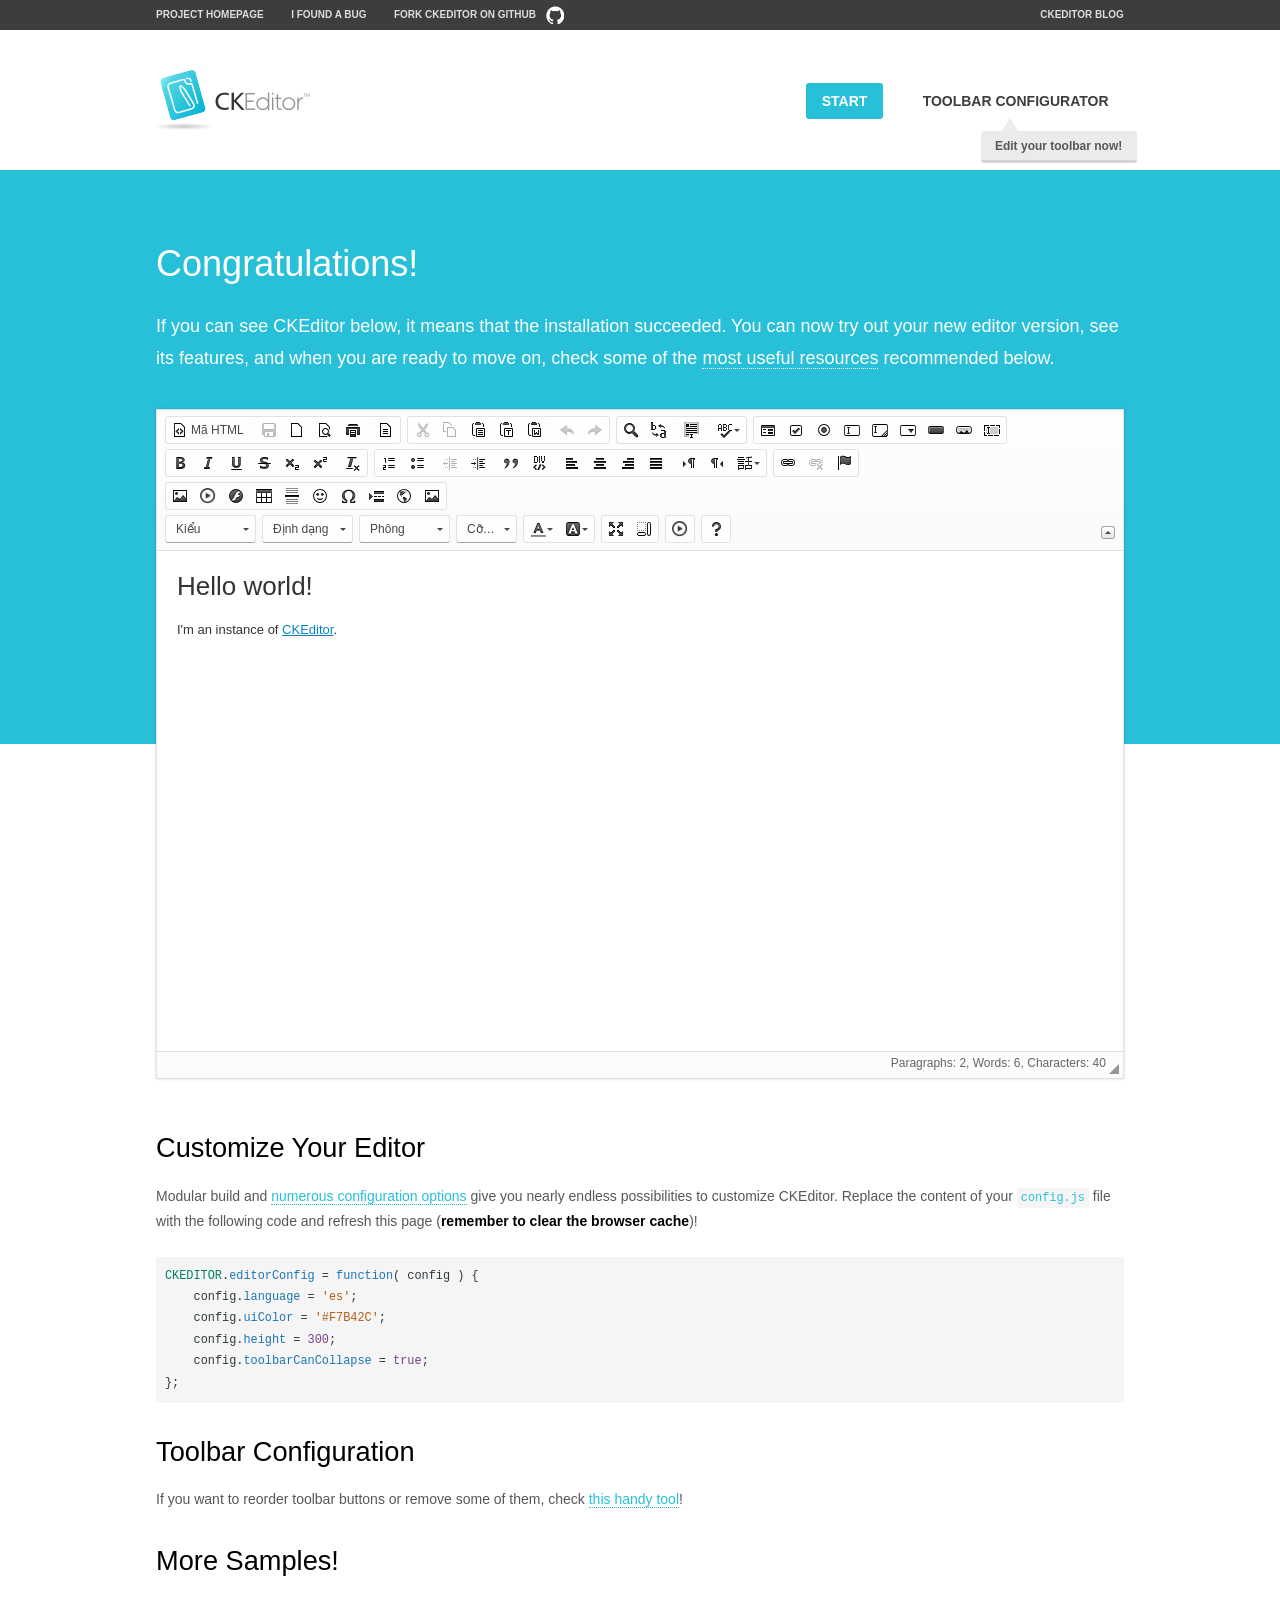
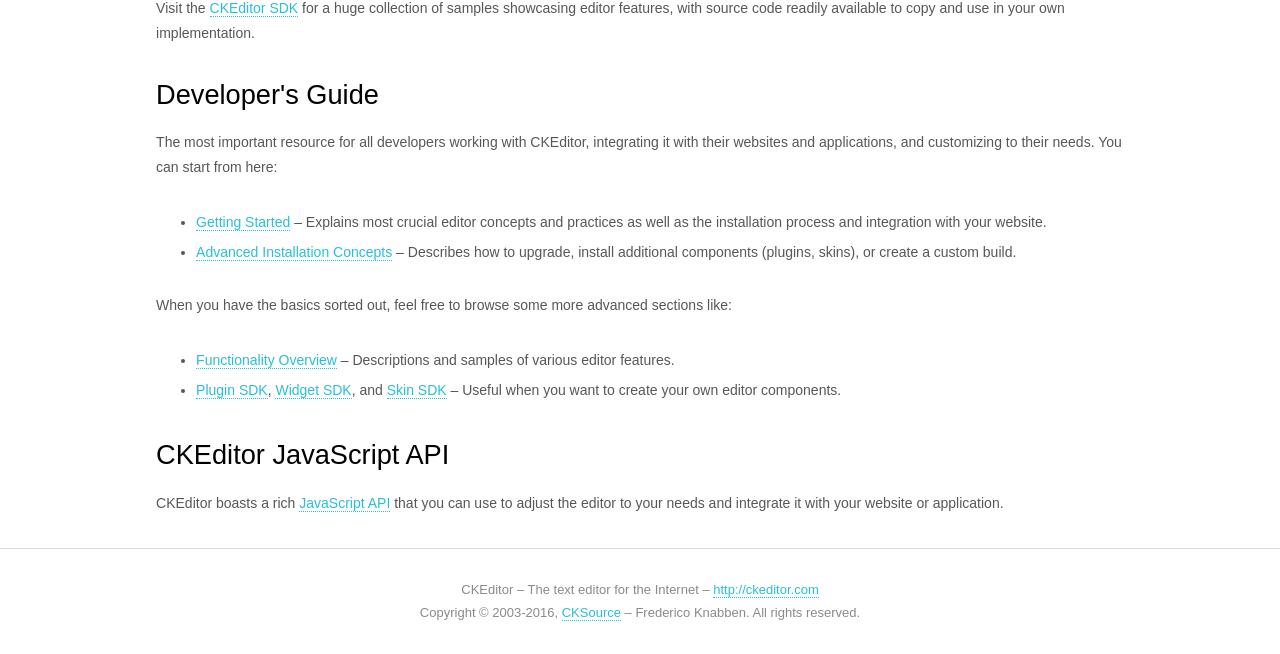
<file: public/js/ckeditor/samples/index.html>
<!DOCTYPE html>
<!--
Copyright (c) 2003-2016, CKSource - Frederico Knabben. All rights reserved.
For licensing, see LICENSE.md or http://ckeditor.com/license
-->
<html>
<head>
	<meta charset="utf-8">
	<title>CKEditor Sample</title>
	<script src="../ckeditor.js"></script>
	<script src="js/sample.js"></script>
	<link rel="stylesheet" href="css/samples.css">
	<link rel="stylesheet" href="toolbarconfigurator/lib/codemirror/neo.css">
</head>
<body id="main">

<nav class="navigation-a">
	<div class="grid-container">
		<ul class="navigation-a-left grid-width-70">
			<li><a href="http://ckeditor.com">Project Homepage</a></li>
			<li><a href="http://dev.ckeditor.com/">I found a bug</a></li>
			<li><a href="http://github.com/ckeditor/ckeditor-dev" class="icon-pos-right icon-navigation-a-github">Fork CKEditor on GitHub</a></li>
		</ul>
		<ul class="navigation-a-right grid-width-30">
			<li><a href="http://ckeditor.com/blog-list">CKEditor Blog</a></li>
		</ul>
	</div>
</nav>

<header class="header-a">
	<div class="grid-container">
		<h1 class="header-a-logo grid-width-30">
			<a href="index.html"><img src="img/logo.png" alt="CKEditor Sample"></a>
		</h1>

		<nav class="navigation-b grid-width-70">
			<ul>
				<li><a href="index.html" class="button-a button-a-background">Start</a></li>
				<li><a href="toolbarconfigurator/index.html" class="button-a">Toolbar configurator <span class="balloon-a balloon-a-nw">Edit your toolbar now!</span></a></li>
			</ul>
		</nav>
	</div>
</header>

<main>
	<div class="adjoined-top">
		<div class="grid-container">
			<div class="content grid-width-100">
				<h1>Congratulations!</h1>
				<p>
					If you can see CKEditor below, it means that the installation succeeded.
					You can now try out your new editor version, see its features, and when you are ready to move on, check some of the <a href="#sample-customize">most useful resources</a> recommended below.
				</p>
			</div>
		</div>
	</div>
	<div class="adjoined-bottom">
		<div class="grid-container">
			<div class="grid-width-100">
				<div id="editor">
					<h1>Hello world!</h1>
					<p>I'm an instance of <a href="http://ckeditor.com">CKEditor</a>.</p>
				</div>
			</div>
		</div>
	</div>

	<div class="grid-container">
		<div class="content grid-width-100">
			<section id="sample-customize">
				<h2>Customize Your Editor</h2>
				<p>Modular build and <a href="http://docs.ckeditor.com/#!/guide/dev_configuration">numerous configuration options</a> give you nearly endless possibilities to customize CKEditor. Replace the content of your <code><a href="../config.js">config.js</a></code> file with the following code and refresh this page (<strong>remember to clear the browser cache</strong>)!</p>
		<pre class="cm-s-neo CodeMirror"><code><span style="padding-right: 0.1px;"><span class="cm-variable">CKEDITOR</span>.<span class="cm-property">editorConfig</span> <span class="cm-operator">=</span> <span class="cm-keyword">function</span>( <span class="cm-def">config</span> ) {</span>
<span style="padding-right: 0.1px;"><span class="cm-tab">	</span><span class="cm-variable-2">config</span>.<span class="cm-property">language</span> <span class="cm-operator">=</span> <span class="cm-string">'es'</span>;</span>
<span style="padding-right: 0.1px;"><span class="cm-tab">	</span><span class="cm-variable-2">config</span>.<span class="cm-property">uiColor</span> <span class="cm-operator">=</span> <span class="cm-string">'#F7B42C'</span>;</span>
<span style="padding-right: 0.1px;"><span class="cm-tab">	</span><span class="cm-variable-2">config</span>.<span class="cm-property">height</span> <span class="cm-operator">=</span> <span class="cm-number">300</span>;</span>
<span style="padding-right: 0.1px;"><span class="cm-tab">	</span><span class="cm-variable-2">config</span>.<span class="cm-property">toolbarCanCollapse</span> <span class="cm-operator">=</span> <span class="cm-atom">true</span>;</span>
<span style="padding-right: 0.1px;">};</span></code></pre>
			</section>

			<section>
				<h2>Toolbar Configuration</h2>
				<p>If you want to reorder toolbar buttons or remove some of them, check <a href="toolbarconfigurator/index.html">this handy tool</a>!</p>
			</section>

			<section>
				<h2>More Samples!</h2>
				<p>Visit the <a href="http://sdk.ckeditor.com">CKEditor SDK</a> for a huge collection of samples showcasing editor features, with source code readily available to copy and use in your own implementation.</p>
			</section>

			<section>
				<h2>Developer's Guide</h2>
				<p>The most important resource for all developers working with CKEditor, integrating it with their websites and applications, and customizing to their needs. You can start from here:</p>
				<ul>
					<li><a href="http://docs.ckeditor.com/#!/guide/dev_installation">Getting Started</a> &ndash; Explains most crucial editor concepts and practices as well as the installation process and integration with your website.</li>
					<li><a href="http://docs.ckeditor.com/#!/guide/dev_advanced_installation">Advanced Installation Concepts</a> &ndash; Describes how to upgrade, install additional components (plugins, skins), or create a custom build.</li>
				</ul>
					<p>When you have the basics sorted out, feel free to browse some more advanced sections like:</p>
				<ul>
					<li><a href="http://docs.ckeditor.com/#!/guide/dev_features">Functionality Overview</a> &ndash; Descriptions and samples of various editor features.</li>
					<li><a href="http://docs.ckeditor.com/#!/guide/plugin_sdk_intro">Plugin SDK</a>, <a href="http://docs.ckeditor.com/#!/guide/widget_sdk_intro">Widget SDK</a>, and <a href="http://docs.ckeditor.com/#!/guide/skin_sdk_intro">Skin SDK</a> &ndash; Useful when you want to create your own editor components.</li>
				</ul>
			</section>

			<section>
				<h2>CKEditor JavaScript API</h2>
				<p>CKEditor boasts a rich <a href="http://docs.ckeditor.com/#!/api">JavaScript API</a> that you can use to adjust the editor to your needs and integrate it with your website or application.</p>
			</section>
		</div>
	</div>
</main>

<footer class="footer-a grid-container">
	<div class="grid-container">
		<p class="grid-width-100">
			CKEditor &ndash; The text editor for the Internet &ndash; <a class="samples" href="http://ckeditor.com/">http://ckeditor.com</a>
		</p>
		<p class="grid-width-100" id="copy">
			Copyright &copy; 2003-2016, <a class="samples" href="http://cksource.com/">CKSource</a> &ndash; Frederico Knabben. All rights reserved.
		</p>
	</div>
</footer>
<script>
	initSample();
</script>

</body>
</html>
</file>
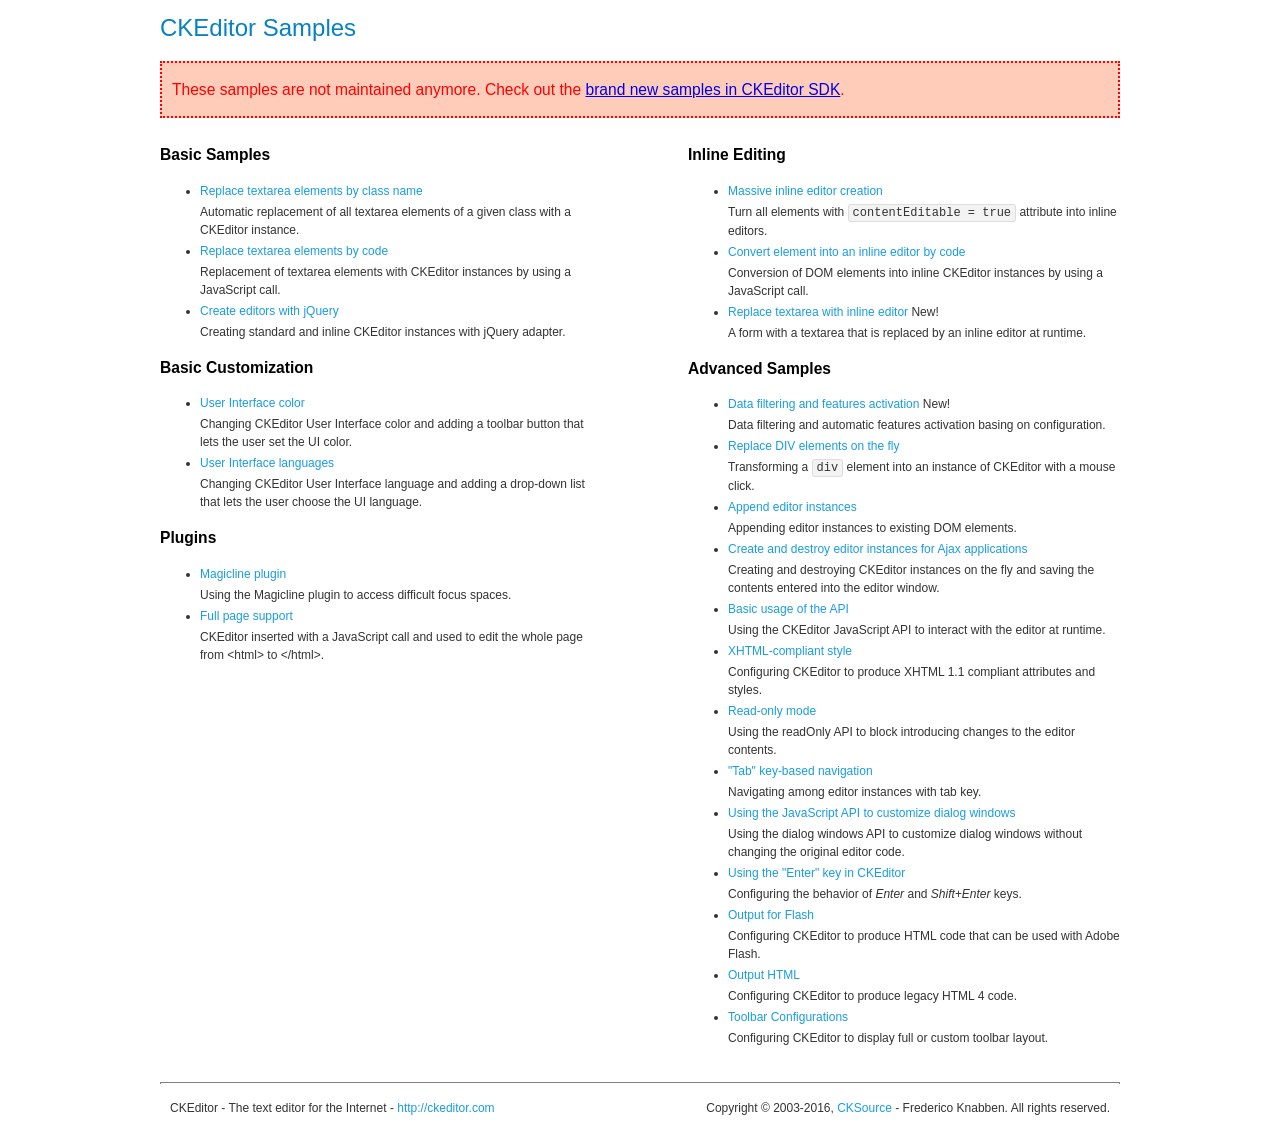
<file: public/js/ckeditor/samples/old/index.html>
﻿<!DOCTYPE html>
<!--
Copyright (c) 2003-2016, CKSource - Frederico Knabben. All rights reserved.
For licensing, see LICENSE.md or http://ckeditor.com/license
-->
<html>
<head>
	<meta charset="utf-8">
	<title>CKEditor Samples</title>
	<link rel="stylesheet" href="sample.css">
</head>
<body>
	<h1 class="samples">
		CKEditor Samples
	</h1>
	<div class="warning deprecated">
		These samples are not maintained anymore. Check out the <a href="http://sdk.ckeditor.com/">brand new samples in CKEditor SDK</a>.
	</div>
	<div class="twoColumns">
		<div class="twoColumnsLeft">
			<h2 class="samples">
				Basic Samples
			</h2>
			<dl class="samples">
				<dt><a class="samples" href="replacebyclass.html">Replace textarea elements by class name</a></dt>
				<dd>Automatic replacement of all textarea elements of a given class with a CKEditor instance.</dd>

				<dt><a class="samples" href="replacebycode.html">Replace textarea elements by code</a></dt>
				<dd>Replacement of textarea elements with CKEditor instances by using a JavaScript call.</dd>

				<dt><a class="samples" href="jquery.html">Create editors with jQuery</a></dt>
				<dd>Creating standard and inline CKEditor instances with jQuery adapter.</dd>
			</dl>

			<h2 class="samples">
				Basic Customization
			</h2>
			<dl class="samples">
				<dt><a class="samples" href="uicolor.html">User Interface color</a></dt>
				<dd>Changing CKEditor User Interface color and adding a toolbar button that lets the user set the UI color.</dd>

				<dt><a class="samples" href="uilanguages.html">User Interface languages</a></dt>
				<dd>Changing CKEditor User Interface language and adding a drop-down list that lets the user choose the UI language.</dd>
			</dl>


			<h2 class="samples">Plugins</h2>
<dl class="samples">
<dt><a class="samples" href="magicline/magicline.html">Magicline plugin</a></dt>
<dd>Using the Magicline plugin to access difficult focus spaces.</dd>

<dt><a class="samples" href="wysiwygarea/fullpage.html">Full page support</a></dt>
<dd>CKEditor inserted with a JavaScript call and used to edit the whole page from &lt;html&gt; to &lt;/html&gt;.</dd>
</dl>
		</div>
		<div class="twoColumnsRight">
			<h2 class="samples">
				Inline Editing
			</h2>
			<dl class="samples">
				<dt><a class="samples" href="inlineall.html">Massive inline editor creation</a></dt>
				<dd>Turn all elements with <code>contentEditable = true</code> attribute into inline editors.</dd>

				<dt><a class="samples" href="inlinebycode.html">Convert element into an inline editor by code</a></dt>
				<dd>Conversion of DOM elements into inline CKEditor instances by using a JavaScript call.</dd>

				<dt><a class="samples" href="inlinetextarea.html">Replace textarea with inline editor</a> <span class="moi-nhat">New!</span></dt>
				<dd>A form with a textarea that is replaced by an inline editor at runtime.</dd>

				
			</dl>

			<h2 class="samples">
				Advanced Samples
			</h2>
			<dl class="samples">
				<dt><a class="samples" href="datafiltering.html">Data filtering and features activation</a> <span class="moi-nhat">New!</span></dt>
				<dd>Data filtering and automatic features activation basing on configuration.</dd>

				<dt><a class="samples" href="divreplace.html">Replace DIV elements on the fly</a></dt>
				<dd>Transforming a <code>div</code> element into an instance of CKEditor with a mouse click.</dd>

				<dt><a class="samples" href="appendto.html">Append editor instances</a></dt>
				<dd>Appending editor instances to existing DOM elements.</dd>

				<dt><a class="samples" href="ajax.html">Create and destroy editor instances for Ajax applications</a></dt>
				<dd>Creating and destroying CKEditor instances on the fly and saving the contents entered into the editor window.</dd>

				<dt><a class="samples" href="api.html">Basic usage of the API</a></dt>
				<dd>Using the CKEditor JavaScript API to interact with the editor at runtime.</dd>

				<dt><a class="samples" href="xhtmlstyle.html">XHTML-compliant style</a></dt>
				<dd>Configuring CKEditor to produce XHTML 1.1 compliant attributes and styles.</dd>

				<dt><a class="samples" href="readonly.html">Read-only mode</a></dt>
				<dd>Using the readOnly API to block introducing changes to the editor contents.</dd>

				<dt><a class="samples" href="tabindex.html">"Tab" key-based navigation</a></dt>
				<dd>Navigating among editor instances with tab key.</dd>


				
<dt><a class="samples" href="dialog/dialog.html">Using the JavaScript API to customize dialog windows</a></dt>
<dd>Using the dialog windows API to customize dialog windows without changing the original editor code.</dd>

<dt><a class="samples" href="enterkey/enterkey.html">Using the &quot;Enter&quot; key in CKEditor</a></dt>
<dd>Configuring the behavior of <em>Enter</em> and <em>Shift+Enter</em> keys.</dd>

<dt><a class="samples" href="htmlwriter/outputforflash.html">Output for Flash</a></dt>
<dd>Configuring CKEditor to produce HTML code that can be used with Adobe Flash.</dd>

<dt><a class="samples" href="htmlwriter/outputhtml.html">Output HTML</a></dt>
<dd>Configuring CKEditor to produce legacy HTML 4 code.</dd>

<dt><a class="samples" href="toolbar/toolbar.html">Toolbar Configurations</a></dt>
<dd>Configuring CKEditor to display full or custom toolbar layout.</dd>

			</dl>
		</div>
	</div>
	<div id="footer">
		<hr>
		<p>
			CKEditor - The text editor for the Internet - <a class="samples" href="http://ckeditor.com/">http://ckeditor.com</a>
		</p>
		<p id="copy">
			Copyright &copy; 2003-2016, <a class="samples" href="http://cksource.com/">CKSource</a> - Frederico Knabben. All rights reserved.
		</p>
	</div>
</body>
</html>
</file>
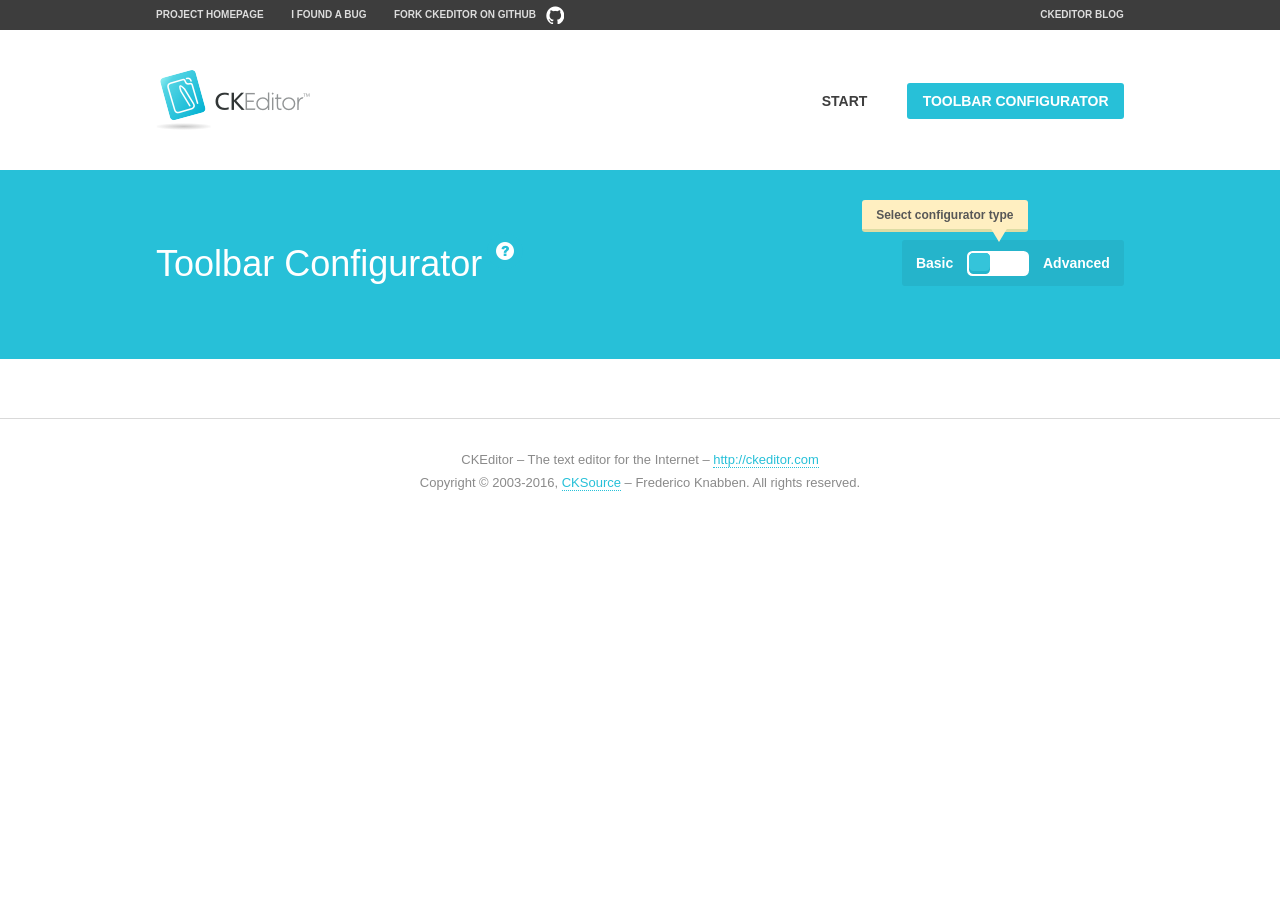
<file: public/js/ckeditor/samples/toolbarconfigurator/index.html>
<!DOCTYPE html>
<!--
Copyright (c) 2003-2016, CKSource - Frederico Knabben. All rights reserved.
For licensing, see LICENSE.md or http://ckeditor.com/license
-->
<!--[if IE 8]><html class="ie8"><![endif]-->
<!--[if gt IE 8]><html><![endif]-->
<!--[if !IE]><!--><html><!--<![endif]-->
<head>
	<meta charset="utf-8">
	<title>Toolbar Configurator</title>
	<script src="../../ckeditor.js"></script>
	<script>
		if ( CKEDITOR.env.ie && CKEDITOR.env.version < 9 )
			CKEDITOR.tools.enableHtml5Elements( document );
	</script>
	<link rel="stylesheet" href="lib/codemirror/codemirror.css">
	<link rel="stylesheet" href="lib/codemirror/show-hint.css">
	<link rel="stylesheet" href="lib/codemirror/neo.css">
	<link rel="stylesheet" href="css/fontello.css">
	<link rel="stylesheet" href="../css/samples.css">
</head>
<body id="toolbar">

<nav class="navigation-a">
	<div class="grid-container">
		<ul class="navigation-a-left grid-width-70">
			<li><a href="http://ckeditor.com">Project Homepage</a></li>
			<li><a href="http://dev.ckeditor.com/">I found a bug</a></li>
			<li><a href="http://github.com/ckeditor/ckeditor-dev" class="icon-pos-right icon-navigation-a-github">Fork CKEditor on GitHub</a></li>
		</ul>
		<ul class="navigation-a-right grid-width-30">
			<li><a href="http://ckeditor.com/blog-list">CKEditor Blog</a></li>
		</ul>
	</div>
</nav>

<header class="header-a">
	<div class="grid-container">
		<h1 class="header-a-logo grid-width-30">
			<a href="../index.html"><img src="../img/logo.png" alt="CKEditor Logo"></a>
		</h1>
		<nav class="navigation-b grid-width-70">
			<ul>
				<li><a href="../index.html"  class="button-a">Start</a></li>
				<li><a href="index.html"  class="button-a button-a-background">Toolbar configurator</a></li>
			</ul>
		</nav>
	</div>
</header>

<main>
	<div class="adjoined-top">
		<div class="grid-container">
			<div class="content grid-width-100">
				<div class="grid-container-nested">
					<h1 class="grid-width-60">
						Toolbar Configurator
						<a href="#help-content" type="button" title="Configurator help" id="help" class="button-a button-a-background button-a-no-text icon-pos-left icon-question-mark">Help</a>
					</h1>

					<div class="grid-width-40 grid-switch-magic">
						<div class="switch">
							<span class="balloon-a balloon-a-se">Select configurator type</span>
							<input type="radio" name="radio" data-num="1" id="radio-basic" />
							<input type="radio" name="radio" data-num="2" id="radio-advanced" />
							<label data-for="1" for="radio-basic">Basic</label>
							<span class="switch-inner">
								<span class="handler"></span>
							</span>
							<label data-for="2" for="radio-advanced">Advanced</label>
						</div>
					</div>
				</div>
			</div>
		</div>
	</div>
	<div class="adjoined-bottom">
		<div class="grid-container">
			<div class="grid-width-100">
				<div class="editors-container">
					<div id="editor-basic"></div>
					<div id="editor-advanced"></div>
				</div>
			</div>
		</div>
	</div>

	<div class="grid-container configurator">
		<div class="content grid-width-100">
			<div class="configurator">
				<div>
					<div id="toolbarModifierWrapper"></div>
				</div>
			</div>
		</div>
	</div>

	<div id="help-content">
		<div class="grid-container">
			<div class="grid-width-100">
				<h2>What Am I Doing Here?</h2>

				<div class="grid-container grid-container-nested">
					<div class="basic">
						<div class="grid-width-50">
							<p>Arrange <a href="http://docs.ckeditor.com/#!/api/CKEDITOR.config-cfg-toolbarGroups">toolbar groups</a>, toggle <a href="http://docs.ckeditor.com/#!/api/CKEDITOR.config-cfg-removeButtons">button visibility</a> according to your needs and get your toolbar configuration.</p>
							<p>You can replace the content of the <a href="../../config.js"><code>config.js</code></a> file with the generated configuration. If you already set some configuration options you will need to merge both configurations.</p>
						</div>
						<div class="grid-width-50">
							<p>Read more about different ways of <a href="http://docs.ckeditor.com/#!/guide/dev_configuration">setting configuration</a> and do not forget about <strong>clearing browser cache</strong>.</p>
							<p>Arranging toolbar groups is the recommended way of configuring the toolbar, but if you need more freedom you can use the <a href="#advanced">advanced configurator</a>.</p>
						</div>
					</div>
					<div class="advanced" style="display: none;">
						<div class="grid-width-50">
							<p>With this code editor you can edit your <a href="http://docs.ckeditor.com/#!/api/CKEDITOR.config-cfg-toolbar">toolbar configuration</a> live.</p>
							<p>You can replace the content of the <a href="../../config.js"><code>config.js</code></a> file with the generated configuration. If you already set some configuration options you will need to merge both configurations.</p>
						</div>
						<div class="grid-width-50">
							<p>Read more about different ways of <a href="http://docs.ckeditor.com/#!/guide/dev_configuration">setting configuration</a> and do not forget about <strong>clearing browser cache</strong>.</p>
						</div>
					</div>
				</div>

				<p class="grid-container grid-container-nested">
					<button type="button" class="help-content-close grid-width-100 button-a button-a-background">Got it. Let's play!</button>
				</p>
			</div>
		</div>
	</div>
</main>

<footer class="footer-a grid-container">
	<p class="grid-width-100">
		CKEditor &ndash; The text editor for the Internet &ndash; <a class="samples" href="http://ckeditor.com/">http://ckeditor.com</a>
	</p>
	<p class="grid-width-100" id="copy">
		Copyright &copy; 2003-2016, <a class="samples" href="http://cksource.com/">CKSource</a> &ndash; Frederico Knabben. All rights reserved.
	</p>
</footer>

<script src="lib/codemirror/codemirror.js"></script>
<script src="lib/codemirror/javascript.js"></script>
<script src="lib/codemirror/show-hint.js"></script>

<script src="js/fulltoolbareditor.js"></script>
<script src="js/abstracttoolbarmodifier.js"></script>
<script src="js/toolbarmodifier.js"></script>
<script src="js/toolbartextmodifier.js"></script>
<script src="../js/sf.js"></script>

<script>
	( function() {
		'use strict';

		var mode = ( window.location.hash.substr( 1 ) === 'advanced' ) ? 'advanced' : 'basic',
			configuratorSection = CKEDITOR.document.findOne( 'main > .grid-container.configurator' ),
			basicInstruction = CKEDITOR.document.findOne( '#help-content .basic' ),
			advancedInstruction = CKEDITOR.document.findOne( '#help-content .advanced' ),

			// Configurator mode switcher.
			modeSwitchBasic = CKEDITOR.document.getById( 'radio-basic' ),
			modeSwitchAdvanced = CKEDITOR.document.getById( 'radio-advanced' );

		// Initial setup
		function updateSwitcher() {
			if ( mode === 'advanced' ) {
				modeSwitchAdvanced.$.checked = true;
			} else {
				modeSwitchBasic.$.checked = true;
			}
		}

		updateSwitcher();

		CKEDITOR.document.getWindow().on( 'hashchange', function( e ) {
			var hash = window.location.hash.substr( 1 );
			if ( !( hash === 'advanced' || hash === 'basic' ) ) {
				return;
			}
			mode = hash;
			onToolbarsDone( mode );
		} );

		CKEDITOR.document.getWindow().on( 'resize', function() {
			updateToolbar( ( mode === 'basic' ? toolbarModifier : toolbarTextModifier )[ 'editorInstance' ] );
		} );

		function onRefresh( modifier ) {
			modifier = modifier || this;

			if ( mode === 'basic' && modifier instanceof ToolbarConfigurator.ToolbarTextModifier ) {
				return;
			}

			// CodeMirror container becomes visible, so we need to refresh and to avoid rendering problems.
			if ( mode === 'advanced' && modifier instanceof ToolbarConfigurator.ToolbarTextModifier ) {
				modifier.codeContainer.refresh();
			}

			updateToolbar( modifier.editorInstance );
		}

		function updateToolbar( editor ) {
			var editorContainer = editor.container;

			// Not always editor is loaded.
			if ( !editorContainer ) {
				return;
			}

			var displayStyle = editorContainer.getStyle( 'display' );

			editorContainer.setStyle( 'display', 'block' );

			var newHeight = editorContainer.getSize( 'height' );

			var newMarginTop = parseInt( editorContainer.getComputedStyle( 'margin-top' ), 10 );
			newMarginTop = ( isNaN( newMarginTop ) ? 0 : Number( newMarginTop ) );

			var newMarginBottom = parseInt( editorContainer.getComputedStyle( 'margin-bottom' ), 10 );
			newMarginBottom = ( isNaN( newMarginBottom ) ? 0 : Number( newMarginBottom ) );

			var result = newHeight + newMarginTop + newMarginBottom;

			editorContainer.setStyle( 'display', displayStyle );

			editor.container.getAscendant( 'div' ).setStyle( 'height', result + 'px' );
		}

		var toolbarModifier = new ToolbarConfigurator.ToolbarModifier( 'editor-basic' );

		var done = 0;
		toolbarModifier.init( onToolbarInit );
		toolbarModifier.onRefresh = onRefresh;

		CKEDITOR.document.getById( 'toolbarModifierWrapper' ).append( toolbarModifier.mainContainer );

		var toolbarTextModifier = new ToolbarConfigurator.ToolbarTextModifier( 'editor-advanced' );
		toolbarTextModifier.init( onToolbarInit );
		toolbarTextModifier.onRefresh = onRefresh;

		function onToolbarInit() {
			if ( ++done === 2 ) {
				onToolbarsDone();

				positionSticky.watch( CKEDITOR.document.findOne( '.toolbar' ), function() {
					return mode === 'advanced';
				} );
			}
		}

		function onToolbarsDone() {
			if ( mode === 'basic' ) {
				toggleModeBasic( false );
			} else {
				toggleModeAdvanced( false );
			}

			updateSwitcher();

			setTimeout( function() {
				CKEDITOR.document.findOne( '.editors-container' ).addClass( 'active' );
				CKEDITOR.document.findOne( '#toolbarModifierWrapper' ).addClass( 'active' );
			}, 200 );
		}

		CKEDITOR.document.getById( 'toolbarModifierWrapper' ).append( toolbarTextModifier.mainContainer );

		function toogleModeSwitch( onElement, offElement, onModifier, offModifier ) {
			onElement.addClass( 'fancy-button-active' );
			offElement.removeClass( 'fancy-button-active' );

			onModifier.showUI();
			offModifier.hideUI();
		}

		function toggleModeBasic( callOnRefresh ) {
			callOnRefresh = ( callOnRefresh !== false );
			mode = 'basic';
			window.location.hash = '#basic';
			toogleModeSwitch( modeSwitchBasic, modeSwitchAdvanced, toolbarModifier, toolbarTextModifier );

			configuratorSection.removeClass( 'freed-width' );
			basicInstruction.show();
			advancedInstruction.hide();

			callOnRefresh && onRefresh( toolbarModifier );
		}

		function toggleModeAdvanced( callOnRefresh ) {
			callOnRefresh = ( callOnRefresh !== false );
			mode = 'advanced';
			window.location.hash = '#advanced';
			toogleModeSwitch( modeSwitchAdvanced, modeSwitchBasic, toolbarTextModifier, toolbarModifier );

			configuratorSection.addClass( 'freed-width' );
			advancedInstruction.show();
			basicInstruction.hide();

			callOnRefresh && onRefresh( toolbarTextModifier );
		}

		modeSwitchBasic.on( 'click', toggleModeBasic );
		modeSwitchAdvanced.on( 'click', toggleModeAdvanced );

		//
		// Position:sticky for the toolbar.
		//

		// Will make elements behave like they were styled with position:sticky.
		var positionSticky = {
			// Store object: {
			// 		element: CKEDITOR.dom.element, // Element which will float.
			// 		placeholder: CKEDITOR.dom.element, // Placeholder which is place to prevent page bounce.
			// 		isFixed: boolean // Whether element float now.
			// }
			watched: [],

			active: [],

			staticContainer: null,

			init: function() {
				var element = CKEDITOR.dom.element.createFromHtml(
					'<div class="staticContainer">' +
						'<div class="grid-container" >' +
							'<div class="grid-width-100">' +
								'<div class="inner"></div>' +
							'</div>' +
						'</div>' +
					'</div>' );

				this.staticContainer = element.findOne( '.inner' );

				CKEDITOR.document.getBody().append( element );
			},

			watch: function( element, preventFunc ) {
				this.watched.push( {
					element: element,
					placeholder: new CKEDITOR.dom.element( 'div' ),
					isFixed: false,
					preventFunc: preventFunc
				} );
			},

			checkAll: function() {
				for ( var i = 0; i < this.watched.length; i++ ) {
					this.check( this.watched[ i ] );
				}
			},

			check: function( element ) {
				var isFixed = element.isFixed;
				var shouldBeFixed = this.shouldBeFixed( element );

				// Nothing to be done.
				if ( isFixed === shouldBeFixed ) {
					return;
				}

				var placeholder = element.placeholder;

				if ( isFixed ) {
					// Unfixing.

					element.element.insertBefore( placeholder );
					placeholder.remove();

					element.element.removeStyle( 'margin' );

					this.active.splice( CKEDITOR.tools.indexOf( this.active, element ), 1 );

				} else {
					// Fixing.
					placeholder.setStyle( 'width', element.element.getSize( 'width' ) + 'px' );
					placeholder.setStyle( 'height', element.element.getSize( 'height' ) + 'px' );
					placeholder.setStyle( 'margin-bottom', element.element.getComputedStyle( 'margin-bottom' ) );
					placeholder.setStyle( 'display', element.element.getComputedStyle( 'display' ) );
					placeholder.insertAfter( element.element );

					this.staticContainer.append( element.element );

					this.active.push( element );
				}

				element.isFixed = !element.isFixed;
			},

			shouldBeFixed: function( element ) {
				if ( element.preventFunc && element.preventFunc() ) {
					return false;
				}

				// If element is already fixed we are checking it's placeholder.
				var related = ( element.isFixed ? element.placeholder : element.element ),
					clientRect = related.$.getBoundingClientRect(),
					staticHeight = this.staticContainer.getSize('height' ),
					elemHeight = element.element.getSize( 'height' );

				if ( element.isFixed ) {
					return ( clientRect.top + elemHeight < staticHeight );
				} else {
					return ( clientRect.top < staticHeight );
				}
			}
		};

		positionSticky.init();

		CKEDITOR.document.getWindow().on( 'scroll',
			new CKEDITOR.tools.eventsBuffer( 100, positionSticky.checkAll, positionSticky ).input
		);

		// Make the toolbar sticky.
		positionSticky.watch( CKEDITOR.document.findOne( '.editors-container' ) );

		// Help button and help-content.
		( function() {
			var helpButton = CKEDITOR.document.getById( 'help' ),
				helpContent = CKEDITOR.document.getById( 'help-content' );

			// Don't show help button on IE8 because it's unsupported by Pico Modal.
			if ( CKEDITOR.env.ie && CKEDITOR.env.version == 8 ) {
				helpButton.hide();
			} else {
				// Display help modal when the button is clicked.
				helpButton.on( 'click', function( evt ) {
					SF.modal( {
						// Clone modal content from DOM.
						content: helpContent.getHtml(),

						afterCreate: function( modal ) {
							// Enable modal content button to close the modal.
							new CKEDITOR.dom.element( modal.modalElem() ).findOne( '.help-content-close' ).once( 'click', modal.close );
						}
					} ).show();
				} );
			}
		} )();
	} )();
</script>
</body>
</html>
</file>
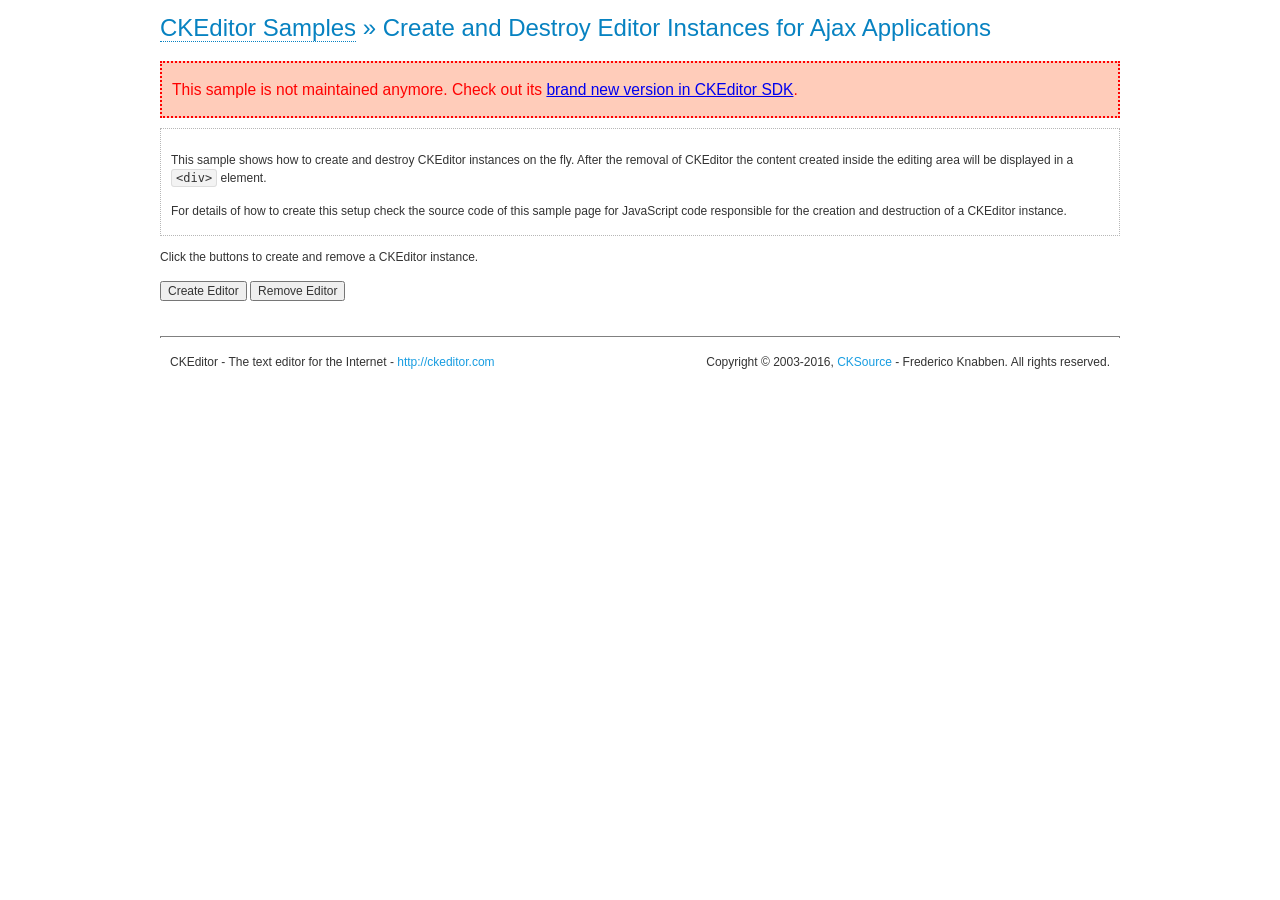
<file: public/js/ckeditor/samples/old/ajax.html>
<!DOCTYPE html>
<!--
Copyright (c) 2003-2016, CKSource - Frederico Knabben. All rights reserved.
For licensing, see LICENSE.md or http://ckeditor.com/license
-->
<html>
<head>
	<meta charset="utf-8">
	<title>Ajax &mdash; CKEditor Sample</title>
	<script src="../../ckeditor.js"></script>
	<link rel="stylesheet" href="sample.css">
	<script>

		var editor, html = '';

		function createEditor() {
			if ( editor )
				return;

			// Create a new editor inside the <div id="editor">, setting its value to html
			var config = {};
			editor = CKEDITOR.appendTo( 'editor', config, html );
		}

		function removeEditor() {
			if ( !editor )
				return;

			// Retrieve the editor contents. In an Ajax application, this data would be
			// sent to the server or used in any other way.
			document.getElementById( 'editorcontents' ).innerHTML = html = editor.getData();
			document.getElementById( 'contents' ).style.display = '';

			// Destroy the editor.
			editor.destroy();
			editor = null;
		}

	</script>
</head>
<body>
	<h1 class="samples">
		<a href="index.html">CKEditor Samples</a> &raquo; Create and Destroy Editor Instances for Ajax Applications
	</h1>
	<div class="warning deprecated">
		This sample is not maintained anymore. Check out its <a href="http://sdk.ckeditor.com/samples/saveajax.html">brand new version in CKEditor SDK</a>.
	</div>
	<div class="description">
		<p>
			This sample shows how to create and destroy CKEditor instances on the fly. After the removal of CKEditor the content created inside the editing
			area will be displayed in a <code>&lt;div&gt;</code> element.
		</p>
		<p>
			For details of how to create this setup check the source code of this sample page
			for JavaScript code responsible for the creation and destruction of a CKEditor instance.
		</p>
	</div>
	<p>Click the buttons to create and remove a CKEditor instance.</p>
	<p>
		<input onclick="createEditor();" type="button" value="Create Editor">
		<input onclick="removeEditor();" type="button" value="Remove Editor">
	</p>
	<!-- This div will hold the editor. -->
	<div id="editor">
	</div>
	<div id="contents" style="display: none">
		<p>
			Edited Contents:
		</p>
		<!-- This div will be used to display the editor contents. -->
		<div id="editorcontents">
		</div>
	</div>
	<div id="footer">
		<hr>
		<p>
			CKEditor - The text editor for the Internet - <a class="samples" href="http://ckeditor.com/">http://ckeditor.com</a>
		</p>
		<p id="copy">
			Copyright &copy; 2003-2016, <a class="samples" href="http://cksource.com/">CKSource</a> - Frederico
			Knabben. All rights reserved.
		</p>
	</div>
</body>
</html>
</file>
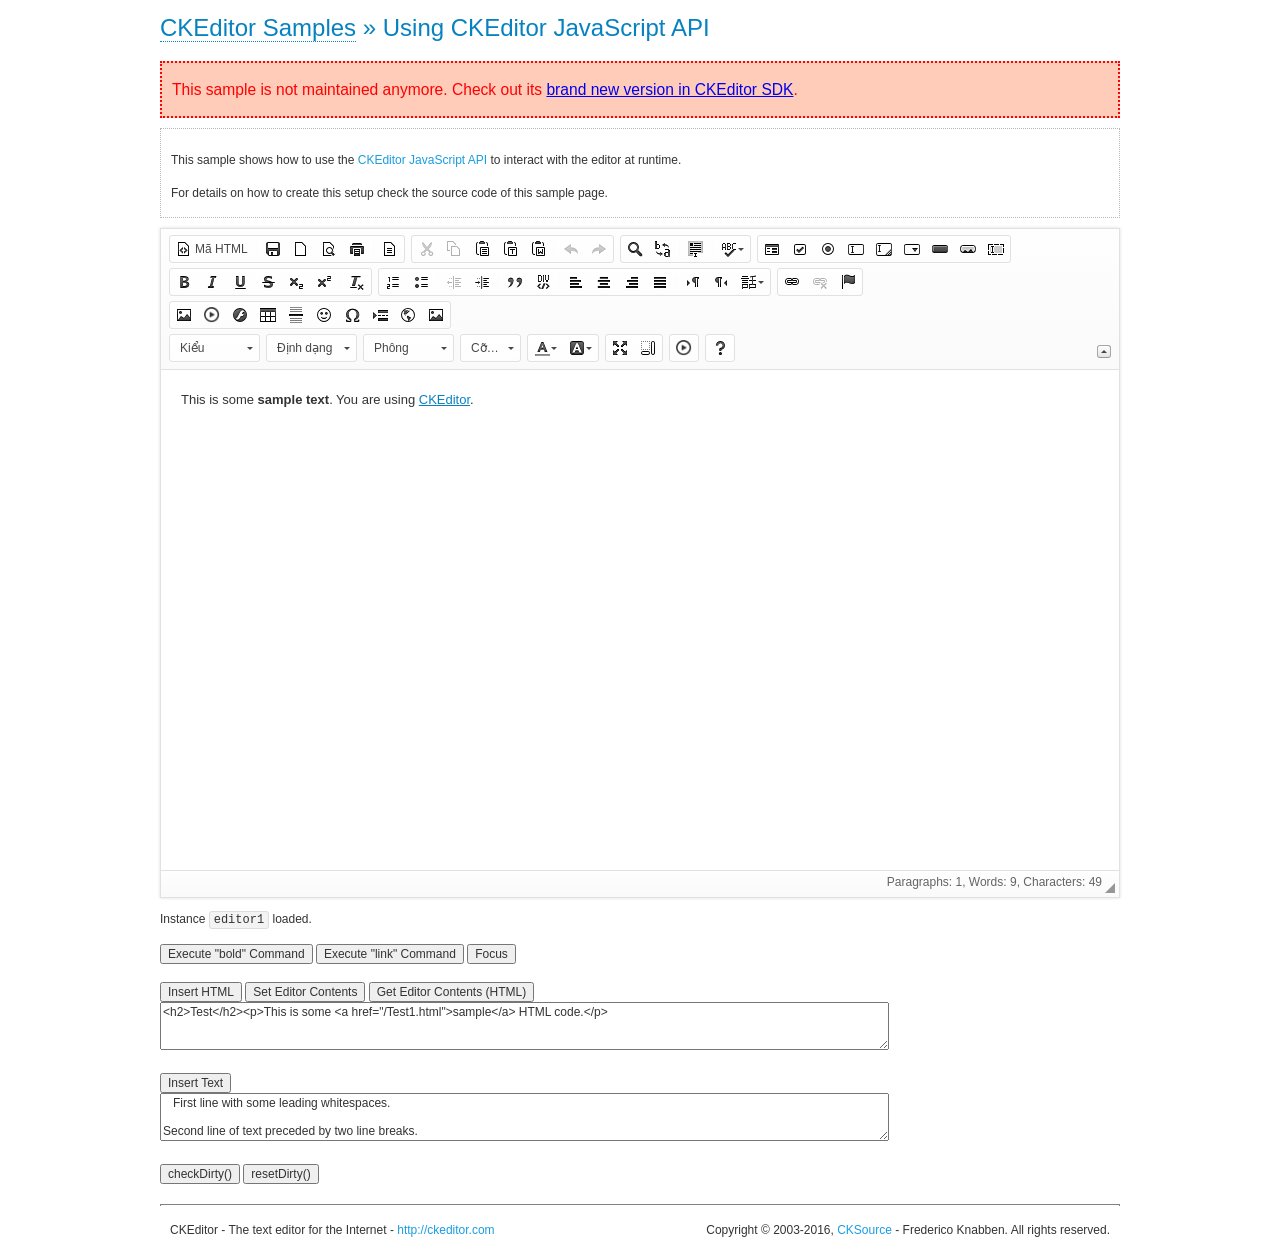
<file: public/js/ckeditor/samples/old/api.html>
<!DOCTYPE html>
<!--
Copyright (c) 2003-2016, CKSource - Frederico Knabben. All rights reserved.
For licensing, see LICENSE.md or http://ckeditor.com/license
-->
<html>
<head>
	<meta charset="utf-8">
	<title>API Usage &mdash; CKEditor Sample</title>
	<script src="../../ckeditor.js"></script>
	<link href="sample.css" rel="stylesheet">
	<script>

// The instanceReady event is fired, when an instance of CKEditor has finished
// its initialization.
CKEDITOR.on( 'instanceReady', function( ev ) {
	// Show the editor name and description in the browser status bar.
	document.getElementById( 'eMessage' ).innerHTML = 'Instance <code>' + ev.editor.name + '<\/code> loaded.';

	// Show this sample buttons.
	document.getElementById( 'eButtons' ).style.display = 'block';
});

function InsertHTML() {
	// Get the editor instance that we want to interact with.
	var editor = CKEDITOR.instances.editor1;
	var value = document.getElementById( 'htmlArea' ).value;

	// Check the active editing mode.
	if ( editor.mode == 'wysiwyg' )
	{
		// Insert HTML code.
		// http://docs.ckeditor.com/#!/api/CKEDITOR.editor-method-insertHtml
		editor.insertHtml( value );
	}
	else
		alert( 'You must be in WYSIWYG mode!' );
}

function InsertText() {
	// Get the editor instance that we want to interact with.
	var editor = CKEDITOR.instances.editor1;
	var value = document.getElementById( 'txtArea' ).value;

	// Check the active editing mode.
	if ( editor.mode == 'wysiwyg' )
	{
		// Insert as plain text.
		// http://docs.ckeditor.com/#!/api/CKEDITOR.editor-method-insertText
		editor.insertText( value );
	}
	else
		alert( 'You must be in WYSIWYG mode!' );
}

function SetContents() {
	// Get the editor instance that we want to interact with.
	var editor = CKEDITOR.instances.editor1;
	var value = document.getElementById( 'htmlArea' ).value;

	// Set editor contents (replace current contents).
	// http://docs.ckeditor.com/#!/api/CKEDITOR.editor-method-setData
	editor.setData( value );
}

function GetContents() {
	// Get the editor instance that you want to interact with.
	var editor = CKEDITOR.instances.editor1;

	// Get editor contents
	// http://docs.ckeditor.com/#!/api/CKEDITOR.editor-method-getData
	alert( editor.getData() );
}

function ExecuteCommand( commandName ) {
	// Get the editor instance that we want to interact with.
	var editor = CKEDITOR.instances.editor1;

	// Check the active editing mode.
	if ( editor.mode == 'wysiwyg' )
	{
		// Execute the command.
		// http://docs.ckeditor.com/#!/api/CKEDITOR.editor-method-execCommand
		editor.execCommand( commandName );
	}
	else
		alert( 'You must be in WYSIWYG mode!' );
}

function CheckDirty() {
	// Get the editor instance that we want to interact with.
	var editor = CKEDITOR.instances.editor1;
	// Checks whether the current editor contents present changes when compared
	// to the contents loaded into the editor at startup
	// http://docs.ckeditor.com/#!/api/CKEDITOR.editor-method-checkDirty
	alert( editor.checkDirty() );
}

function ResetDirty() {
	// Get the editor instance that we want to interact with.
	var editor = CKEDITOR.instances.editor1;
	// Resets the "dirty state" of the editor (see CheckDirty())
	// http://docs.ckeditor.com/#!/api/CKEDITOR.editor-method-resetDirty
	editor.resetDirty();
	alert( 'The "IsDirty" status has been reset' );
}

function Focus() {
	CKEDITOR.instances.editor1.focus();
}

function onFocus() {
	document.getElementById( 'eMessage' ).innerHTML = '<b>' + this.name + ' is focused </b>';
}

function onBlur() {
	document.getElementById( 'eMessage' ).innerHTML = this.name + ' lost focus';
}

	</script>

</head>
<body>
	<h1 class="samples">
		<a href="index.html">CKEditor Samples</a> &raquo; Using CKEditor JavaScript API
	</h1>
	<div class="warning deprecated">
		This sample is not maintained anymore. Check out its <a href="http://sdk.ckeditor.com/samples/api.html">brand new version in CKEditor SDK</a>.
	</div>
	<div class="description">
	<p>
		This sample shows how to use the
		<a class="samples" href="http://docs.ckeditor.com/#!/api/CKEDITOR.editor">CKEditor JavaScript API</a>
		to interact with the editor at runtime.
	</p>
	<p>
		For details on how to create this setup check the source code of this sample page.
	</p>
	</div>

	<!-- This <div> holds alert messages to be display in the sample page. -->
	<div id="alerts">
		<noscript>
			<p>
				<strong>CKEditor requires JavaScript to run</strong>. In a browser with no JavaScript
				support, like yours, you should still see the contents (HTML data) and you should
				be able to edit it normally, without a rich editor interface.
			</p>
		</noscript>
	</div>
	<form action="../../../samples/sample_posteddata.php" method="post">
		<textarea cols="100" id="editor1" name="editor1" rows="10">&lt;p&gt;This is some &lt;strong&gt;sample text&lt;/strong&gt;. You are using &lt;a href="http://ckeditor.com/"&gt;CKEditor&lt;/a&gt;.&lt;/p&gt;</textarea>

		<script>
			// Replace the <textarea id="editor1"> with an CKEditor instance.
			CKEDITOR.replace( 'editor1', {
				on: {
					focus: onFocus,
					blur: onBlur,

					// Check for availability of corresponding plugins.
					pluginsLoaded: function( evt ) {
						var doc = CKEDITOR.document, ed = evt.editor;
						if ( !ed.getCommand( 'bold' ) )
							doc.getById( 'exec-bold' ).hide();
						if ( !ed.getCommand( 'link' ) )
							doc.getById( 'exec-link' ).hide();
					}
				}
			});
		</script>

		<p id="eMessage">
		</p>

		<div id="eButtons" style="display: none">
			<input id="exec-bold" onclick="ExecuteCommand('bold');" type="button" value="Execute &quot;bold&quot; Command">
			<input id="exec-link" onclick="ExecuteCommand('link');" type="button" value="Execute &quot;link&quot; Command">
			<input onclick="Focus();" type="button" value="Focus">
			<br><br>
			<input onclick="InsertHTML();" type="button" value="Insert HTML">
			<input onclick="SetContents();" type="button" value="Set Editor Contents">
			<input onclick="GetContents();" type="button" value="Get Editor Contents (HTML)">
			<br>
			<textarea cols="100" id="htmlArea" rows="3">&lt;h2&gt;Test&lt;/h2&gt;&lt;p&gt;This is some &lt;a href="/Test1.html"&gt;sample&lt;/a&gt; HTML code.&lt;/p&gt;</textarea>
			<br>
			<br>
			<input onclick="InsertText();" type="button" value="Insert Text">
			<br>
			<textarea cols="100" id="txtArea" rows="3">   First line with some leading whitespaces.

Second line of text preceded by two line breaks.</textarea>
			<br>
			<br>
			<input onclick="CheckDirty();" type="button" value="checkDirty()">
			<input onclick="ResetDirty();" type="button" value="resetDirty()">
		</div>
	</form>
	<div id="footer">
		<hr>
		<p>
			CKEditor - The text editor for the Internet - <a class="samples" href="http://ckeditor.com/">http://ckeditor.com</a>
		</p>
		<p id="copy">
			Copyright &copy; 2003-2016, <a class="samples" href="http://cksource.com/">CKSource</a> - Frederico
			Knabben. All rights reserved.
		</p>
	</div>
</body>
</html>
</file>
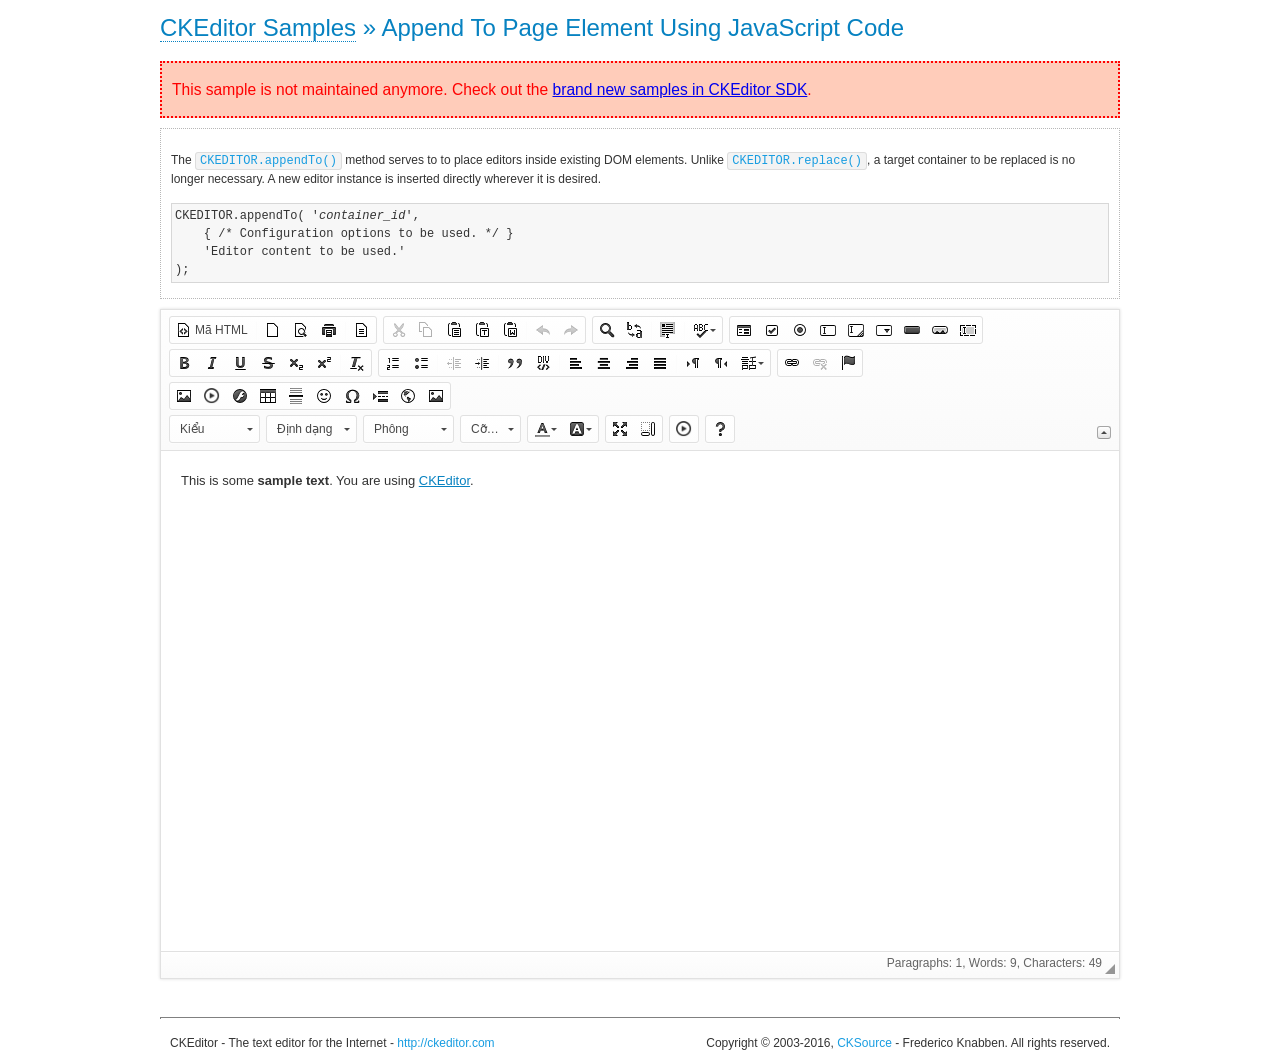
<file: public/js/ckeditor/samples/old/appendto.html>
<!DOCTYPE html>
<!--
Copyright (c) 2003-2016, CKSource - Frederico Knabben. All rights reserved.
For licensing, see LICENSE.md or http://ckeditor.com/license
-->
<html>
<head>
	<meta charset="utf-8">
	<title>Append To Page Element Using JavaScript Code &mdash; CKEditor Sample</title>
	<script src="../../ckeditor.js"></script>
	<link rel="stylesheet" href="sample.css">
</head>
<body>
	<h1 class="samples">
		<a href="index.html">CKEditor Samples</a> &raquo; Append To Page Element Using JavaScript Code
	</h1>
	<div class="warning deprecated">
		This sample is not maintained anymore. Check out the <a href="http://sdk.ckeditor.com/">brand new samples in CKEditor SDK</a>.
	</div>
	<div id="section1">
		<div class="description">
			<p>
				The <code><a class="samples" href="http://docs.ckeditor.com/#!/api/CKEDITOR-method-appendTo">CKEDITOR.appendTo()</a></code> method serves to to place editors inside existing DOM elements. Unlike <code><a class="samples" href="http://docs.ckeditor.com/#!/api/CKEDITOR-method-replace">CKEDITOR.replace()</a></code>,
				a target container to be replaced is no longer necessary. A new editor
				instance is inserted directly wherever it is desired.
			</p>
<pre class="samples">CKEDITOR.appendTo( '<em>container_id</em>',
	{ /* Configuration options to be used. */ }
	'Editor content to be used.'
);</pre>
		</div>
		<script>

			// This call can be placed at any point after the
			// DOM element to append CKEditor to or inside the <head><script>
			// in a window.onload event handler.

			// Append a CKEditor instance using the default configuration and the
			// provided content to the <div> element of ID "section1".
			CKEDITOR.appendTo( 'section1',
				null,
				'<p>This is some <strong>sample text</strong>. You are using <a href="http://ckeditor.com/">CKEditor</a>.</p>'
			);

		</script>
	</div>
	<br>
	<div id="footer">
		<hr>
		<p>
			CKEditor - The text editor for the Internet - <a class="samples" href="http://ckeditor.com/">http://ckeditor.com</a>
		</p>
		<p id="copy">
			Copyright &copy; 2003-2016, <a class="samples" href="http://cksource.com/">CKSource</a> - Frederico
			Knabben. All rights reserved.
		</p>
	</div>
</body>
</html>
</file>
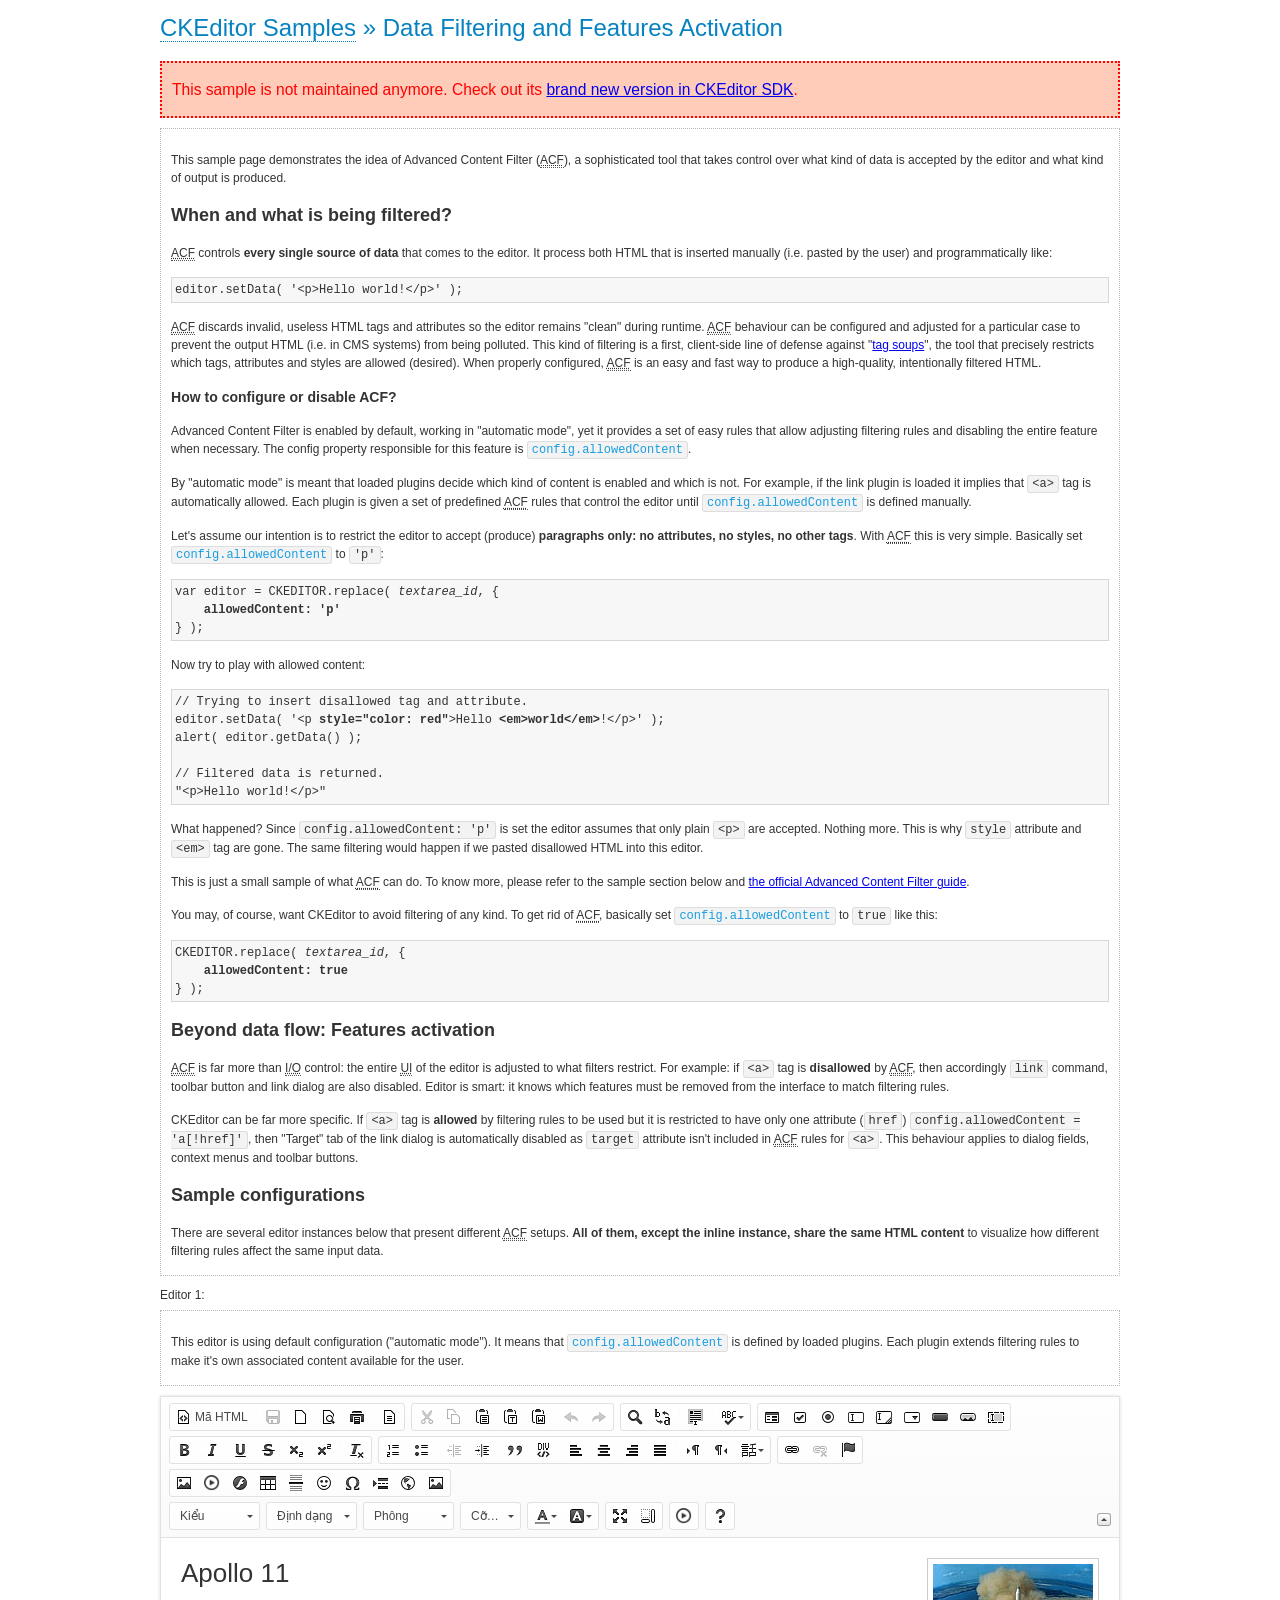
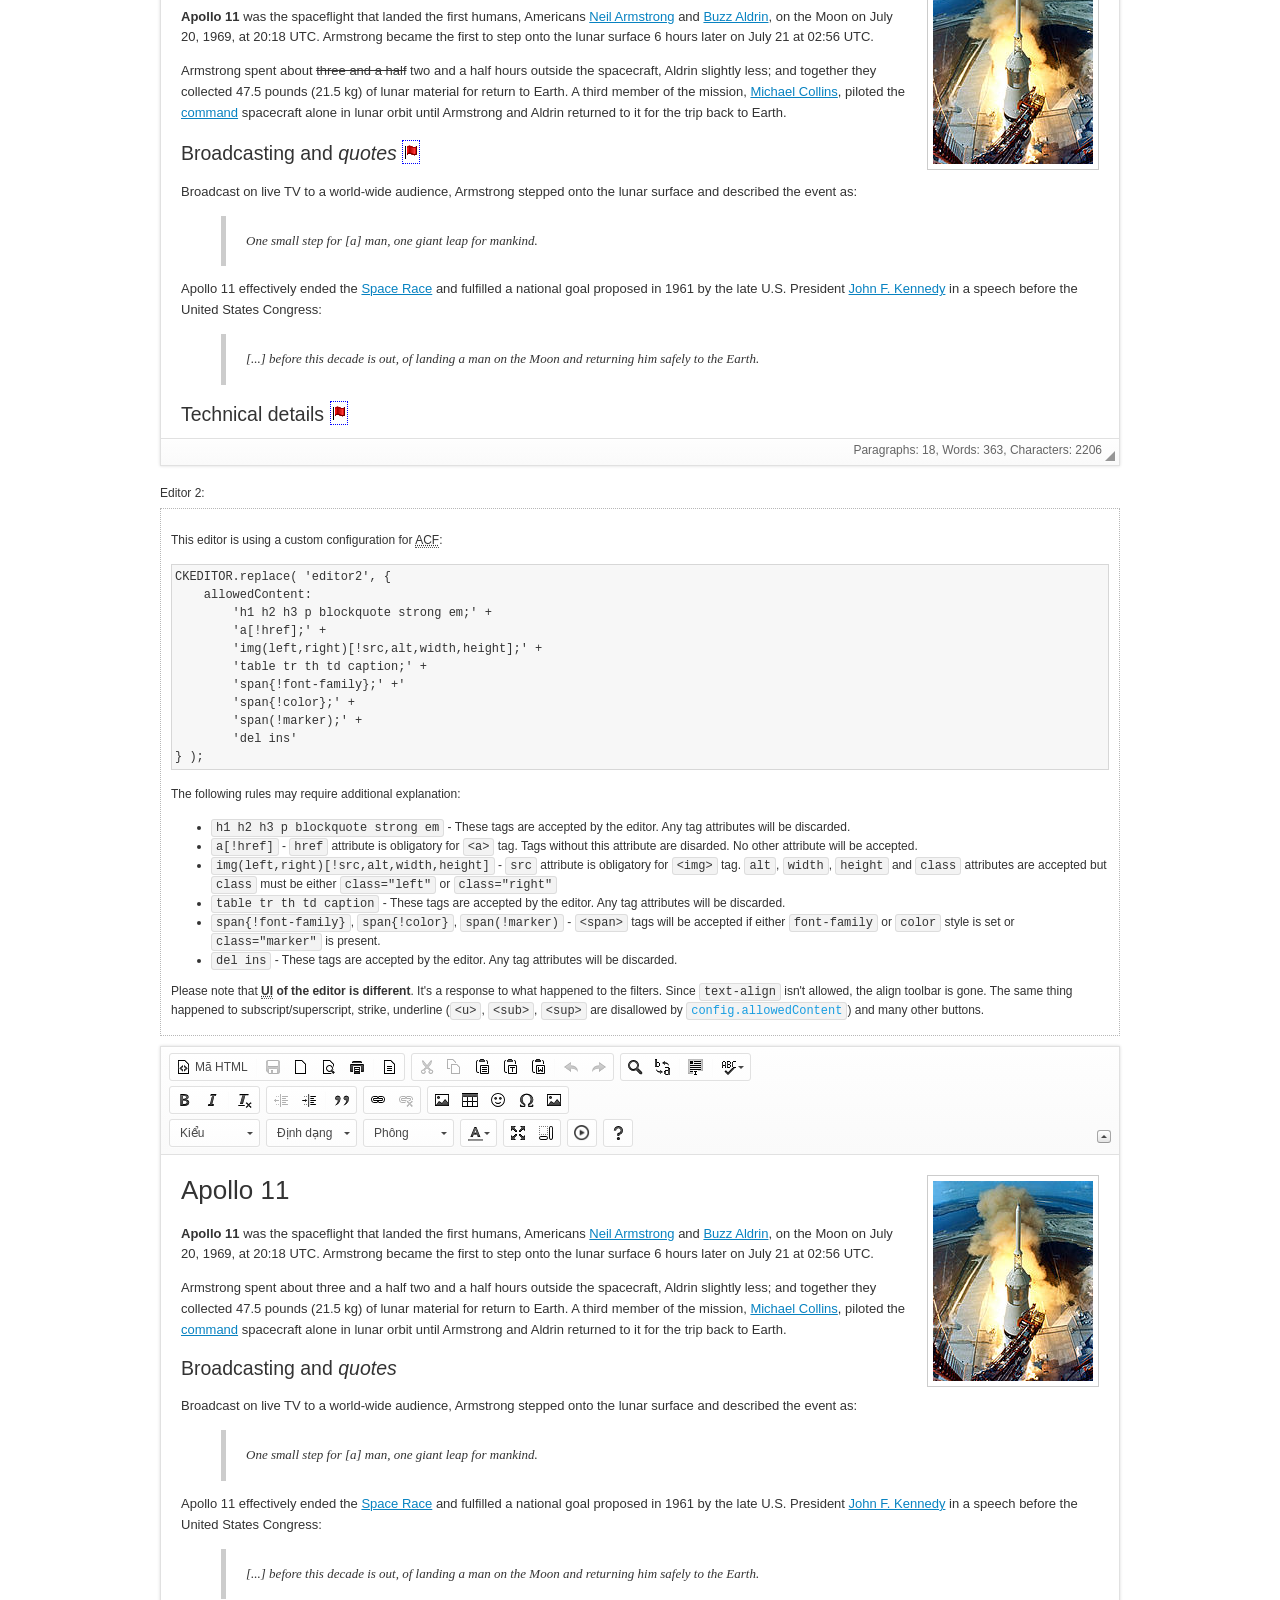
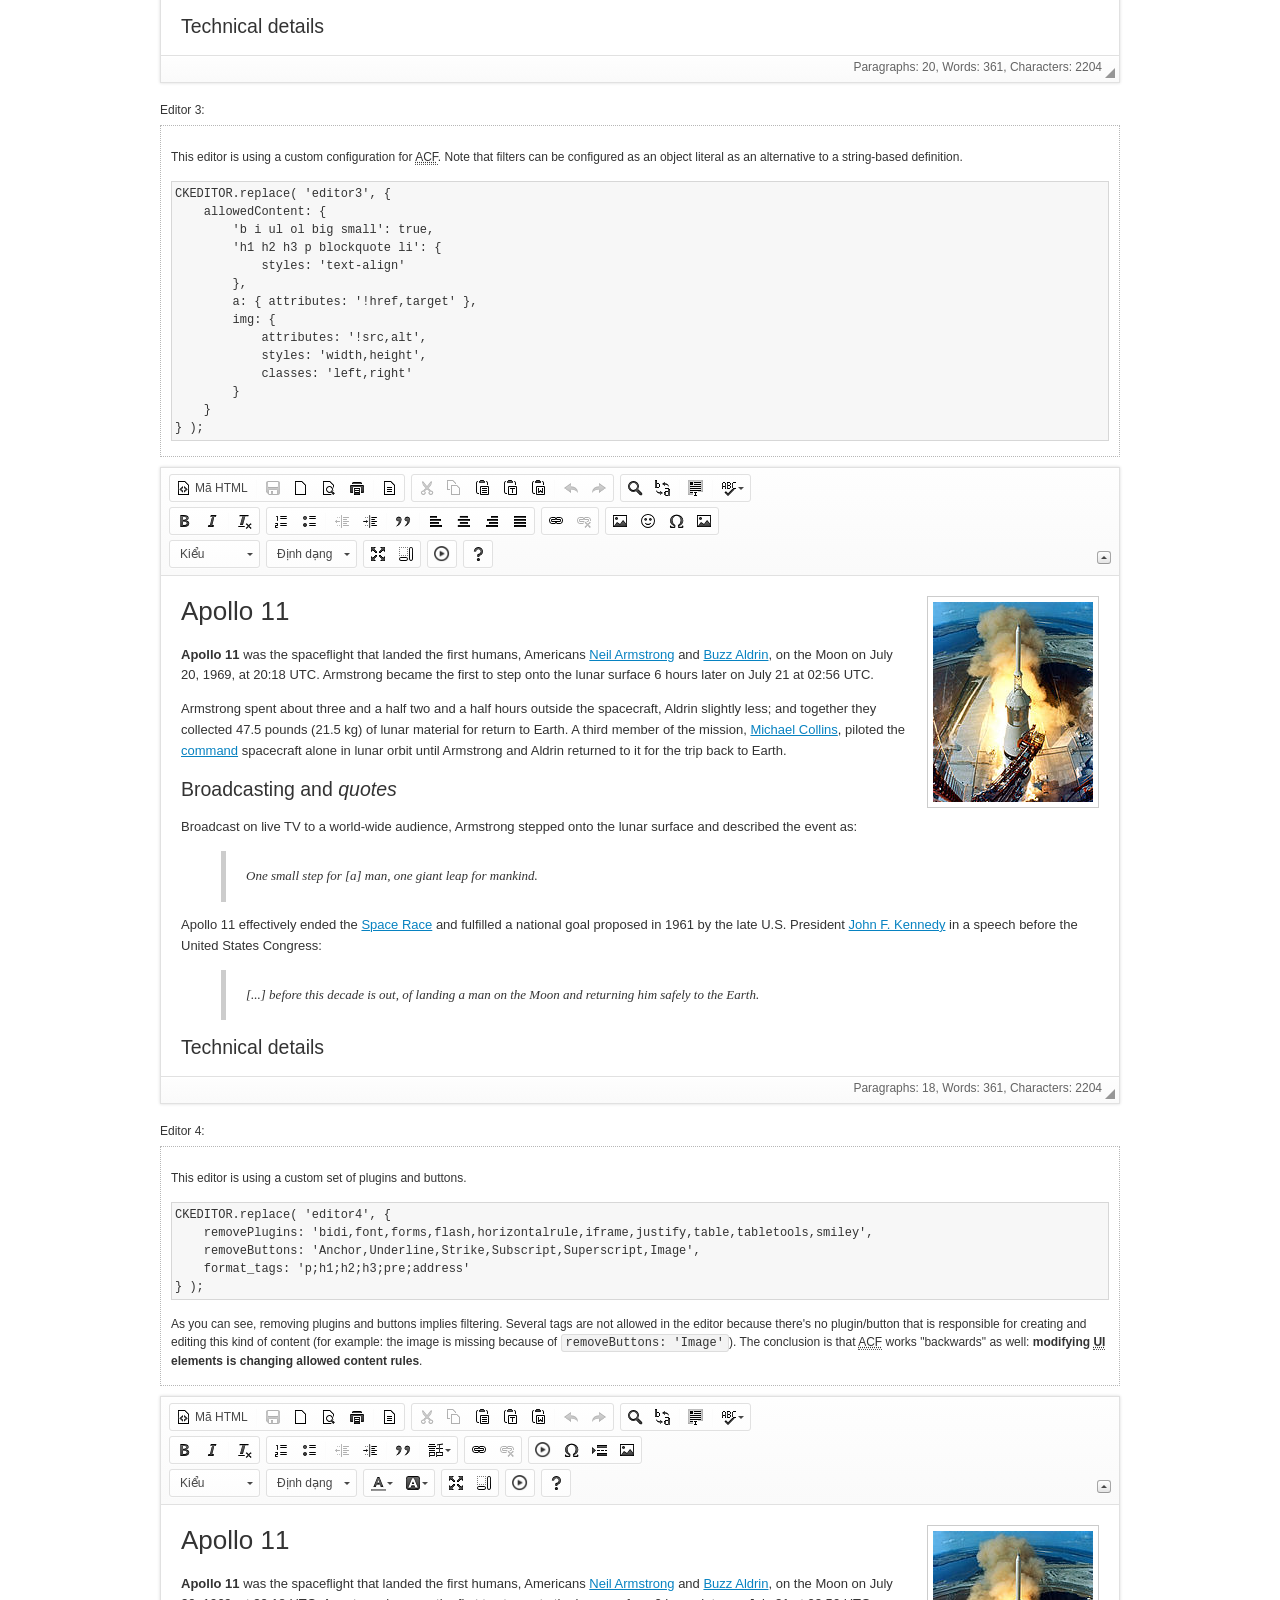
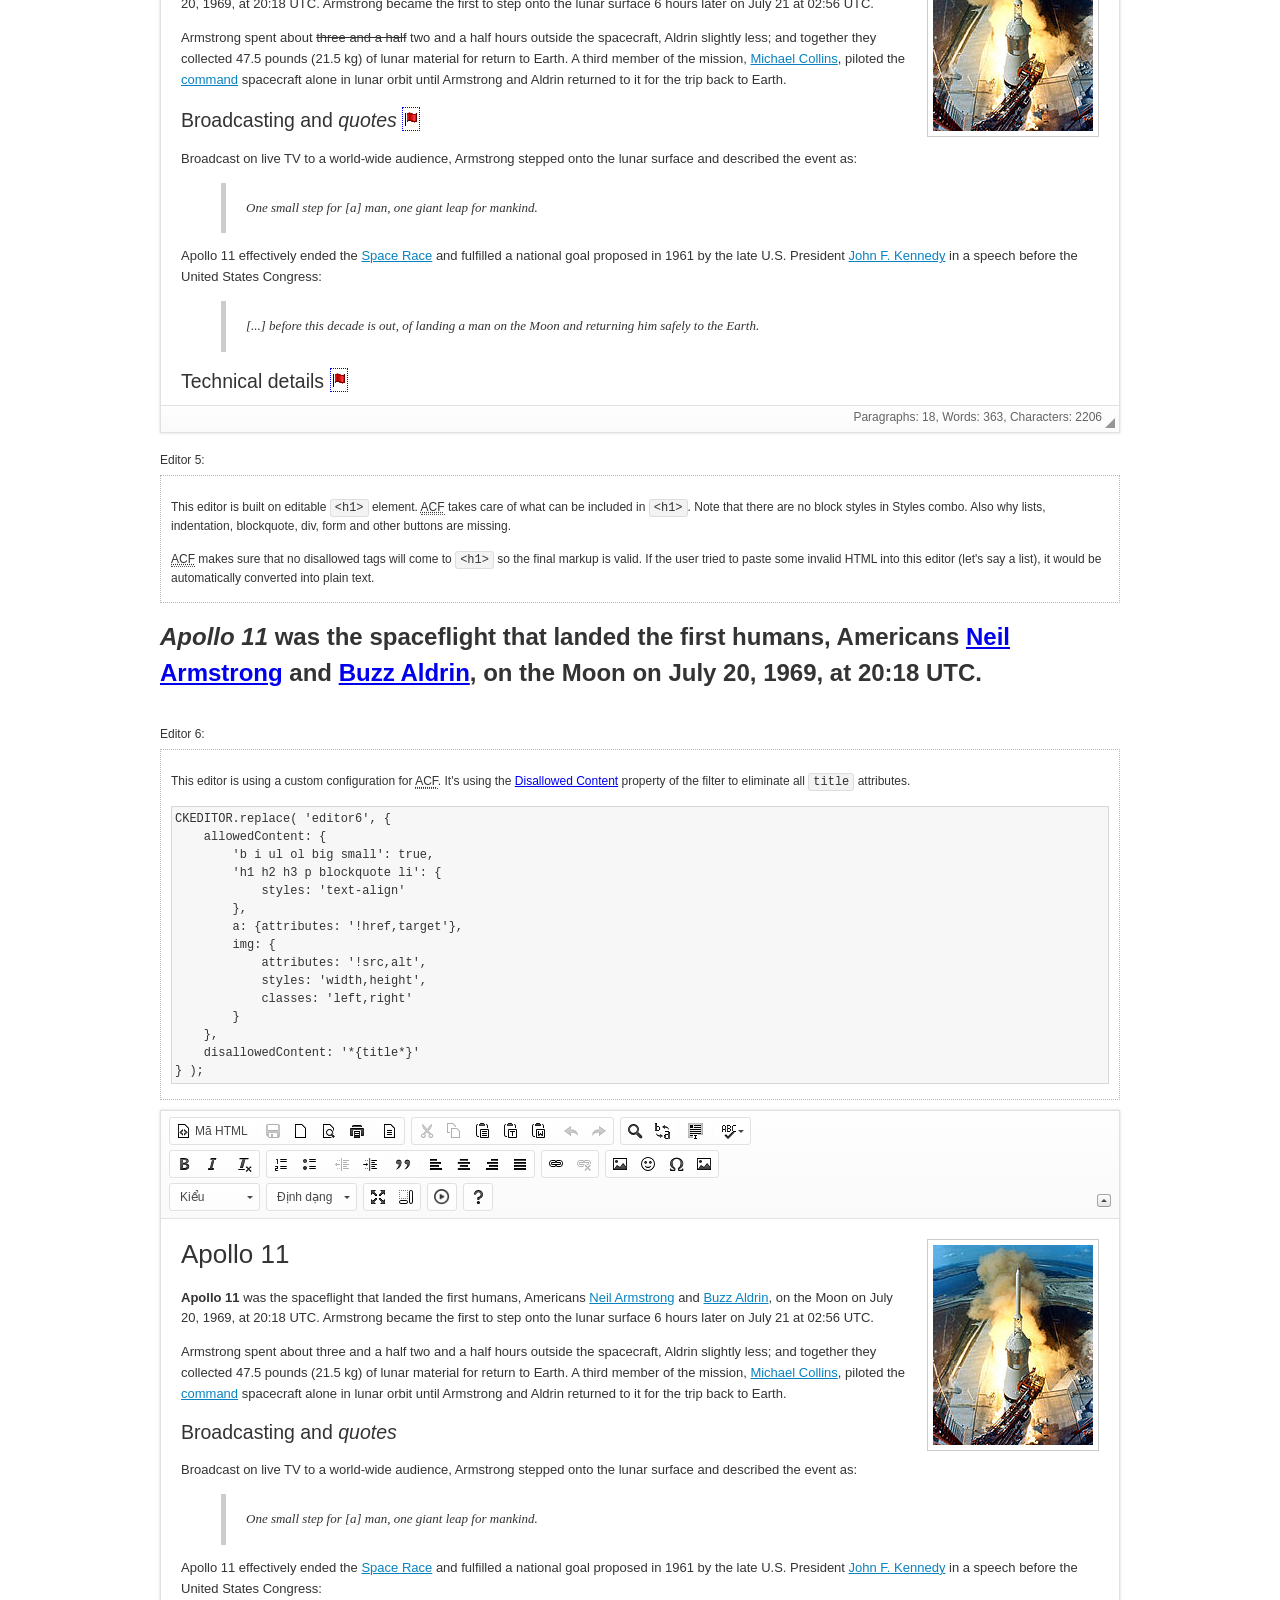
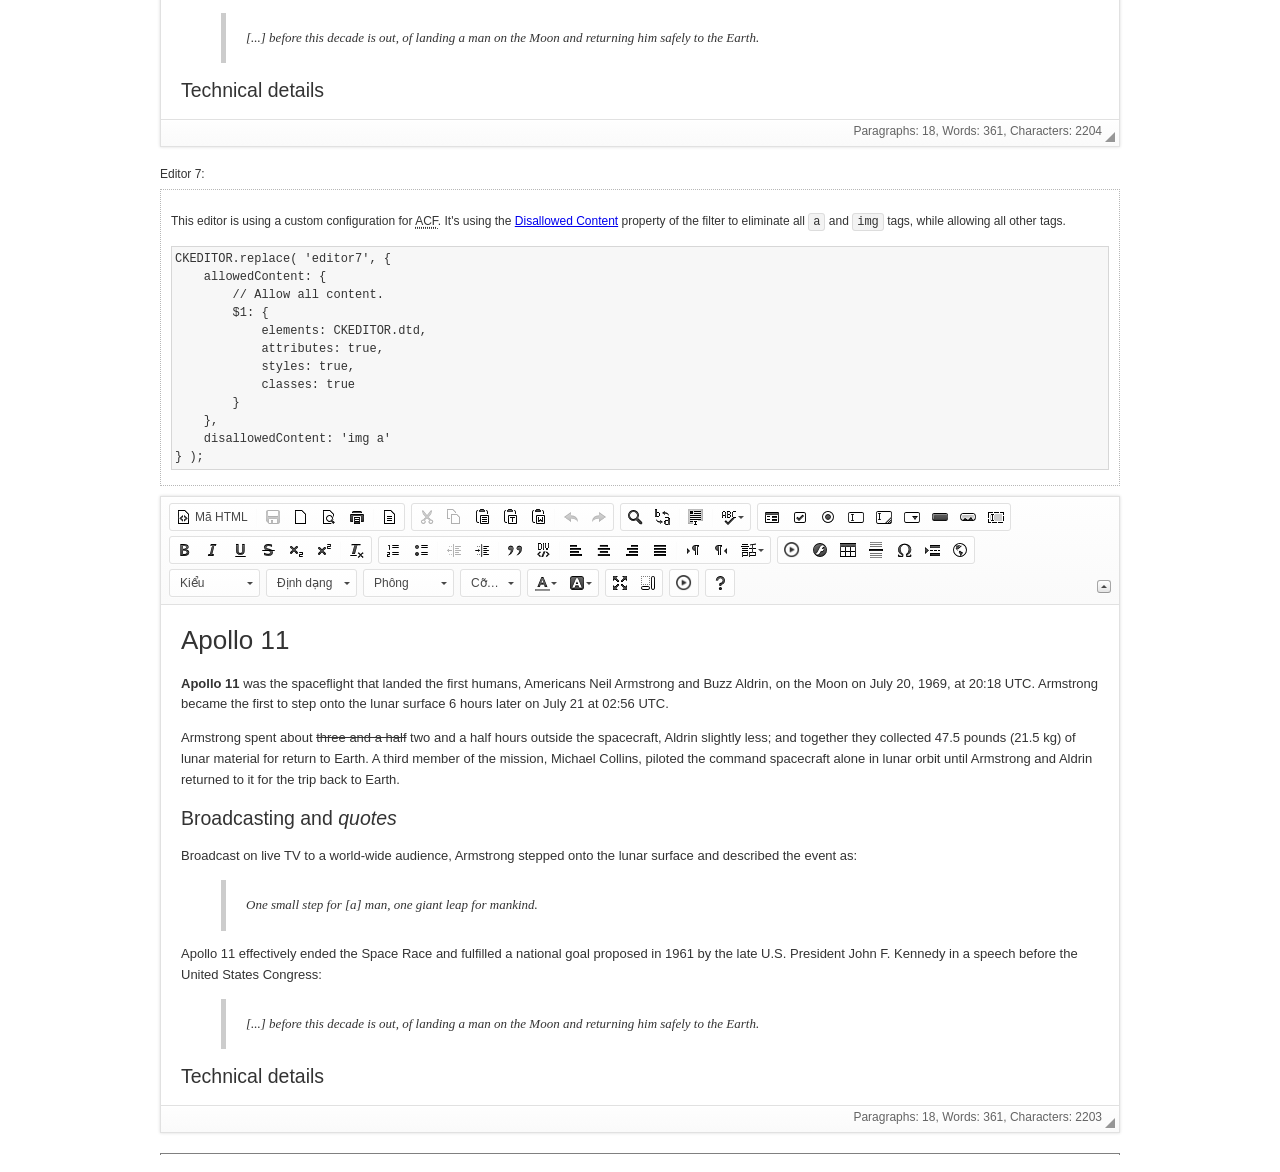
<file: public/js/ckeditor/samples/old/datafiltering.html>
<!DOCTYPE html>
<!--
Copyright (c) 2003-2016, CKSource - Frederico Knabben. All rights reserved.
For licensing, see LICENSE.md or http://ckeditor.com/license
-->
<html>
<head>
	<meta charset="utf-8">
	<title>Data Filtering &mdash; CKEditor Sample</title>
	<script src="../../ckeditor.js"></script>
	<link rel="stylesheet" href="sample.css">
	<script>
		// Remove advanced tabs for all editors.
		CKEDITOR.config.removeDialogTabs = 'image:advanced;link:advanced;flash:advanced;creatediv:advanced;editdiv:advanced';
	</script>
</head>
<body>
	<h1 class="samples">
		<a href="index.html">CKEditor Samples</a> &raquo; Data Filtering and Features Activation
	</h1>
	<div class="warning deprecated">
		This sample is not maintained anymore. Check out its <a href="http://sdk.ckeditor.com/samples/acf.html">brand new version in CKEditor SDK</a>.
	</div>
	<div class="description">
		<p>
			This sample page demonstrates the idea of Advanced Content Filter
			(<abbr title="Advanced Content Filter">ACF</abbr>), a sophisticated
			tool that takes control over what kind of data is accepted by the editor and what
			kind of output is produced.
		</p>
		<h2>When and what is being filtered?</h2>
		<p>
			<abbr title="Advanced Content Filter">ACF</abbr> controls
			<strong>every single source of data</strong> that comes to the editor.
			It process both HTML that is inserted manually (i.e. pasted by the user)
			and programmatically like:
		</p>
<pre class="samples">
editor.setData( '&lt;p&gt;Hello world!&lt;/p&gt;' );
</pre>
		<p>
			<abbr title="Advanced Content Filter">ACF</abbr> discards invalid,
			useless HTML tags and attributes so the editor remains "clean" during
			runtime. <abbr title="Advanced Content Filter">ACF</abbr> behaviour
			can be configured and adjusted for a particular case to prevent the
			output HTML (i.e. in CMS systems) from being polluted.

			This kind of filtering is a first, client-side line of defense
			against "<a href="http://en.wikipedia.org/wiki/Tag_soup">tag soups</a>",
			the tool that precisely restricts which tags, attributes and styles
			are allowed (desired). When properly configured, <abbr title="Advanced Content Filter">ACF</abbr>
			is an easy and fast way to produce a high-quality, intentionally filtered HTML.
		</p>

		<h3>How to configure or disable ACF?</h3>
		<p>
			Advanced Content Filter is enabled by default, working in "automatic mode", yet
			it provides a set of easy rules that allow adjusting filtering rules
			and disabling the entire feature when necessary. The config property
			responsible for this feature is <code><a class="samples"
			href="http://docs.ckeditor.com/#!/api/CKEDITOR.config-cfg-allowedContent">config.allowedContent</a></code>.
		</p>
		<p>
			By "automatic mode" is meant that loaded plugins decide which kind
			of content is enabled and which is not. For example, if the link
			plugin is loaded it implies that <code>&lt;a&gt;</code> tag is
			automatically allowed. Each plugin is given a set
			of predefined <abbr title="Advanced Content Filter">ACF</abbr> rules
			that control the editor until <code><a class="samples"
			href="http://docs.ckeditor.com/#!/api/CKEDITOR.config-cfg-allowedContent">
			config.allowedContent</a></code>
			is defined manually.
		</p>
		<p>
			Let's assume our intention is to restrict the editor to accept (produce) <strong>paragraphs
			only: no attributes, no styles, no other tags</strong>.
			With <abbr title="Advanced Content Filter">ACF</abbr>
			this is very simple. Basically set <code><a class="samples"
			href="http://docs.ckeditor.com/#!/api/CKEDITOR.config-cfg-allowedContent">
			config.allowedContent</a></code> to <code>'p'</code>:
		</p>
<pre class="samples">
var editor = CKEDITOR.replace( <em>textarea_id</em>, {
	<strong>allowedContent: 'p'</strong>
} );
</pre>
		<p>
			Now try to play with allowed content:
		</p>
<pre class="samples">
// Trying to insert disallowed tag and attribute.
editor.setData( '&lt;p <strong>style="color: red"</strong>&gt;Hello <strong>&lt;em&gt;world&lt;/em&gt;</strong>!&lt;/p&gt;' );
alert( editor.getData() );

// Filtered data is returned.
"&lt;p&gt;Hello world!&lt;/p&gt;"
</pre>
		<p>
			What happened? Since <code>config.allowedContent: 'p'</code> is set the editor assumes
			that only plain <code>&lt;p&gt;</code> are accepted. Nothing more. This is why
			<code>style</code> attribute and <code>&lt;em&gt;</code> tag are gone. The same
			filtering would happen if we pasted disallowed HTML into this editor.
		</p>
		<p>
			This is just a small sample of what <abbr title="Advanced Content Filter">ACF</abbr>
			can do. To know more, please refer to the sample section below and
			<a href="http://docs.ckeditor.com/#!/guide/dev_advanced_content_filter">the official Advanced Content Filter guide</a>.
		</p>
		<p>
			You may, of course, want CKEditor to avoid filtering of any kind.
			To get rid of <abbr title="Advanced Content Filter">ACF</abbr>,
			basically set <code><a class="samples"
			href="http://docs.ckeditor.com/#!/api/CKEDITOR.config-cfg-allowedContent">
			config.allowedContent</a></code> to <code>true</code> like this:
		</p>
<pre class="samples">
CKEDITOR.replace( <em>textarea_id</em>, {
	<strong>allowedContent: true</strong>
} );
</pre>

		<h2>Beyond data flow: Features activation</h2>
		<p>
			<abbr title="Advanced Content Filter">ACF</abbr> is far more than
			<abbr title="Input/Output">I/O</abbr> control: the entire
			<abbr title="User Interface">UI</abbr> of the editor is adjusted to what
			filters restrict. For example: if <code>&lt;a&gt;</code> tag is
			<strong>disallowed</strong>
			by <abbr title="Advanced Content Filter">ACF</abbr>,
			then accordingly <code>link</code> command, toolbar button and link dialog
			are also disabled. Editor is smart: it knows which features must be
			removed from the interface to match filtering rules.
		</p>
		<p>
			CKEditor can be far more specific. If <code>&lt;a&gt;</code> tag is
			<strong>allowed</strong> by filtering rules to be used but it is restricted
			to have only one attribute (<code>href</code>)
			<code>config.allowedContent = 'a[!href]'</code>, then
			"Target" tab of the link dialog is automatically disabled as <code>target</code>
			attribute isn't included in <abbr title="Advanced Content Filter">ACF</abbr> rules
			for <code>&lt;a&gt;</code>. This behaviour applies to dialog fields, context
			menus and toolbar buttons.
		</p>

		<h2>Sample configurations</h2>
		<p>
			There are several editor instances below that present different
			<abbr title="Advanced Content Filter">ACF</abbr> setups. <strong>All of them,
			except the inline instance, share the same HTML content</strong> to visualize
			how different filtering rules affect the same input data.
		</p>
	</div>

	<div>
		<label for="editor1">
			Editor 1:
		</label>
		<div class="description">
			<p>
				This editor is using default configuration ("automatic mode"). It means that
				<code><a class="samples"
				href="http://docs.ckeditor.com/#!/api/CKEDITOR.config-cfg-allowedContent">
				config.allowedContent</a></code> is defined by loaded plugins.
				Each plugin extends filtering rules to make it's own associated content
				available for the user.
			</p>
		</div>
		<textarea cols="80" id="editor1" name="editor1" rows="10">
			&lt;h1&gt;&lt;img alt=&quot;Saturn V carrying Apollo 11&quot; class=&quot;right&quot; src=&quot;assets/sample.jpg&quot;/&gt; Apollo 11&lt;/h1&gt; &lt;p&gt;&lt;b&gt;Apollo 11&lt;/b&gt; was the spaceflight that landed the first humans, Americans &lt;a href=&quot;http://en.wikipedia.org/wiki/Neil_Armstrong&quot; title=&quot;Neil Armstrong&quot;&gt;Neil Armstrong&lt;/a&gt; and &lt;a href=&quot;http://en.wikipedia.org/wiki/Buzz_Aldrin&quot; title=&quot;Buzz Aldrin&quot;&gt;Buzz Aldrin&lt;/a&gt;, on the Moon on July 20, 1969, at 20:18 UTC. Armstrong became the first to step onto the lunar surface 6 hours later on July 21 at 02:56 UTC.&lt;/p&gt; &lt;p&gt;Armstrong spent about &lt;s&gt;three and a half&lt;/s&gt; two and a half hours outside the spacecraft, Aldrin slightly less; and together they collected 47.5 pounds (21.5&amp;nbsp;kg) of lunar material for return to Earth. A third member of the mission, &lt;a href=&quot;http://en.wikipedia.org/wiki/Michael_Collins_(astronaut)&quot; title=&quot;Michael Collins (astronaut)&quot;&gt;Michael Collins&lt;/a&gt;, piloted the &lt;a href=&quot;http://en.wikipedia.org/wiki/Apollo_Command/Service_Module&quot; title=&quot;Apollo Command/Service Module&quot;&gt;command&lt;/a&gt; spacecraft alone in lunar orbit until Armstrong and Aldrin returned to it for the trip back to Earth.&lt;/p&gt; &lt;h2&gt;Broadcasting and &lt;em&gt;quotes&lt;/em&gt; &lt;a id=&quot;quotes&quot; name=&quot;quotes&quot;&gt;&lt;/a&gt;&lt;/h2&gt; &lt;p&gt;Broadcast on live TV to a world-wide audience, Armstrong stepped onto the lunar surface and described the event as:&lt;/p&gt; &lt;blockquote&gt;&lt;p&gt;One small step for [a] man, one giant leap for mankind.&lt;/p&gt;&lt;/blockquote&gt; &lt;p&gt;Apollo 11 effectively ended the &lt;a href=&quot;http://en.wikipedia.org/wiki/Space_Race&quot; title=&quot;Space Race&quot;&gt;Space Race&lt;/a&gt; and fulfilled a national goal proposed in 1961 by the late U.S. President &lt;a href=&quot;http://en.wikipedia.org/wiki/John_F._Kennedy&quot; title=&quot;John F. Kennedy&quot;&gt;John F. Kennedy&lt;/a&gt; in a speech before the United States Congress:&lt;/p&gt; &lt;blockquote&gt;&lt;p&gt;[...] before this decade is out, of landing a man on the Moon and returning him safely to the Earth.&lt;/p&gt;&lt;/blockquote&gt; &lt;h2&gt;Technical details &lt;a id=&quot;tech-details&quot; name=&quot;tech-details&quot;&gt;&lt;/a&gt;&lt;/h2&gt; &lt;table align=&quot;right&quot; border=&quot;1&quot; bordercolor=&quot;#ccc&quot; cellpadding=&quot;5&quot; cellspacing=&quot;0&quot; style=&quot;border-collapse:collapse;margin:10px 0 10px 15px;&quot;&gt; &lt;caption&gt;&lt;strong&gt;Mission crew&lt;/strong&gt;&lt;/caption&gt; &lt;thead&gt; &lt;tr&gt; &lt;th scope=&quot;col&quot;&gt;Position&lt;/th&gt; &lt;th scope=&quot;col&quot;&gt;Astronaut&lt;/th&gt; &lt;/tr&gt; &lt;/thead&gt; &lt;tbody&gt; &lt;tr&gt; &lt;td&gt;Commander&lt;/td&gt; &lt;td&gt;Neil A. Armstrong&lt;/td&gt; &lt;/tr&gt; &lt;tr&gt; &lt;td&gt;Command Module Pilot&lt;/td&gt; &lt;td&gt;Michael Collins&lt;/td&gt; &lt;/tr&gt; &lt;tr&gt; &lt;td&gt;Lunar Module Pilot&lt;/td&gt; &lt;td&gt;Edwin &amp;quot;Buzz&amp;quot; E. Aldrin, Jr.&lt;/td&gt; &lt;/tr&gt; &lt;/tbody&gt; &lt;/table&gt; &lt;p&gt;Launched by a &lt;strong&gt;Saturn V&lt;/strong&gt; rocket from &lt;a href=&quot;http://en.wikipedia.org/wiki/Kennedy_Space_Center&quot; title=&quot;Kennedy Space Center&quot;&gt;Kennedy Space Center&lt;/a&gt; in Merritt Island, Florida on July 16, Apollo 11 was the fifth manned mission of &lt;a href=&quot;http://en.wikipedia.org/wiki/NASA&quot; title=&quot;NASA&quot;&gt;NASA&lt;/a&gt;&amp;#39;s Apollo program. The Apollo spacecraft had three parts:&lt;/p&gt; &lt;ol&gt; &lt;li&gt;&lt;strong&gt;Command Module&lt;/strong&gt; with a cabin for the three astronauts which was the only part which landed back on Earth&lt;/li&gt; &lt;li&gt;&lt;strong&gt;Service Module&lt;/strong&gt; which supported the Command Module with propulsion, electrical power, oxygen and water&lt;/li&gt; &lt;li&gt;&lt;strong&gt;Lunar Module&lt;/strong&gt; for landing on the Moon.&lt;/li&gt; &lt;/ol&gt; &lt;p&gt;After being sent to the Moon by the Saturn V&amp;#39;s upper stage, the astronauts separated the spacecraft from it and travelled for three days until they entered into lunar orbit. Armstrong and Aldrin then moved into the Lunar Module and landed in the &lt;a href=&quot;http://en.wikipedia.org/wiki/Mare_Tranquillitatis&quot; title=&quot;Mare Tranquillitatis&quot;&gt;Sea of Tranquility&lt;/a&gt;. They stayed a total of about 21 and a half hours on the lunar surface. After lifting off in the upper part of the Lunar Module and rejoining Collins in the Command Module, they returned to Earth and landed in the &lt;a href=&quot;http://en.wikipedia.org/wiki/Pacific_Ocean&quot; title=&quot;Pacific Ocean&quot;&gt;Pacific Ocean&lt;/a&gt; on July 24.&lt;/p&gt; &lt;hr/&gt; &lt;p style=&quot;text-align: right;&quot;&gt;&lt;small&gt;Source: &lt;a href=&quot;http://en.wikipedia.org/wiki/Apollo_11&quot;&gt;Wikipedia.org&lt;/a&gt;&lt;/small&gt;&lt;/p&gt;
		</textarea>

		<script>

			CKEDITOR.replace( 'editor1' );

		</script>
	</div>

	<br>

	<div>
		<label for="editor2">
			Editor 2:
		</label>
		<div class="description">
			<p>
				This editor is using a custom configuration for
				<abbr title="Advanced Content Filter">ACF</abbr>:
			</p>
<pre class="samples">
CKEDITOR.replace( 'editor2', {
	allowedContent:
		'h1 h2 h3 p blockquote strong em;' +
		'a[!href];' +
		'img(left,right)[!src,alt,width,height];' +
		'table tr th td caption;' +
		'span{!font-family};' +'
		'span{!color};' +
		'span(!marker);' +
		'del ins'
} );
</pre>
			<p>
				The following rules may require additional explanation:
			</p>
			<ul>
				<li>
					<code>h1 h2 h3 p blockquote strong em</code> - These tags
					are accepted by the editor. Any tag attributes will be discarded.
				</li>
				<li>
					<code>a[!href]</code> - <code>href</code> attribute is obligatory
					for <code>&lt;a&gt;</code> tag. Tags without this attribute
					are disarded. No other attribute will be accepted.
				</li>
				<li>
					<code>img(left,right)[!src,alt,width,height]</code> - <code>src</code>
					attribute is obligatory for <code>&lt;img&gt;</code> tag.
					<code>alt</code>, <code>width</code>, <code>height</code>
					and <code>class</code> attributes are accepted but
					<code>class</code> must be either <code>class="left"</code>
					or <code>class="right"</code>
				</li>
				<li>
					<code>table tr th td caption</code> - These tags
					are accepted by the editor. Any tag attributes will be discarded.
				</li>
				<li>
					<code>span{!font-family}</code>, <code>span{!color}</code>,
					<code>span(!marker)</code> - <code>&lt;span&gt;</code> tags
					will be accepted if either <code>font-family</code> or
					<code>color</code> style is set or <code>class="marker"</code>
					is present.
				</li>
				<li>
					<code>del ins</code> - These tags
					are accepted by the editor. Any tag attributes will be discarded.
				</li>
			</ul>
			<p>
				Please note that <strong><abbr title="User Interface">UI</abbr> of the
				editor is different</strong>. It's a response to what happened to the filters.
				Since <code>text-align</code> isn't allowed, the align toolbar is gone.
				The same thing happened to subscript/superscript, strike, underline
				(<code>&lt;u&gt;</code>, <code>&lt;sub&gt;</code>, <code>&lt;sup&gt;</code>
				are disallowed by <code><a class="samples"
				href="http://docs.ckeditor.com/#!/api/CKEDITOR.config-cfg-allowedContent">
				config.allowedContent</a></code>) and many other buttons.
			</p>
		</div>
		<textarea cols="80" id="editor2" name="editor2" rows="10">
			&lt;h1&gt;&lt;img alt=&quot;Saturn V carrying Apollo 11&quot; class=&quot;right&quot; src=&quot;assets/sample.jpg&quot;/&gt; Apollo 11&lt;/h1&gt; &lt;p&gt;&lt;b&gt;Apollo 11&lt;/b&gt; was the spaceflight that landed the first humans, Americans &lt;a href=&quot;http://en.wikipedia.org/wiki/Neil_Armstrong&quot; title=&quot;Neil Armstrong&quot;&gt;Neil Armstrong&lt;/a&gt; and &lt;a href=&quot;http://en.wikipedia.org/wiki/Buzz_Aldrin&quot; title=&quot;Buzz Aldrin&quot;&gt;Buzz Aldrin&lt;/a&gt;, on the Moon on July 20, 1969, at 20:18 UTC. Armstrong became the first to step onto the lunar surface 6 hours later on July 21 at 02:56 UTC.&lt;/p&gt; &lt;p&gt;Armstrong spent about &lt;s&gt;three and a half&lt;/s&gt; two and a half hours outside the spacecraft, Aldrin slightly less; and together they collected 47.5 pounds (21.5&amp;nbsp;kg) of lunar material for return to Earth. A third member of the mission, &lt;a href=&quot;http://en.wikipedia.org/wiki/Michael_Collins_(astronaut)&quot; title=&quot;Michael Collins (astronaut)&quot;&gt;Michael Collins&lt;/a&gt;, piloted the &lt;a href=&quot;http://en.wikipedia.org/wiki/Apollo_Command/Service_Module&quot; title=&quot;Apollo Command/Service Module&quot;&gt;command&lt;/a&gt; spacecraft alone in lunar orbit until Armstrong and Aldrin returned to it for the trip back to Earth.&lt;/p&gt; &lt;h2&gt;Broadcasting and &lt;em&gt;quotes&lt;/em&gt; &lt;a id=&quot;quotes&quot; name=&quot;quotes&quot;&gt;&lt;/a&gt;&lt;/h2&gt; &lt;p&gt;Broadcast on live TV to a world-wide audience, Armstrong stepped onto the lunar surface and described the event as:&lt;/p&gt; &lt;blockquote&gt;&lt;p&gt;One small step for [a] man, one giant leap for mankind.&lt;/p&gt;&lt;/blockquote&gt; &lt;p&gt;Apollo 11 effectively ended the &lt;a href=&quot;http://en.wikipedia.org/wiki/Space_Race&quot; title=&quot;Space Race&quot;&gt;Space Race&lt;/a&gt; and fulfilled a national goal proposed in 1961 by the late U.S. President &lt;a href=&quot;http://en.wikipedia.org/wiki/John_F._Kennedy&quot; title=&quot;John F. Kennedy&quot;&gt;John F. Kennedy&lt;/a&gt; in a speech before the United States Congress:&lt;/p&gt; &lt;blockquote&gt;&lt;p&gt;[...] before this decade is out, of landing a man on the Moon and returning him safely to the Earth.&lt;/p&gt;&lt;/blockquote&gt; &lt;h2&gt;Technical details &lt;a id=&quot;tech-details&quot; name=&quot;tech-details&quot;&gt;&lt;/a&gt;&lt;/h2&gt; &lt;table align=&quot;right&quot; border=&quot;1&quot; bordercolor=&quot;#ccc&quot; cellpadding=&quot;5&quot; cellspacing=&quot;0&quot; style=&quot;border-collapse:collapse;margin:10px 0 10px 15px;&quot;&gt; &lt;caption&gt;&lt;strong&gt;Mission crew&lt;/strong&gt;&lt;/caption&gt; &lt;thead&gt; &lt;tr&gt; &lt;th scope=&quot;col&quot;&gt;Position&lt;/th&gt; &lt;th scope=&quot;col&quot;&gt;Astronaut&lt;/th&gt; &lt;/tr&gt; &lt;/thead&gt; &lt;tbody&gt; &lt;tr&gt; &lt;td&gt;Commander&lt;/td&gt; &lt;td&gt;Neil A. Armstrong&lt;/td&gt; &lt;/tr&gt; &lt;tr&gt; &lt;td&gt;Command Module Pilot&lt;/td&gt; &lt;td&gt;Michael Collins&lt;/td&gt; &lt;/tr&gt; &lt;tr&gt; &lt;td&gt;Lunar Module Pilot&lt;/td&gt; &lt;td&gt;Edwin &amp;quot;Buzz&amp;quot; E. Aldrin, Jr.&lt;/td&gt; &lt;/tr&gt; &lt;/tbody&gt; &lt;/table&gt; &lt;p&gt;Launched by a &lt;strong&gt;Saturn V&lt;/strong&gt; rocket from &lt;a href=&quot;http://en.wikipedia.org/wiki/Kennedy_Space_Center&quot; title=&quot;Kennedy Space Center&quot;&gt;Kennedy Space Center&lt;/a&gt; in Merritt Island, Florida on July 16, Apollo 11 was the fifth manned mission of &lt;a href=&quot;http://en.wikipedia.org/wiki/NASA&quot; title=&quot;NASA&quot;&gt;NASA&lt;/a&gt;&amp;#39;s Apollo program. The Apollo spacecraft had three parts:&lt;/p&gt; &lt;ol&gt; &lt;li&gt;&lt;strong&gt;Command Module&lt;/strong&gt; with a cabin for the three astronauts which was the only part which landed back on Earth&lt;/li&gt; &lt;li&gt;&lt;strong&gt;Service Module&lt;/strong&gt; which supported the Command Module with propulsion, electrical power, oxygen and water&lt;/li&gt; &lt;li&gt;&lt;strong&gt;Lunar Module&lt;/strong&gt; for landing on the Moon.&lt;/li&gt; &lt;/ol&gt; &lt;p&gt;After being sent to the Moon by the Saturn V&amp;#39;s upper stage, the astronauts separated the spacecraft from it and travelled for three days until they entered into lunar orbit. Armstrong and Aldrin then moved into the Lunar Module and landed in the &lt;a href=&quot;http://en.wikipedia.org/wiki/Mare_Tranquillitatis&quot; title=&quot;Mare Tranquillitatis&quot;&gt;Sea of Tranquility&lt;/a&gt;. They stayed a total of about 21 and a half hours on the lunar surface. After lifting off in the upper part of the Lunar Module and rejoining Collins in the Command Module, they returned to Earth and landed in the &lt;a href=&quot;http://en.wikipedia.org/wiki/Pacific_Ocean&quot; title=&quot;Pacific Ocean&quot;&gt;Pacific Ocean&lt;/a&gt; on July 24.&lt;/p&gt; &lt;hr/&gt; &lt;p style=&quot;text-align: right;&quot;&gt;&lt;small&gt;Source: &lt;a href=&quot;http://en.wikipedia.org/wiki/Apollo_11&quot;&gt;Wikipedia.org&lt;/a&gt;&lt;/small&gt;&lt;/p&gt;
		</textarea>
		<script>

			CKEDITOR.replace( 'editor2', {
				allowedContent:
					'h1 h2 h3 p blockquote strong em;' +
					'a[!href];' +
					'img(left,right)[!src,alt,width,height];' +
					'table tr th td caption;' +
					'span{!font-family};' +
					'span{!color};' +
					'span(!marker);' +
					'del ins'
			} );

		</script>
	</div>

	<br>

	<div>
		<label for="editor3">
			Editor 3:
		</label>
		<div class="description">
			<p>
				This editor is using a custom configuration for
				<abbr title="Advanced Content Filter">ACF</abbr>.
				Note that filters can be configured as an object literal
				as an alternative to a string-based definition.
			</p>
<pre class="samples">
CKEDITOR.replace( 'editor3', {
	allowedContent: {
		'b i ul ol big small': true,
		'h1 h2 h3 p blockquote li': {
			styles: 'text-align'
		},
		a: { attributes: '!href,target' },
		img: {
			attributes: '!src,alt',
			styles: 'width,height',
			classes: 'left,right'
		}
	}
} );
</pre>
		</div>
		<textarea cols="80" id="editor3" name="editor3" rows="10">
			&lt;h1&gt;&lt;img alt=&quot;Saturn V carrying Apollo 11&quot; class=&quot;right&quot; src=&quot;assets/sample.jpg&quot;/&gt; Apollo 11&lt;/h1&gt; &lt;p&gt;&lt;b&gt;Apollo 11&lt;/b&gt; was the spaceflight that landed the first humans, Americans &lt;a href=&quot;http://en.wikipedia.org/wiki/Neil_Armstrong&quot; title=&quot;Neil Armstrong&quot;&gt;Neil Armstrong&lt;/a&gt; and &lt;a href=&quot;http://en.wikipedia.org/wiki/Buzz_Aldrin&quot; title=&quot;Buzz Aldrin&quot;&gt;Buzz Aldrin&lt;/a&gt;, on the Moon on July 20, 1969, at 20:18 UTC. Armstrong became the first to step onto the lunar surface 6 hours later on July 21 at 02:56 UTC.&lt;/p&gt; &lt;p&gt;Armstrong spent about &lt;s&gt;three and a half&lt;/s&gt; two and a half hours outside the spacecraft, Aldrin slightly less; and together they collected 47.5 pounds (21.5&amp;nbsp;kg) of lunar material for return to Earth. A third member of the mission, &lt;a href=&quot;http://en.wikipedia.org/wiki/Michael_Collins_(astronaut)&quot; title=&quot;Michael Collins (astronaut)&quot;&gt;Michael Collins&lt;/a&gt;, piloted the &lt;a href=&quot;http://en.wikipedia.org/wiki/Apollo_Command/Service_Module&quot; title=&quot;Apollo Command/Service Module&quot;&gt;command&lt;/a&gt; spacecraft alone in lunar orbit until Armstrong and Aldrin returned to it for the trip back to Earth.&lt;/p&gt; &lt;h2&gt;Broadcasting and &lt;em&gt;quotes&lt;/em&gt; &lt;a id=&quot;quotes&quot; name=&quot;quotes&quot;&gt;&lt;/a&gt;&lt;/h2&gt; &lt;p&gt;Broadcast on live TV to a world-wide audience, Armstrong stepped onto the lunar surface and described the event as:&lt;/p&gt; &lt;blockquote&gt;&lt;p&gt;One small step for [a] man, one giant leap for mankind.&lt;/p&gt;&lt;/blockquote&gt; &lt;p&gt;Apollo 11 effectively ended the &lt;a href=&quot;http://en.wikipedia.org/wiki/Space_Race&quot; title=&quot;Space Race&quot;&gt;Space Race&lt;/a&gt; and fulfilled a national goal proposed in 1961 by the late U.S. President &lt;a href=&quot;http://en.wikipedia.org/wiki/John_F._Kennedy&quot; title=&quot;John F. Kennedy&quot;&gt;John F. Kennedy&lt;/a&gt; in a speech before the United States Congress:&lt;/p&gt; &lt;blockquote&gt;&lt;p&gt;[...] before this decade is out, of landing a man on the Moon and returning him safely to the Earth.&lt;/p&gt;&lt;/blockquote&gt; &lt;h2&gt;Technical details &lt;a id=&quot;tech-details&quot; name=&quot;tech-details&quot;&gt;&lt;/a&gt;&lt;/h2&gt; &lt;table align=&quot;right&quot; border=&quot;1&quot; bordercolor=&quot;#ccc&quot; cellpadding=&quot;5&quot; cellspacing=&quot;0&quot; style=&quot;border-collapse:collapse;margin:10px 0 10px 15px;&quot;&gt; &lt;caption&gt;&lt;strong&gt;Mission crew&lt;/strong&gt;&lt;/caption&gt; &lt;thead&gt; &lt;tr&gt; &lt;th scope=&quot;col&quot;&gt;Position&lt;/th&gt; &lt;th scope=&quot;col&quot;&gt;Astronaut&lt;/th&gt; &lt;/tr&gt; &lt;/thead&gt; &lt;tbody&gt; &lt;tr&gt; &lt;td&gt;Commander&lt;/td&gt; &lt;td&gt;Neil A. Armstrong&lt;/td&gt; &lt;/tr&gt; &lt;tr&gt; &lt;td&gt;Command Module Pilot&lt;/td&gt; &lt;td&gt;Michael Collins&lt;/td&gt; &lt;/tr&gt; &lt;tr&gt; &lt;td&gt;Lunar Module Pilot&lt;/td&gt; &lt;td&gt;Edwin &amp;quot;Buzz&amp;quot; E. Aldrin, Jr.&lt;/td&gt; &lt;/tr&gt; &lt;/tbody&gt; &lt;/table&gt; &lt;p&gt;Launched by a &lt;strong&gt;Saturn V&lt;/strong&gt; rocket from &lt;a href=&quot;http://en.wikipedia.org/wiki/Kennedy_Space_Center&quot; title=&quot;Kennedy Space Center&quot;&gt;Kennedy Space Center&lt;/a&gt; in Merritt Island, Florida on July 16, Apollo 11 was the fifth manned mission of &lt;a href=&quot;http://en.wikipedia.org/wiki/NASA&quot; title=&quot;NASA&quot;&gt;NASA&lt;/a&gt;&amp;#39;s Apollo program. The Apollo spacecraft had three parts:&lt;/p&gt; &lt;ol&gt; &lt;li&gt;&lt;strong&gt;Command Module&lt;/strong&gt; with a cabin for the three astronauts which was the only part which landed back on Earth&lt;/li&gt; &lt;li&gt;&lt;strong&gt;Service Module&lt;/strong&gt; which supported the Command Module with propulsion, electrical power, oxygen and water&lt;/li&gt; &lt;li&gt;&lt;strong&gt;Lunar Module&lt;/strong&gt; for landing on the Moon.&lt;/li&gt; &lt;/ol&gt; &lt;p&gt;After being sent to the Moon by the Saturn V&amp;#39;s upper stage, the astronauts separated the spacecraft from it and travelled for three days until they entered into lunar orbit. Armstrong and Aldrin then moved into the Lunar Module and landed in the &lt;a href=&quot;http://en.wikipedia.org/wiki/Mare_Tranquillitatis&quot; title=&quot;Mare Tranquillitatis&quot;&gt;Sea of Tranquility&lt;/a&gt;. They stayed a total of about 21 and a half hours on the lunar surface. After lifting off in the upper part of the Lunar Module and rejoining Collins in the Command Module, they returned to Earth and landed in the &lt;a href=&quot;http://en.wikipedia.org/wiki/Pacific_Ocean&quot; title=&quot;Pacific Ocean&quot;&gt;Pacific Ocean&lt;/a&gt; on July 24.&lt;/p&gt; &lt;hr/&gt; &lt;p style=&quot;text-align: right;&quot;&gt;&lt;small&gt;Source: &lt;a href=&quot;http://en.wikipedia.org/wiki/Apollo_11&quot;&gt;Wikipedia.org&lt;/a&gt;&lt;/small&gt;&lt;/p&gt;
		</textarea>
		<script>

			CKEDITOR.replace( 'editor3', {
				allowedContent: {
					'b i ul ol big small': true,
					'h1 h2 h3 p blockquote li': {
						styles: 'text-align'
					},
					a: { attributes: '!href,target' },
					img: {
						attributes: '!src,alt',
						styles: 'width,height',
						classes: 'left,right'
					}
				}
			} );

		</script>
	</div>

	<br>

	<div>
		<label for="editor4">
			Editor 4:
		</label>
		<div class="description">
			<p>
				This editor is using a custom set of plugins and buttons.
			</p>
<pre class="samples">
CKEDITOR.replace( 'editor4', {
	removePlugins: 'bidi,font,forms,flash,horizontalrule,iframe,justify,table,tabletools,smiley',
	removeButtons: 'Anchor,Underline,Strike,Subscript,Superscript,Image',
	format_tags: 'p;h1;h2;h3;pre;address'
} );
</pre>
			<p>
				As you can see, removing plugins and buttons implies filtering.
				Several tags are not allowed in the editor because there's no
				plugin/button that is responsible for creating and editing this
				kind of content (for example: the image is missing because
				of <code>removeButtons: 'Image'</code>). The conclusion is that
				<abbr title="Advanced Content Filter">ACF</abbr> works "backwards"
				as well: <strong>modifying <abbr title="User Interface">UI</abbr>
				elements is changing allowed content rules</strong>.
			</p>
		</div>
		<textarea cols="80" id="editor4" name="editor4" rows="10">
			&lt;h1&gt;&lt;img alt=&quot;Saturn V carrying Apollo 11&quot; class=&quot;right&quot; src=&quot;assets/sample.jpg&quot;/&gt; Apollo 11&lt;/h1&gt; &lt;p&gt;&lt;b&gt;Apollo 11&lt;/b&gt; was the spaceflight that landed the first humans, Americans &lt;a href=&quot;http://en.wikipedia.org/wiki/Neil_Armstrong&quot; title=&quot;Neil Armstrong&quot;&gt;Neil Armstrong&lt;/a&gt; and &lt;a href=&quot;http://en.wikipedia.org/wiki/Buzz_Aldrin&quot; title=&quot;Buzz Aldrin&quot;&gt;Buzz Aldrin&lt;/a&gt;, on the Moon on July 20, 1969, at 20:18 UTC. Armstrong became the first to step onto the lunar surface 6 hours later on July 21 at 02:56 UTC.&lt;/p&gt; &lt;p&gt;Armstrong spent about &lt;s&gt;three and a half&lt;/s&gt; two and a half hours outside the spacecraft, Aldrin slightly less; and together they collected 47.5 pounds (21.5&amp;nbsp;kg) of lunar material for return to Earth. A third member of the mission, &lt;a href=&quot;http://en.wikipedia.org/wiki/Michael_Collins_(astronaut)&quot; title=&quot;Michael Collins (astronaut)&quot;&gt;Michael Collins&lt;/a&gt;, piloted the &lt;a href=&quot;http://en.wikipedia.org/wiki/Apollo_Command/Service_Module&quot; title=&quot;Apollo Command/Service Module&quot;&gt;command&lt;/a&gt; spacecraft alone in lunar orbit until Armstrong and Aldrin returned to it for the trip back to Earth.&lt;/p&gt; &lt;h2&gt;Broadcasting and &lt;em&gt;quotes&lt;/em&gt; &lt;a id=&quot;quotes&quot; name=&quot;quotes&quot;&gt;&lt;/a&gt;&lt;/h2&gt; &lt;p&gt;Broadcast on live TV to a world-wide audience, Armstrong stepped onto the lunar surface and described the event as:&lt;/p&gt; &lt;blockquote&gt;&lt;p&gt;One small step for [a] man, one giant leap for mankind.&lt;/p&gt;&lt;/blockquote&gt; &lt;p&gt;Apollo 11 effectively ended the &lt;a href=&quot;http://en.wikipedia.org/wiki/Space_Race&quot; title=&quot;Space Race&quot;&gt;Space Race&lt;/a&gt; and fulfilled a national goal proposed in 1961 by the late U.S. President &lt;a href=&quot;http://en.wikipedia.org/wiki/John_F._Kennedy&quot; title=&quot;John F. Kennedy&quot;&gt;John F. Kennedy&lt;/a&gt; in a speech before the United States Congress:&lt;/p&gt; &lt;blockquote&gt;&lt;p&gt;[...] before this decade is out, of landing a man on the Moon and returning him safely to the Earth.&lt;/p&gt;&lt;/blockquote&gt; &lt;h2&gt;Technical details &lt;a id=&quot;tech-details&quot; name=&quot;tech-details&quot;&gt;&lt;/a&gt;&lt;/h2&gt; &lt;table align=&quot;right&quot; border=&quot;1&quot; bordercolor=&quot;#ccc&quot; cellpadding=&quot;5&quot; cellspacing=&quot;0&quot; style=&quot;border-collapse:collapse;margin:10px 0 10px 15px;&quot;&gt; &lt;caption&gt;&lt;strong&gt;Mission crew&lt;/strong&gt;&lt;/caption&gt; &lt;thead&gt; &lt;tr&gt; &lt;th scope=&quot;col&quot;&gt;Position&lt;/th&gt; &lt;th scope=&quot;col&quot;&gt;Astronaut&lt;/th&gt; &lt;/tr&gt; &lt;/thead&gt; &lt;tbody&gt; &lt;tr&gt; &lt;td&gt;Commander&lt;/td&gt; &lt;td&gt;Neil A. Armstrong&lt;/td&gt; &lt;/tr&gt; &lt;tr&gt; &lt;td&gt;Command Module Pilot&lt;/td&gt; &lt;td&gt;Michael Collins&lt;/td&gt; &lt;/tr&gt; &lt;tr&gt; &lt;td&gt;Lunar Module Pilot&lt;/td&gt; &lt;td&gt;Edwin &amp;quot;Buzz&amp;quot; E. Aldrin, Jr.&lt;/td&gt; &lt;/tr&gt; &lt;/tbody&gt; &lt;/table&gt; &lt;p&gt;Launched by a &lt;strong&gt;Saturn V&lt;/strong&gt; rocket from &lt;a href=&quot;http://en.wikipedia.org/wiki/Kennedy_Space_Center&quot; title=&quot;Kennedy Space Center&quot;&gt;Kennedy Space Center&lt;/a&gt; in Merritt Island, Florida on July 16, Apollo 11 was the fifth manned mission of &lt;a href=&quot;http://en.wikipedia.org/wiki/NASA&quot; title=&quot;NASA&quot;&gt;NASA&lt;/a&gt;&amp;#39;s Apollo program. The Apollo spacecraft had three parts:&lt;/p&gt; &lt;ol&gt; &lt;li&gt;&lt;strong&gt;Command Module&lt;/strong&gt; with a cabin for the three astronauts which was the only part which landed back on Earth&lt;/li&gt; &lt;li&gt;&lt;strong&gt;Service Module&lt;/strong&gt; which supported the Command Module with propulsion, electrical power, oxygen and water&lt;/li&gt; &lt;li&gt;&lt;strong&gt;Lunar Module&lt;/strong&gt; for landing on the Moon.&lt;/li&gt; &lt;/ol&gt; &lt;p&gt;After being sent to the Moon by the Saturn V&amp;#39;s upper stage, the astronauts separated the spacecraft from it and travelled for three days until they entered into lunar orbit. Armstrong and Aldrin then moved into the Lunar Module and landed in the &lt;a href=&quot;http://en.wikipedia.org/wiki/Mare_Tranquillitatis&quot; title=&quot;Mare Tranquillitatis&quot;&gt;Sea of Tranquility&lt;/a&gt;. They stayed a total of about 21 and a half hours on the lunar surface. After lifting off in the upper part of the Lunar Module and rejoining Collins in the Command Module, they returned to Earth and landed in the &lt;a href=&quot;http://en.wikipedia.org/wiki/Pacific_Ocean&quot; title=&quot;Pacific Ocean&quot;&gt;Pacific Ocean&lt;/a&gt; on July 24.&lt;/p&gt; &lt;hr/&gt; &lt;p style=&quot;text-align: right;&quot;&gt;&lt;small&gt;Source: &lt;a href=&quot;http://en.wikipedia.org/wiki/Apollo_11&quot;&gt;Wikipedia.org&lt;/a&gt;&lt;/small&gt;&lt;/p&gt;
		</textarea>
		<script>

			CKEDITOR.replace( 'editor4', {
				removePlugins: 'bidi,div,font,forms,flash,horizontalrule,iframe,justify,table,tabletools,smiley',
				removeButtons: 'Anchor,Underline,Strike,Subscript,Superscript,Image',
				format_tags: 'p;h1;h2;h3;pre;address'
			} );

		</script>
	</div>

	<br>

	<div>
		<label for="editor5">
			Editor 5:
		</label>
		<div class="description">
			<p>
				This editor is built on editable <code>&lt;h1&gt;</code> element.
				<abbr title="Advanced Content Filter">ACF</abbr> takes care of
				what can be included in <code>&lt;h1&gt;</code>. Note that there
				are no block styles in Styles combo. Also why lists, indentation,
				blockquote, div, form and other buttons are missing.
			</p>
			<p>
				<abbr title="Advanced Content Filter">ACF</abbr> makes sure that
				no disallowed tags will come to <code>&lt;h1&gt;</code> so the final
				markup is valid. If the user tried to paste some invalid HTML
				into this editor (let's say a list), it would be automatically
				converted into plain text.
			</p>
		</div>
		<h1 id="editor5" contenteditable="true">
			<em>Apollo 11</em> was the spaceflight that landed the first humans, Americans <a href="http://en.wikipedia.org/wiki/Neil_Armstrong" title="Neil Armstrong">Neil Armstrong</a> and <a href="http://en.wikipedia.org/wiki/Buzz_Aldrin" title="Buzz Aldrin">Buzz Aldrin</a>, on the Moon on July 20, 1969, at 20:18 UTC.
		</h1>
	</div>

	<br>

	<div>
		<label for="editor3">
			Editor 6:
		</label>
		<div class="description">
			<p>
				This editor is using a custom configuration for <abbr title="Advanced Content Filter">ACF</abbr>.
				It's using the <a href="http://docs.ckeditor.com/#!/guide/dev_disallowed_content" target="_blank">
				Disallowed Content</a> property of the filter to eliminate all <code>title</code> attributes.
			</p>

<pre class="samples">
CKEDITOR.replace( 'editor6', {
	allowedContent: {
		'b i ul ol big small': true,
		'h1 h2 h3 p blockquote li': {
			styles: 'text-align'
		},
		a: {attributes: '!href,target'},
		img: {
			attributes: '!src,alt',
			styles: 'width,height',
			classes: 'left,right'
		}
	},
	disallowedContent: '*{title*}'
} );
</pre>
		</div>
		<textarea cols="80" id="editor6" name="editor6" rows="10">
			&lt;h1&gt;&lt;img alt=&quot;Saturn V carrying Apollo 11&quot; class=&quot;right&quot; src=&quot;assets/sample.jpg&quot;/&gt; Apollo 11&lt;/h1&gt; &lt;p&gt;&lt;b&gt;Apollo 11&lt;/b&gt; was the spaceflight that landed the first humans, Americans &lt;a href=&quot;http://en.wikipedia.org/wiki/Neil_Armstrong&quot; title=&quot;Neil Armstrong&quot;&gt;Neil Armstrong&lt;/a&gt; and &lt;a href=&quot;http://en.wikipedia.org/wiki/Buzz_Aldrin&quot; title=&quot;Buzz Aldrin&quot;&gt;Buzz Aldrin&lt;/a&gt;, on the Moon on July 20, 1969, at 20:18 UTC. Armstrong became the first to step onto the lunar surface 6 hours later on July 21 at 02:56 UTC.&lt;/p&gt; &lt;p&gt;Armstrong spent about &lt;s&gt;three and a half&lt;/s&gt; two and a half hours outside the spacecraft, Aldrin slightly less; and together they collected 47.5 pounds (21.5&amp;nbsp;kg) of lunar material for return to Earth. A third member of the mission, &lt;a href=&quot;http://en.wikipedia.org/wiki/Michael_Collins_(astronaut)&quot; title=&quot;Michael Collins (astronaut)&quot;&gt;Michael Collins&lt;/a&gt;, piloted the &lt;a href=&quot;http://en.wikipedia.org/wiki/Apollo_Command/Service_Module&quot; title=&quot;Apollo Command/Service Module&quot;&gt;command&lt;/a&gt; spacecraft alone in lunar orbit until Armstrong and Aldrin returned to it for the trip back to Earth.&lt;/p&gt; &lt;h2&gt;Broadcasting and &lt;em&gt;quotes&lt;/em&gt; &lt;a id=&quot;quotes&quot; name=&quot;quotes&quot;&gt;&lt;/a&gt;&lt;/h2&gt; &lt;p&gt;Broadcast on live TV to a world-wide audience, Armstrong stepped onto the lunar surface and described the event as:&lt;/p&gt; &lt;blockquote&gt;&lt;p&gt;One small step for [a] man, one giant leap for mankind.&lt;/p&gt;&lt;/blockquote&gt; &lt;p&gt;Apollo 11 effectively ended the &lt;a href=&quot;http://en.wikipedia.org/wiki/Space_Race&quot; title=&quot;Space Race&quot;&gt;Space Race&lt;/a&gt; and fulfilled a national goal proposed in 1961 by the late U.S. President &lt;a href=&quot;http://en.wikipedia.org/wiki/John_F._Kennedy&quot; title=&quot;John F. Kennedy&quot;&gt;John F. Kennedy&lt;/a&gt; in a speech before the United States Congress:&lt;/p&gt; &lt;blockquote&gt;&lt;p&gt;[...] before this decade is out, of landing a man on the Moon and returning him safely to the Earth.&lt;/p&gt;&lt;/blockquote&gt; &lt;h2&gt;Technical details &lt;a id=&quot;tech-details&quot; name=&quot;tech-details&quot;&gt;&lt;/a&gt;&lt;/h2&gt; &lt;table align=&quot;right&quot; border=&quot;1&quot; bordercolor=&quot;#ccc&quot; cellpadding=&quot;5&quot; cellspacing=&quot;0&quot; style=&quot;border-collapse:collapse;margin:10px 0 10px 15px;&quot;&gt; &lt;caption&gt;&lt;strong&gt;Mission crew&lt;/strong&gt;&lt;/caption&gt; &lt;thead&gt; &lt;tr&gt; &lt;th scope=&quot;col&quot;&gt;Position&lt;/th&gt; &lt;th scope=&quot;col&quot;&gt;Astronaut&lt;/th&gt; &lt;/tr&gt; &lt;/thead&gt; &lt;tbody&gt; &lt;tr&gt; &lt;td&gt;Commander&lt;/td&gt; &lt;td&gt;Neil A. Armstrong&lt;/td&gt; &lt;/tr&gt; &lt;tr&gt; &lt;td&gt;Command Module Pilot&lt;/td&gt; &lt;td&gt;Michael Collins&lt;/td&gt; &lt;/tr&gt; &lt;tr&gt; &lt;td&gt;Lunar Module Pilot&lt;/td&gt; &lt;td&gt;Edwin &amp;quot;Buzz&amp;quot; E. Aldrin, Jr.&lt;/td&gt; &lt;/tr&gt; &lt;/tbody&gt; &lt;/table&gt; &lt;p&gt;Launched by a &lt;strong&gt;Saturn V&lt;/strong&gt; rocket from &lt;a href=&quot;http://en.wikipedia.org/wiki/Kennedy_Space_Center&quot; title=&quot;Kennedy Space Center&quot;&gt;Kennedy Space Center&lt;/a&gt; in Merritt Island, Florida on July 16, Apollo 11 was the fifth manned mission of &lt;a href=&quot;http://en.wikipedia.org/wiki/NASA&quot; title=&quot;NASA&quot;&gt;NASA&lt;/a&gt;&amp;#39;s Apollo program. The Apollo spacecraft had three parts:&lt;/p&gt; &lt;ol&gt; &lt;li&gt;&lt;strong&gt;Command Module&lt;/strong&gt; with a cabin for the three astronauts which was the only part which landed back on Earth&lt;/li&gt; &lt;li&gt;&lt;strong&gt;Service Module&lt;/strong&gt; which supported the Command Module with propulsion, electrical power, oxygen and water&lt;/li&gt; &lt;li&gt;&lt;strong&gt;Lunar Module&lt;/strong&gt; for landing on the Moon.&lt;/li&gt; &lt;/ol&gt; &lt;p&gt;After being sent to the Moon by the Saturn V&amp;#39;s upper stage, the astronauts separated the spacecraft from it and travelled for three days until they entered into lunar orbit. Armstrong and Aldrin then moved into the Lunar Module and landed in the &lt;a href=&quot;http://en.wikipedia.org/wiki/Mare_Tranquillitatis&quot; title=&quot;Mare Tranquillitatis&quot;&gt;Sea of Tranquility&lt;/a&gt;. They stayed a total of about 21 and a half hours on the lunar surface. After lifting off in the upper part of the Lunar Module and rejoining Collins in the Command Module, they returned to Earth and landed in the &lt;a href=&quot;http://en.wikipedia.org/wiki/Pacific_Ocean&quot; title=&quot;Pacific Ocean&quot;&gt;Pacific Ocean&lt;/a&gt; on July 24.&lt;/p&gt; &lt;hr/&gt; &lt;p style=&quot;text-align: right;&quot;&gt;&lt;small&gt;Source: &lt;a href=&quot;http://en.wikipedia.org/wiki/Apollo_11&quot;&gt;Wikipedia.org&lt;/a&gt;&lt;/small&gt;&lt;/p&gt;
		</textarea>
		<script>

			CKEDITOR.replace( 'editor6', {
				allowedContent: {
					'b i ul ol big small': true,
					'h1 h2 h3 p blockquote li': {
						styles: 'text-align'
					},
					a: {attributes: '!href,target'},
					img: {
						attributes: '!src,alt',
						styles: 'width,height',
						classes: 'left,right'
					}
				},
				disallowedContent: '*{title*}'
			} );

		</script>
	</div>

	<br>

	<div>
		<label for="editor7">
			Editor 7:
		</label>
		<div class="description">
			<p>
				This editor is using a custom configuration for <abbr title="Advanced Content Filter">ACF</abbr>.
				It's using the <a href="http://docs.ckeditor.com/#!/guide/dev_disallowed_content" target="_blank">
				Disallowed Content</a> property of the filter to eliminate all <code>a</code> and <code>img</code> tags,
				while allowing all other tags.
			</p>
<pre class="samples">
CKEDITOR.replace( 'editor7', {
	allowedContent: {
		// Allow all content.
		$1: {
			elements: CKEDITOR.dtd,
			attributes: true,
			styles: true,
			classes: true
		}
	},
	disallowedContent: 'img a'
} );
</pre>
		</div>
		<textarea cols="80" id="editor7" name="editor7" rows="10">
			&lt;h1&gt;&lt;img alt=&quot;Saturn V carrying Apollo 11&quot; class=&quot;right&quot; src=&quot;assets/sample.jpg&quot;/&gt; Apollo 11&lt;/h1&gt; &lt;p&gt;&lt;b&gt;Apollo 11&lt;/b&gt; was the spaceflight that landed the first humans, Americans &lt;a href=&quot;http://en.wikipedia.org/wiki/Neil_Armstrong&quot; title=&quot;Neil Armstrong&quot;&gt;Neil Armstrong&lt;/a&gt; and &lt;a href=&quot;http://en.wikipedia.org/wiki/Buzz_Aldrin&quot; title=&quot;Buzz Aldrin&quot;&gt;Buzz Aldrin&lt;/a&gt;, on the Moon on July 20, 1969, at 20:18 UTC. Armstrong became the first to step onto the lunar surface 6 hours later on July 21 at 02:56 UTC.&lt;/p&gt; &lt;p&gt;Armstrong spent about &lt;s&gt;three and a half&lt;/s&gt; two and a half hours outside the spacecraft, Aldrin slightly less; and together they collected 47.5 pounds (21.5&amp;nbsp;kg) of lunar material for return to Earth. A third member of the mission, &lt;a href=&quot;http://en.wikipedia.org/wiki/Michael_Collins_(astronaut)&quot; title=&quot;Michael Collins (astronaut)&quot;&gt;Michael Collins&lt;/a&gt;, piloted the &lt;a href=&quot;http://en.wikipedia.org/wiki/Apollo_Command/Service_Module&quot; title=&quot;Apollo Command/Service Module&quot;&gt;command&lt;/a&gt; spacecraft alone in lunar orbit until Armstrong and Aldrin returned to it for the trip back to Earth.&lt;/p&gt; &lt;h2&gt;Broadcasting and &lt;em&gt;quotes&lt;/em&gt; &lt;a id=&quot;quotes&quot; name=&quot;quotes&quot;&gt;&lt;/a&gt;&lt;/h2&gt; &lt;p&gt;Broadcast on live TV to a world-wide audience, Armstrong stepped onto the lunar surface and described the event as:&lt;/p&gt; &lt;blockquote&gt;&lt;p&gt;One small step for [a] man, one giant leap for mankind.&lt;/p&gt;&lt;/blockquote&gt; &lt;p&gt;Apollo 11 effectively ended the &lt;a href=&quot;http://en.wikipedia.org/wiki/Space_Race&quot; title=&quot;Space Race&quot;&gt;Space Race&lt;/a&gt; and fulfilled a national goal proposed in 1961 by the late U.S. President &lt;a href=&quot;http://en.wikipedia.org/wiki/John_F._Kennedy&quot; title=&quot;John F. Kennedy&quot;&gt;John F. Kennedy&lt;/a&gt; in a speech before the United States Congress:&lt;/p&gt; &lt;blockquote&gt;&lt;p&gt;[...] before this decade is out, of landing a man on the Moon and returning him safely to the Earth.&lt;/p&gt;&lt;/blockquote&gt; &lt;h2&gt;Technical details &lt;a id=&quot;tech-details&quot; name=&quot;tech-details&quot;&gt;&lt;/a&gt;&lt;/h2&gt; &lt;table align=&quot;right&quot; border=&quot;1&quot; bordercolor=&quot;#ccc&quot; cellpadding=&quot;5&quot; cellspacing=&quot;0&quot; style=&quot;border-collapse:collapse;margin:10px 0 10px 15px;&quot;&gt; &lt;caption&gt;&lt;strong&gt;Mission crew&lt;/strong&gt;&lt;/caption&gt; &lt;thead&gt; &lt;tr&gt; &lt;th scope=&quot;col&quot;&gt;Position&lt;/th&gt; &lt;th scope=&quot;col&quot;&gt;Astronaut&lt;/th&gt; &lt;/tr&gt; &lt;/thead&gt; &lt;tbody&gt; &lt;tr&gt; &lt;td&gt;Commander&lt;/td&gt; &lt;td&gt;Neil A. Armstrong&lt;/td&gt; &lt;/tr&gt; &lt;tr&gt; &lt;td&gt;Command Module Pilot&lt;/td&gt; &lt;td&gt;Michael Collins&lt;/td&gt; &lt;/tr&gt; &lt;tr&gt; &lt;td&gt;Lunar Module Pilot&lt;/td&gt; &lt;td&gt;Edwin &amp;quot;Buzz&amp;quot; E. Aldrin, Jr.&lt;/td&gt; &lt;/tr&gt; &lt;/tbody&gt; &lt;/table&gt; &lt;p&gt;Launched by a &lt;strong&gt;Saturn V&lt;/strong&gt; rocket from &lt;a href=&quot;http://en.wikipedia.org/wiki/Kennedy_Space_Center&quot; title=&quot;Kennedy Space Center&quot;&gt;Kennedy Space Center&lt;/a&gt; in Merritt Island, Florida on July 16, Apollo 11 was the fifth manned mission of &lt;a href=&quot;http://en.wikipedia.org/wiki/NASA&quot; title=&quot;NASA&quot;&gt;NASA&lt;/a&gt;&amp;#39;s Apollo program. The Apollo spacecraft had three parts:&lt;/p&gt; &lt;ol&gt; &lt;li&gt;&lt;strong&gt;Command Module&lt;/strong&gt; with a cabin for the three astronauts which was the only part which landed back on Earth&lt;/li&gt; &lt;li&gt;&lt;strong&gt;Service Module&lt;/strong&gt; which supported the Command Module with propulsion, electrical power, oxygen and water&lt;/li&gt; &lt;li&gt;&lt;strong&gt;Lunar Module&lt;/strong&gt; for landing on the Moon.&lt;/li&gt; &lt;/ol&gt; &lt;p&gt;After being sent to the Moon by the Saturn V&amp;#39;s upper stage, the astronauts separated the spacecraft from it and travelled for three days until they entered into lunar orbit. Armstrong and Aldrin then moved into the Lunar Module and landed in the &lt;a href=&quot;http://en.wikipedia.org/wiki/Mare_Tranquillitatis&quot; title=&quot;Mare Tranquillitatis&quot;&gt;Sea of Tranquility&lt;/a&gt;. They stayed a total of about 21 and a half hours on the lunar surface. After lifting off in the upper part of the Lunar Module and rejoining Collins in the Command Module, they returned to Earth and landed in the &lt;a href=&quot;http://en.wikipedia.org/wiki/Pacific_Ocean&quot; title=&quot;Pacific Ocean&quot;&gt;Pacific Ocean&lt;/a&gt; on July 24.&lt;/p&gt; &lt;hr/&gt; &lt;p style=&quot;text-align: right;&quot;&gt;&lt;small&gt;Source: &lt;a href=&quot;http://en.wikipedia.org/wiki/Apollo_11&quot;&gt;Wikipedia.org&lt;/a&gt;&lt;/small&gt;&lt;/p&gt;
		</textarea>
		<script>

			CKEDITOR.replace( 'editor7', {
				allowedContent: {
					// allow all content
					$1: {
						elements: CKEDITOR.dtd,
						attributes: true,
						styles: true,
						classes: true
					}
				},
				disallowedContent: 'img a'
			} );

		</script>
	</div>

	<div id="footer">
		<hr>
		<p>
			CKEditor - The text editor for the Internet - <a class="samples" href="http://ckeditor.com/">http://ckeditor.com</a>
		</p>
		<p id="copy">
			Copyright &copy; 2003-2016, <a class="samples" href="http://cksource.com/">CKSource</a> - Frederico
			Knabben. All rights reserved.
		</p>
	</div>
</body>
</html>
</file>
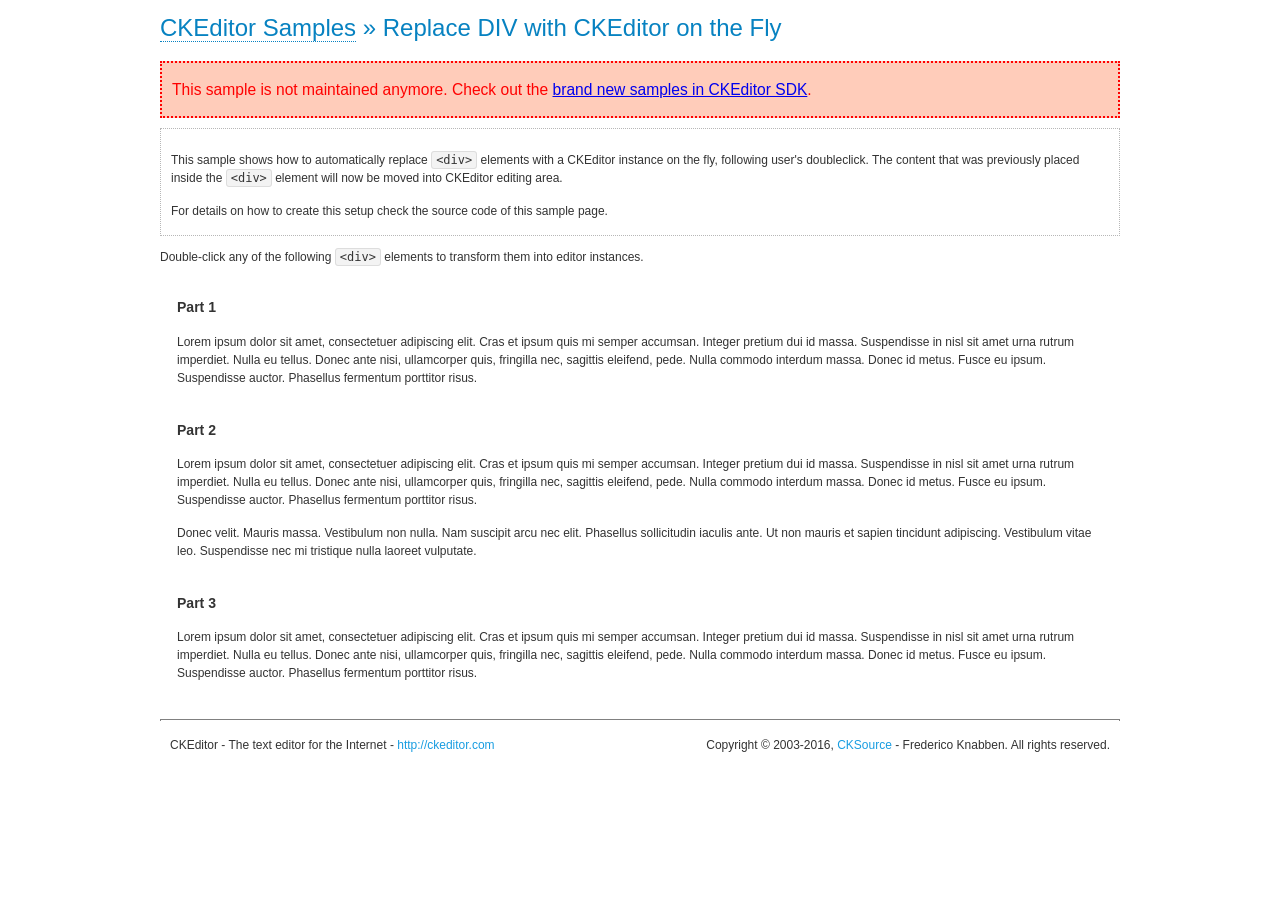
<file: public/js/ckeditor/samples/old/divreplace.html>
<!DOCTYPE html>
<!--
Copyright (c) 2003-2016, CKSource - Frederico Knabben. All rights reserved.
For licensing, see LICENSE.md or http://ckeditor.com/license
-->
<html>
<head>
	<meta charset="utf-8">
	<title>Replace DIV &mdash; CKEditor Sample</title>
	<script src="../../ckeditor.js"></script>
	<link href="sample.css" rel="stylesheet">
	<style>

		div.editable
		{
			border: solid 2px transparent;
			padding-left: 15px;
			padding-right: 15px;
		}

		div.editable:hover
		{
			border-color: black;
		}

	</style>
	<script>

		// Uncomment the following code to test the "Timeout Loading Method".
		// CKEDITOR.loadFullCoreTimeout = 5;

		window.onload = function() {
			// Listen to the double click event.
			if ( window.addEventListener )
				document.body.addEventListener( 'dblclick', onDoubleClick, false );
			else if ( window.attachEvent )
				document.body.attachEvent( 'ondblclick', onDoubleClick );

		};

		function onDoubleClick( ev ) {
			// Get the element which fired the event. This is not necessarily the
			// element to which the event has been attached.
			var element = ev.target || ev.srcElement;

			// Find out the div that holds this element.
			var name;

			do {
				element = element.parentNode;
			}
			while ( element && ( name = element.nodeName.toLowerCase() ) &&
				( name != 'div' || element.className.indexOf( 'editable' ) == -1 ) && name != 'body' );

			if ( name == 'div' && element.className.indexOf( 'editable' ) != -1 )
				replaceDiv( element );
		}

		var editor;

		function replaceDiv( div ) {
			if ( editor )
				editor.destroy();

			editor = CKEDITOR.replace( div );
		}

	</script>
</head>
<body>
	<h1 class="samples">
		<a href="index.html">CKEditor Samples</a> &raquo; Replace DIV with CKEditor on the Fly
	</h1>
	<div class="warning deprecated">
		This sample is not maintained anymore. Check out the <a href="http://sdk.ckeditor.com/">brand new samples in CKEditor SDK</a>.
	</div>
	<div class="description">
		<p>
			This sample shows how to automatically replace <code>&lt;div&gt;</code> elements
			with a CKEditor instance on the fly, following user's doubleclick. The content
			that was previously placed inside the <code>&lt;div&gt;</code> element will now
			be moved into CKEditor editing area.
		</p>
		<p>
			For details on how to create this setup check the source code of this sample page.
		</p>
	</div>
	<p>
		Double-click any of the following <code>&lt;div&gt;</code> elements to transform them into
		editor instances.
	</p>
	<div class="editable">
		<h3>
			Part 1
		</h3>
		<p>
			Lorem ipsum dolor sit amet, consectetuer adipiscing elit. Cras et ipsum quis mi
			semper accumsan. Integer pretium dui id massa. Suspendisse in nisl sit amet urna
			rutrum imperdiet. Nulla eu tellus. Donec ante nisi, ullamcorper quis, fringilla
			nec, sagittis eleifend, pede. Nulla commodo interdum massa. Donec id metus. Fusce
			eu ipsum. Suspendisse auctor. Phasellus fermentum porttitor risus.
		</p>
	</div>
	<div class="editable">
		<h3>
			Part 2
		</h3>
		<p>
			Lorem ipsum dolor sit amet, consectetuer adipiscing elit. Cras et ipsum quis mi
			semper accumsan. Integer pretium dui id massa. Suspendisse in nisl sit amet urna
			rutrum imperdiet. Nulla eu tellus. Donec ante nisi, ullamcorper quis, fringilla
			nec, sagittis eleifend, pede. Nulla commodo interdum massa. Donec id metus. Fusce
			eu ipsum. Suspendisse auctor. Phasellus fermentum porttitor risus.
		</p>
		<p>
			Donec velit. Mauris massa. Vestibulum non nulla. Nam suscipit arcu nec elit. Phasellus
			sollicitudin iaculis ante. Ut non mauris et sapien tincidunt adipiscing. Vestibulum
			vitae leo. Suspendisse nec mi tristique nulla laoreet vulputate.
		</p>
	</div>
	<div class="editable">
		<h3>
			Part 3
		</h3>
		<p>
			Lorem ipsum dolor sit amet, consectetuer adipiscing elit. Cras et ipsum quis mi
			semper accumsan. Integer pretium dui id massa. Suspendisse in nisl sit amet urna
			rutrum imperdiet. Nulla eu tellus. Donec ante nisi, ullamcorper quis, fringilla
			nec, sagittis eleifend, pede. Nulla commodo interdum massa. Donec id metus. Fusce
			eu ipsum. Suspendisse auctor. Phasellus fermentum porttitor risus.
		</p>
	</div>
	<div id="footer">
		<hr>
		<p>
			CKEditor - The text editor for the Internet - <a class="samples" href="http://ckeditor.com/">http://ckeditor.com</a>
		</p>
		<p id="copy">
			Copyright &copy; 2003-2016, <a class="samples" href="http://cksource.com/">CKSource</a> - Frederico
			Knabben. All rights reserved.
		</p>
	</div>
</body>
</html>
</file>
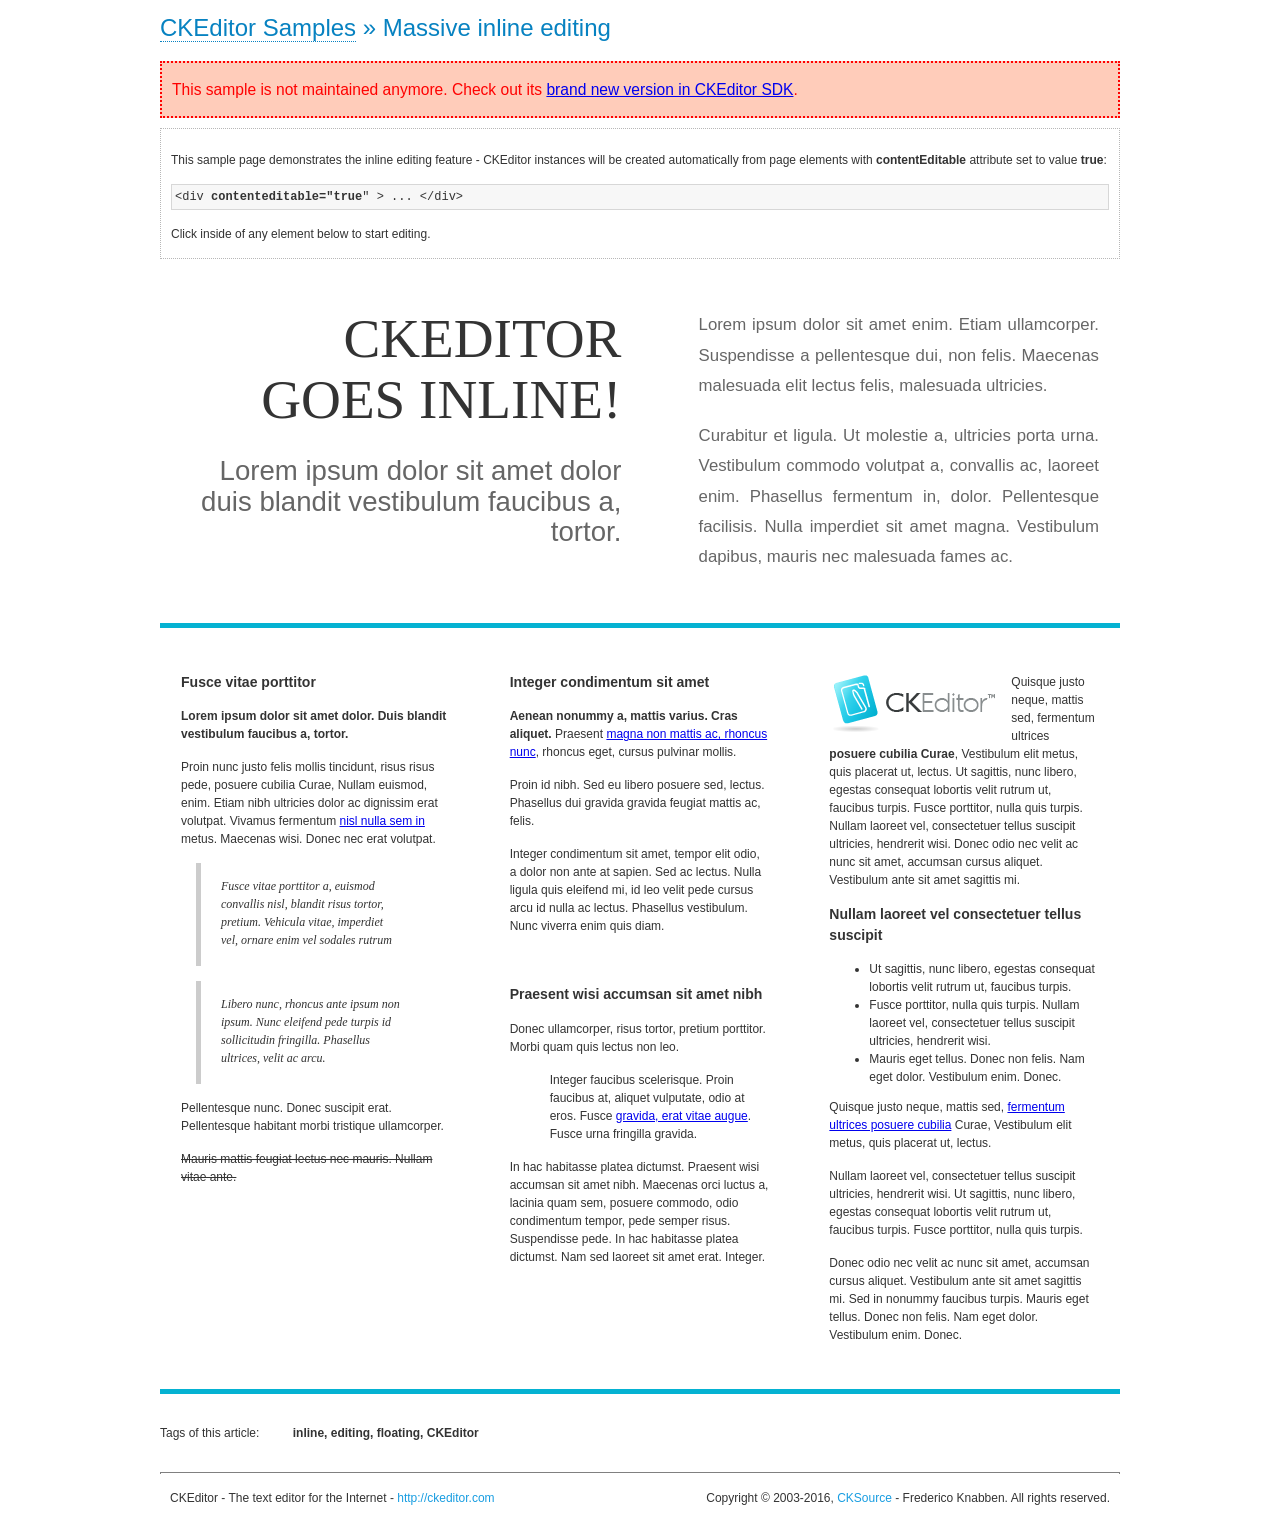
<file: public/js/ckeditor/samples/old/inlineall.html>
<!DOCTYPE html>
<!--
Copyright (c) 2003-2016, CKSource - Frederico Knabben. All rights reserved.
For licensing, see LICENSE.md or http://ckeditor.com/license
-->
<html>
<head>
	<meta charset="utf-8">
	<title>Massive inline editing &mdash; CKEditor Sample</title>
	<script src="../../ckeditor.js"></script>
	<script>

		// This code is generally not necessary, but it is here to demonstrate
		// how to customize specific editor instances on the fly. This fits well
		// this demo because we have editable elements (like headers) that
		// require less features.

		// The "instanceCreated" event is fired for every editor instance created.
		CKEDITOR.on( 'instanceCreated', function( event ) {
			var editor = event.editor,
				element = editor.element;

			// Customize editors for headers and tag list.
			// These editors don't need features like smileys, templates, iframes etc.
			if ( element.is( 'h1', 'h2', 'h3' ) || element.getAttribute( 'id' ) == 'taglist' ) {
				// Customize the editor configurations on "configLoaded" event,
				// which is fired after the configuration file loading and
				// execution. This makes it possible to change the
				// configurations before the editor initialization takes place.
				editor.on( 'configLoaded', function() {

					// Remove unnecessary plugins to make the editor simpler.
					editor.config.removePlugins = 'colorbutton,find,flash,font,' +
						'forms,iframe,image,newpage,removeformat,' +
						'smiley,specialchar,stylescombo,templates';

					// Rearrange the layout of the toolbar.
					editor.config.toolbarGroups = [
						{ name: 'editing',		groups: [ 'basicstyles', 'links' ] },
						{ name: 'undo' },
						{ name: 'clipboard',	groups: [ 'selection', 'clipboard' ] },
						{ name: 'about' }
					];
				});
			}
		});

	</script>
	<link href="sample.css" rel="stylesheet">
	<style>

		/* The following styles are just to make the page look nice. */

		/* Workaround to show Arial Black in Firefox. */
		@font-face
		{
			font-family: 'arial-black';
			src: local('Arial Black');
		}

		*[contenteditable="true"]
		{
			padding: 10px;
		}

		#container
		{
			width: 960px;
			margin: 30px auto 0;
		}

		#header
		{
			overflow: hidden;
			padding: 0 0 30px;
			border-bottom: 5px solid #05B2D2;
			position: relative;
		}

		#headerLeft,
		#headerRight
		{
			width: 49%;
			overflow: hidden;
		}

		#headerLeft
		{
			float: left;
			padding: 10px 1px 1px;
		}

		#headerLeft h2,
		#headerLeft h3
		{
			text-align: right;
			margin: 0;
			overflow: hidden;
			font-weight: normal;
		}

		#headerLeft h2
		{
			font-family: "Arial Black",arial-black;
			font-size: 4.6em;
			line-height: 1.1;
			text-transform: uppercase;
		}

		#headerLeft h3
		{
			font-size: 2.3em;
			line-height: 1.1;
			margin: .2em 0 0;
			color: #666;
		}

		#headerRight
		{
			float: right;
			padding: 1px;
		}

		#headerRight p
		{
			line-height: 1.8;
			text-align: justify;
			margin: 0;
		}

		#headerRight p + p
		{
			margin-top: 20px;
		}

		#headerRight > div
		{
			padding: 20px;
			margin: 0 0 0 30px;
			font-size: 1.4em;
			color: #666;
		}

		#columns
		{
			color: #333;
			overflow: hidden;
			padding: 20px 0;
		}

		#columns > div
		{
			float: left;
			width: 33.3%;
		}

		#columns #column1 > div
		{
			margin-left: 1px;
		}

		#columns #column3 > div
		{
			margin-right: 1px;
		}

		#columns > div > div
		{
			margin: 0px 10px;
			padding: 10px 20px;
		}

		#columns blockquote
		{
			margin-left: 15px;
		}

		#tagLine
		{
			border-top: 5px solid #05B2D2;
			padding-top: 20px;
		}

		#taglist {
			display: inline-block;
			margin-left: 20px;
			font-weight: bold;
			margin: 0 0 0 20px;
		}

	</style>
</head>
<body>
<div>
	<h1 class="samples"><a href="index.html">CKEditor Samples</a> &raquo; Massive inline editing</h1>
	<div class="warning deprecated">
		This sample is not maintained anymore. Check out its <a href="http://sdk.ckeditor.com/samples/inline.html">brand new version in CKEditor SDK</a>.
	</div>
	<div class="description">
		<p>This sample page demonstrates the inline editing feature - CKEditor instances will be created automatically from page elements with <strong>contentEditable</strong> attribute set to value <strong>true</strong>:</p>
		<pre class="samples">&lt;div <strong>contenteditable="true</strong>" &gt; ... &lt;/div&gt;</pre>
		<p>Click inside of any element below to start editing.</p>
	</div>
</div>
<div id="container">
	<div id="header">
		<div id="headerLeft">
			<h2 id="sampleTitle" contenteditable="true">
				CKEditor<br> Goes Inline!
			</h2>
			<h3 contenteditable="true">
				Lorem ipsum dolor sit amet dolor duis blandit vestibulum faucibus a, tortor.
			</h3>
		</div>
		<div id="headerRight">
			<div contenteditable="true">
				<p>
					Lorem ipsum dolor sit amet enim. Etiam ullamcorper. Suspendisse a pellentesque dui, non felis. Maecenas malesuada elit lectus felis, malesuada ultricies.
				</p>
				<p>
					Curabitur et ligula. Ut molestie a, ultricies porta urna. Vestibulum commodo volutpat a, convallis ac, laoreet enim. Phasellus fermentum in, dolor. Pellentesque facilisis. Nulla imperdiet sit amet magna. Vestibulum dapibus, mauris nec malesuada fames ac.
				</p>
			</div>
		</div>
	</div>
	<div id="columns">
		<div id="column1">
			<div contenteditable="true">
				<h3>
					Fusce vitae porttitor
				</h3>
				<p>
					<strong>
						Lorem ipsum dolor sit amet dolor. Duis blandit vestibulum faucibus a, tortor.
					</strong>
				</p>
				<p>
					Proin nunc justo felis mollis tincidunt, risus risus pede, posuere cubilia Curae, Nullam euismod, enim. Etiam nibh ultricies dolor ac dignissim erat volutpat. Vivamus fermentum <a href="http://ckeditor.com/">nisl nulla sem in</a> metus. Maecenas wisi. Donec nec erat volutpat.
				</p>
				<blockquote>
					<p>
						Fusce vitae porttitor a, euismod convallis nisl, blandit risus tortor, pretium.
						Vehicula vitae, imperdiet vel, ornare enim vel sodales rutrum
					</p>
				</blockquote>
				<blockquote>
					<p>
						Libero nunc, rhoncus ante ipsum non ipsum. Nunc eleifend pede turpis id sollicitudin fringilla. Phasellus ultrices, velit ac arcu.
					</p>
				</blockquote>
				<p>Pellentesque nunc. Donec suscipit erat. Pellentesque habitant morbi tristique ullamcorper.</p>
				<p><s>Mauris mattis feugiat lectus nec mauris. Nullam vitae ante.</s></p>
			</div>
		</div>
		<div id="column2">
			<div contenteditable="true">
				<h3>
					Integer condimentum sit amet
				</h3>
				<p>
					<strong>Aenean nonummy a, mattis varius. Cras aliquet.</strong>
					Praesent <a href="http://ckeditor.com/">magna non mattis ac, rhoncus nunc</a>, rhoncus eget, cursus pulvinar mollis.</p>
				<p>Proin id nibh. Sed eu libero posuere sed, lectus. Phasellus dui gravida gravida feugiat mattis ac, felis.</p>
				<p>Integer condimentum sit amet, tempor elit odio, a dolor non ante at sapien. Sed ac lectus. Nulla ligula quis eleifend mi, id leo velit pede cursus arcu id nulla ac lectus. Phasellus vestibulum. Nunc viverra enim quis diam.</p>
			</div>
			<div contenteditable="true">
				<h3>
					Praesent wisi accumsan sit amet nibh
				</h3>
				<p>Donec ullamcorper, risus tortor, pretium porttitor. Morbi quam quis lectus non leo.</p>
				<p style="margin-left: 40px; ">Integer faucibus scelerisque. Proin faucibus at, aliquet vulputate, odio at eros. Fusce <a href="http://ckeditor.com/">gravida, erat vitae augue</a>. Fusce urna fringilla gravida.</p>
				<p>In hac habitasse platea dictumst. Praesent wisi accumsan sit amet nibh. Maecenas orci luctus a, lacinia quam sem, posuere commodo, odio condimentum tempor, pede semper risus. Suspendisse pede. In hac habitasse platea dictumst. Nam sed laoreet sit amet erat. Integer.</p>
			</div>
		</div>
		<div id="column3">
			<div contenteditable="true">
				<p>
					<img src="assets/inlineall/logo.png" alt="CKEditor logo" style="float:left">
				</p>
				<p>Quisque justo neque, mattis sed, fermentum ultrices <strong>posuere cubilia Curae</strong>, Vestibulum elit metus, quis placerat ut, lectus. Ut sagittis, nunc libero, egestas consequat lobortis velit rutrum ut, faucibus turpis. Fusce porttitor, nulla quis turpis. Nullam laoreet vel, consectetuer tellus suscipit ultricies, hendrerit wisi. Donec odio nec velit ac nunc sit amet, accumsan cursus aliquet. Vestibulum ante sit amet sagittis mi.</p>
				<h3>
					Nullam laoreet vel consectetuer tellus suscipit
				</h3>
				<ul>
					<li>Ut sagittis, nunc libero, egestas consequat lobortis velit rutrum ut, faucibus turpis.</li>
					<li>Fusce porttitor, nulla quis turpis. Nullam laoreet vel, consectetuer tellus suscipit ultricies, hendrerit wisi.</li>
					<li>Mauris eget tellus. Donec non felis. Nam eget dolor. Vestibulum enim. Donec.</li>
				</ul>
				<p>Quisque justo neque, mattis sed, <a href="http://ckeditor.com/">fermentum ultrices posuere cubilia</a> Curae, Vestibulum elit metus, quis placerat ut, lectus.</p>
				<p>Nullam laoreet vel, consectetuer tellus suscipit ultricies, hendrerit wisi. Ut sagittis, nunc libero, egestas consequat lobortis velit rutrum ut, faucibus turpis. Fusce porttitor, nulla quis turpis.</p>
				<p>Donec odio nec velit ac nunc sit amet, accumsan cursus aliquet. Vestibulum ante sit amet sagittis mi. Sed in nonummy faucibus turpis. Mauris eget tellus. Donec non felis. Nam eget dolor. Vestibulum enim. Donec.</p>
			</div>
		</div>
	</div>
	<div id="tagLine">
		Tags of this article:
		<p id="taglist" contenteditable="true">
			inline, editing, floating, CKEditor
		</p>
	</div>
</div>
<div id="footer">
	<hr>
	<p>
		CKEditor - The text editor for the Internet - <a class="samples" href="http://ckeditor.com/">
			http://ckeditor.com</a>
	</p>
	<p id="copy">
		Copyright &copy; 2003-2016, <a class="samples" href="http://cksource.com/">CKSource</a>
		- Frederico Knabben. All rights reserved.
	</p>
</div>
</body>
</html>
</file>
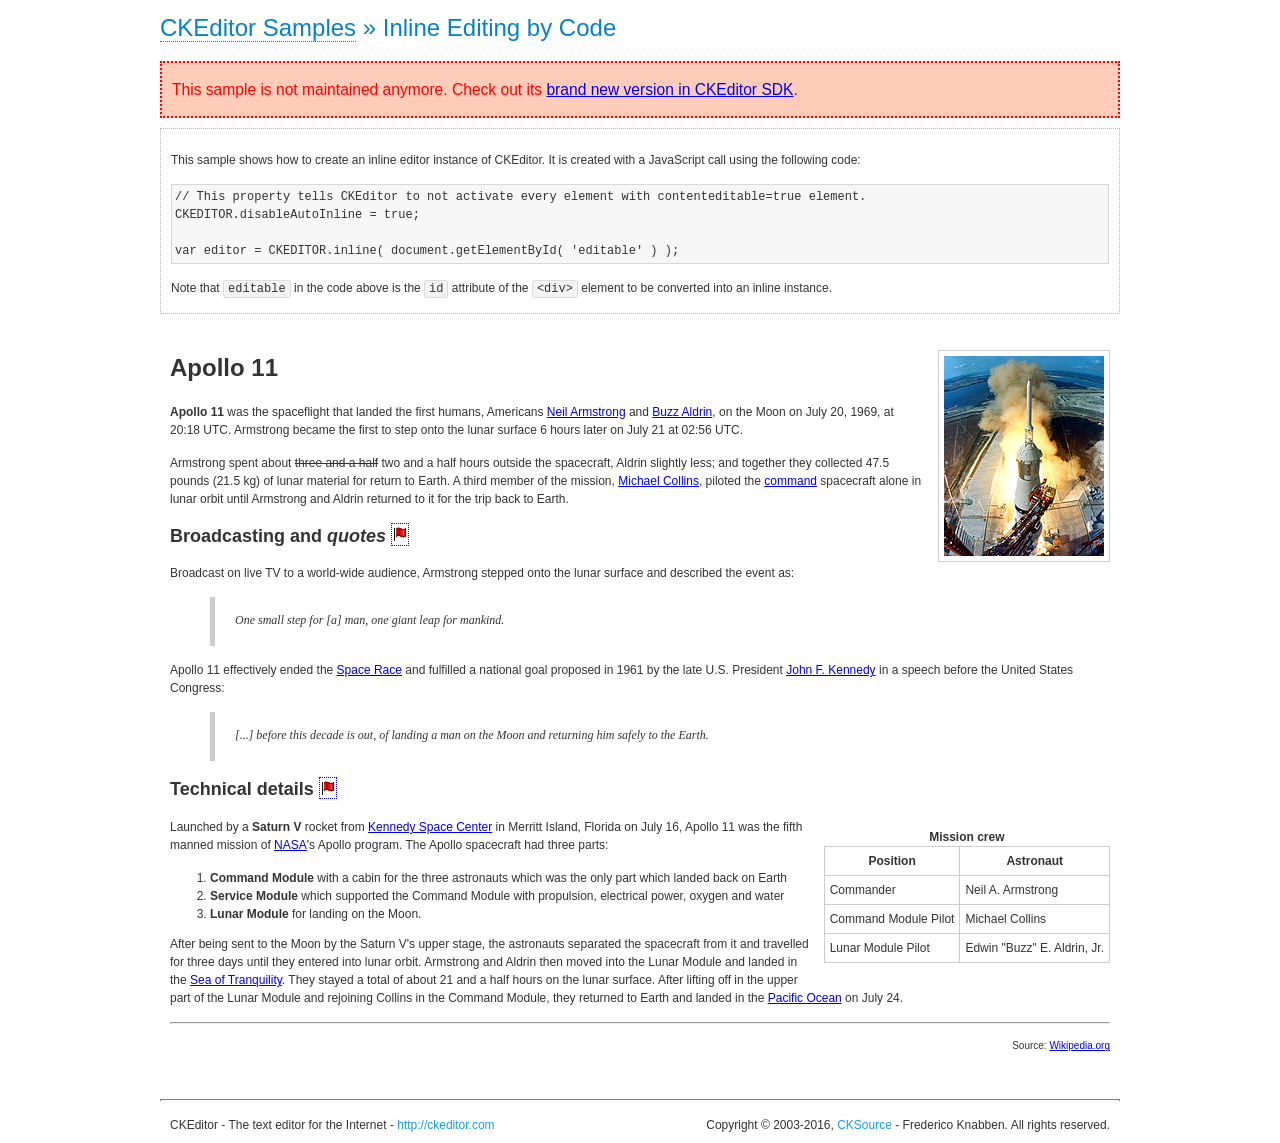
<file: public/js/ckeditor/samples/old/inlinebycode.html>
<!DOCTYPE html>
<!--
Copyright (c) 2003-2016, CKSource - Frederico Knabben. All rights reserved.
For licensing, see LICENSE.md or http://ckeditor.com/license
-->
<html>
<head>
	<meta charset="utf-8">
	<title>Inline Editing by Code &mdash; CKEditor Sample</title>
	<script src="../../ckeditor.js"></script>
	<link href="sample.css" rel="stylesheet">
	<style>

		#editable
		{
			padding: 10px;
			float: left;
		}

	</style>
</head>
<body>
	<h1 class="samples">
		<a href="index.html">CKEditor Samples</a> &raquo; Inline Editing by Code
	</h1>
	<div class="warning deprecated">
		This sample is not maintained anymore. Check out its <a href="http://sdk.ckeditor.com/samples/inline.html">brand new version in CKEditor SDK</a>.
	</div>
	<div class="description">
		<p>
			This sample shows how to create an inline editor instance of CKEditor. It is created
			with a JavaScript call using the following code:
		</p>
<pre class="samples">
// This property tells CKEditor to not activate every element with contenteditable=true element.
CKEDITOR.disableAutoInline = true;

var editor = CKEDITOR.inline( document.getElementById( 'editable' ) );
</pre>
		<p>
			Note that <code>editable</code> in the code above is the <code>id</code>
			attribute of the <code>&lt;div&gt;</code> element to be converted into an inline instance.
		</p>
	</div>
	<div id="editable" contenteditable="true">
		<h1><img alt="Saturn V carrying Apollo 11" class="right" src="assets/sample.jpg" /> Apollo 11</h1>

		<p><b>Apollo 11</b> was the spaceflight that landed the first humans, Americans <a href="http://en.wikipedia.org/wiki/Neil_Armstrong" title="Neil Armstrong">Neil Armstrong</a> and <a href="http://en.wikipedia.org/wiki/Buzz_Aldrin" title="Buzz Aldrin">Buzz Aldrin</a>, on the Moon on July 20, 1969, at 20:18 UTC. Armstrong became the first to step onto the lunar surface 6 hours later on July 21 at 02:56 UTC.</p>

		<p>Armstrong spent about <s>three and a half</s> two and a half hours outside the spacecraft, Aldrin slightly less; and together they collected 47.5 pounds (21.5&nbsp;kg) of lunar material for return to Earth. A third member of the mission, <a href="http://en.wikipedia.org/wiki/Michael_Collins_(astronaut)" title="Michael Collins (astronaut)">Michael Collins</a>, piloted the <a href="http://en.wikipedia.org/wiki/Apollo_Command/Service_Module" title="Apollo Command/Service Module">command</a> spacecraft alone in lunar orbit until Armstrong and Aldrin returned to it for the trip back to Earth.</p>

		<h2>Broadcasting and <em>quotes</em> <a id="quotes" name="quotes"></a></h2>

		<p>Broadcast on live TV to a world-wide audience, Armstrong stepped onto the lunar surface and described the event as:</p>

		<blockquote>
			<p>One small step for [a] man, one giant leap for mankind.</p>
		</blockquote>

		<p>Apollo 11 effectively ended the <a href="http://en.wikipedia.org/wiki/Space_Race" title="Space Race">Space Race</a> and fulfilled a national goal proposed in 1961 by the late U.S. President <a href="http://en.wikipedia.org/wiki/John_F._Kennedy" title="John F. Kennedy">John F. Kennedy</a> in a speech before the United States Congress:</p>

		<blockquote>
			<p>[...] before this decade is out, of landing a man on the Moon and returning him safely to the Earth.</p>
		</blockquote>

		<h2>Technical details <a id="tech-details" name="tech-details"></a></h2>

		<table align="right" border="1" bordercolor="#ccc" cellpadding="5" cellspacing="0" style="border-collapse:collapse;margin:10px 0 10px 15px;">
			<caption><strong>Mission crew</strong></caption>
			<thead>
			<tr>
				<th scope="col">Position</th>
				<th scope="col">Astronaut</th>
			</tr>
			</thead>
			<tbody>
			<tr>
				<td>Commander</td>
				<td>Neil A. Armstrong</td>
			</tr>
			<tr>
				<td>Command Module Pilot</td>
				<td>Michael Collins</td>
			</tr>
			<tr>
				<td>Lunar Module Pilot</td>
				<td>Edwin &quot;Buzz&quot; E. Aldrin, Jr.</td>
			</tr>
			</tbody>
		</table>

		<p>Launched by a <strong>Saturn V</strong> rocket from <a href="http://en.wikipedia.org/wiki/Kennedy_Space_Center" title="Kennedy Space Center">Kennedy Space Center</a> in Merritt Island, Florida on July 16, Apollo 11 was the fifth manned mission of <a href="http://en.wikipedia.org/wiki/NASA" title="NASA">NASA</a>&#39;s Apollo program. The Apollo spacecraft had three parts:</p>

		<ol>
			<li><strong>Command Module</strong> with a cabin for the three astronauts which was the only part which landed back on Earth</li>
			<li><strong>Service Module</strong> which supported the Command Module with propulsion, electrical power, oxygen and water</li>
			<li><strong>Lunar Module</strong> for landing on the Moon.</li>
		</ol>

		<p>After being sent to the Moon by the Saturn V&#39;s upper stage, the astronauts separated the spacecraft from it and travelled for three days until they entered into lunar orbit. Armstrong and Aldrin then moved into the Lunar Module and landed in the <a href="http://en.wikipedia.org/wiki/Mare_Tranquillitatis" title="Mare Tranquillitatis">Sea of Tranquility</a>. They stayed a total of about 21 and a half hours on the lunar surface. After lifting off in the upper part of the Lunar Module and rejoining Collins in the Command Module, they returned to Earth and landed in the <a href="http://en.wikipedia.org/wiki/Pacific_Ocean" title="Pacific Ocean">Pacific Ocean</a> on July 24.</p>

		<hr />
		<p style="text-align: right;"><small>Source: <a href="http://en.wikipedia.org/wiki/Apollo_11">Wikipedia.org</a></small></p>
	</div>

	<script>
		// We need to turn off the automatic editor creation first.
		CKEDITOR.disableAutoInline = true;

		var editor = CKEDITOR.inline( 'editable' );
	</script>
	<div id="footer">
		<hr>
		<p contenteditable="true">
			CKEditor - The text editor for the Internet - <a class="samples" href="http://ckeditor.com/">
				http://ckeditor.com</a>
		</p>
		<p id="copy">
			Copyright &copy; 2003-2016, <a class="samples" href="http://cksource.com/">CKSource</a>
			- Frederico Knabben. All rights reserved.
		</p>
	</div>
</body>
</html>
</file>
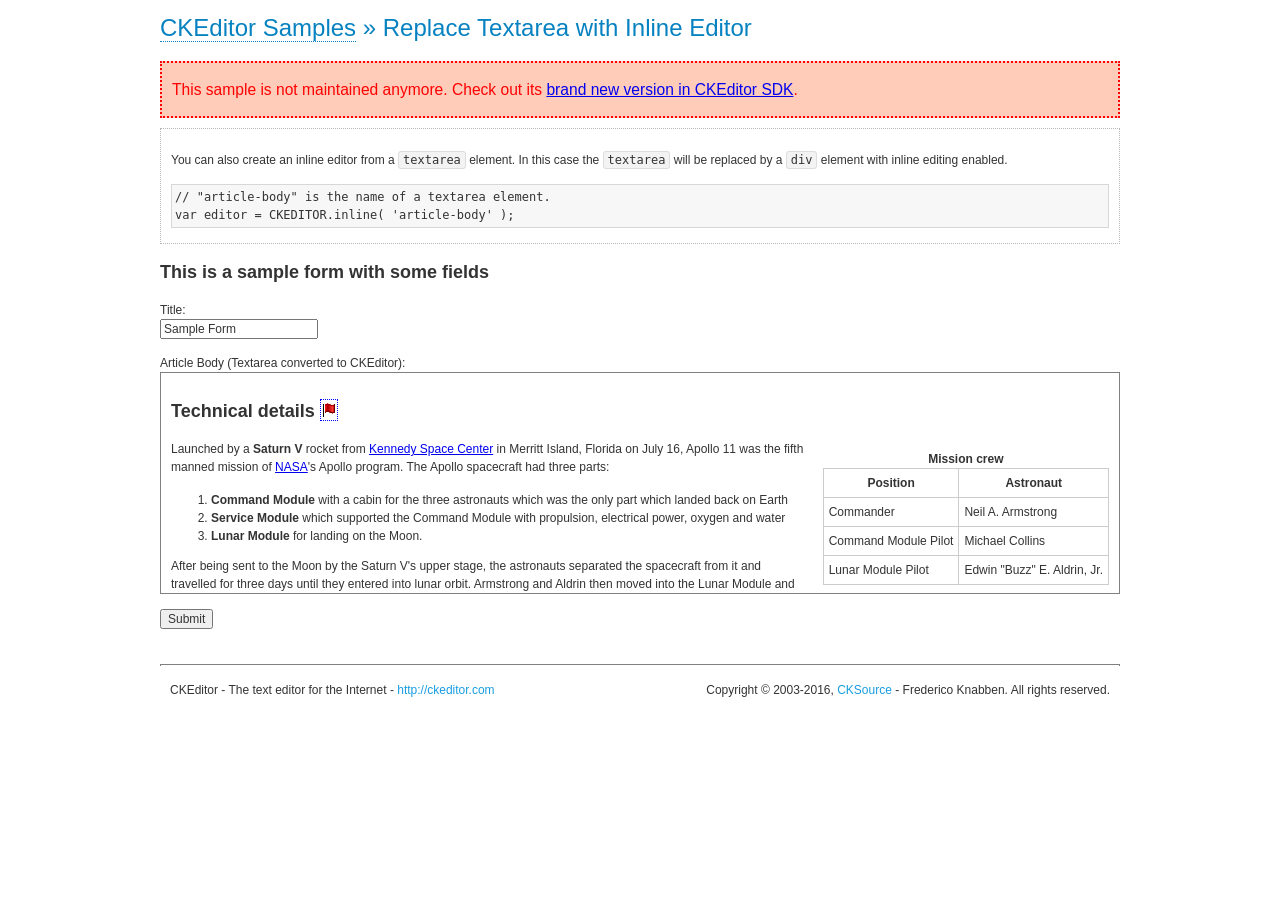
<file: public/js/ckeditor/samples/old/inlinetextarea.html>
<!DOCTYPE html>
<!--
Copyright (c) 2003-2016, CKSource - Frederico Knabben. All rights reserved.
For licensing, see LICENSE.md or http://ckeditor.com/license
-->
<html>
<head>
	<meta charset="utf-8">
	<title>Replace Textarea with Inline Editor &mdash; CKEditor Sample</title>
	<script src="../../ckeditor.js"></script>
	<link href="sample.css" rel="stylesheet">
	<style>

		/* Style the CKEditor element to look like a textfield */
		.cke_textarea_inline
		{
			padding: 10px;
			height: 200px;
			overflow: auto;

			border: 1px solid gray;
			-webkit-appearance: textfield;
		}

	</style>
</head>
<body>
	<h1 class="samples">
		<a href="index.html">CKEditor Samples</a> &raquo; Replace Textarea with Inline Editor
	</h1>
	<div class="warning deprecated">
		This sample is not maintained anymore. Check out its <a href="http://sdk.ckeditor.com/samples/inline.html">brand new version in CKEditor SDK</a>.
	</div>
	<div class="description">
		<p>
			You can also create an inline editor from a <code>textarea</code>
			element. In this case the <code>textarea</code> will be replaced
			by a <code>div</code> element with inline editing enabled.
		</p>
<pre class="samples">
// "article-body" is the name of a textarea element.
var editor = CKEDITOR.inline( 'article-body' );
</pre>
	</div>
	<form action="sample_posteddata.php" method="post">
		<h2>This is a sample form with some fields</h2>
		<p>
			Title:<br>
			<input type="text" name="title" value="Sample Form"></p>
		<p>
			Article Body (Textarea converted to CKEditor):<br>
			<textarea name="article-body" style="height: 200px">
				&lt;h2&gt;Technical details &lt;a id="tech-details" name="tech-details"&gt;&lt;/a&gt;&lt;/h2&gt;

				&lt;table align="right" border="1" bordercolor="#ccc" cellpadding="5" cellspacing="0" style="border-collapse:collapse;margin:10px 0 10px 15px;"&gt;
					&lt;caption&gt;&lt;strong&gt;Mission crew&lt;/strong&gt;&lt;/caption&gt;
					&lt;thead&gt;
					&lt;tr&gt;
						&lt;th scope="col"&gt;Position&lt;/th&gt;
						&lt;th scope="col"&gt;Astronaut&lt;/th&gt;
					&lt;/tr&gt;
					&lt;/thead&gt;
					&lt;tbody&gt;
					&lt;tr&gt;
						&lt;td&gt;Commander&lt;/td&gt;
						&lt;td&gt;Neil A. Armstrong&lt;/td&gt;
					&lt;/tr&gt;
					&lt;tr&gt;
						&lt;td&gt;Command Module Pilot&lt;/td&gt;
						&lt;td&gt;Michael Collins&lt;/td&gt;
					&lt;/tr&gt;
					&lt;tr&gt;
						&lt;td&gt;Lunar Module Pilot&lt;/td&gt;
						&lt;td&gt;Edwin &quot;Buzz&quot; E. Aldrin, Jr.&lt;/td&gt;
					&lt;/tr&gt;
					&lt;/tbody&gt;
				&lt;/table&gt;

				&lt;p&gt;Launched by a &lt;strong&gt;Saturn V&lt;/strong&gt; rocket from &lt;a href="http://en.wikipedia.org/wiki/Kennedy_Space_Center" title="Kennedy Space Center"&gt;Kennedy Space Center&lt;/a&gt; in Merritt Island, Florida on July 16, Apollo 11 was the fifth manned mission of &lt;a href="http://en.wikipedia.org/wiki/NASA" title="NASA"&gt;NASA&lt;/a&gt;&#39;s Apollo program. The Apollo spacecraft had three parts:&lt;/p&gt;

				&lt;ol&gt;
					&lt;li&gt;&lt;strong&gt;Command Module&lt;/strong&gt; with a cabin for the three astronauts which was the only part which landed back on Earth&lt;/li&gt;
					&lt;li&gt;&lt;strong&gt;Service Module&lt;/strong&gt; which supported the Command Module with propulsion, electrical power, oxygen and water&lt;/li&gt;
					&lt;li&gt;&lt;strong&gt;Lunar Module&lt;/strong&gt; for landing on the Moon.&lt;/li&gt;
				&lt;/ol&gt;

				&lt;p&gt;After being sent to the Moon by the Saturn V&#39;s upper stage, the astronauts separated the spacecraft from it and travelled for three days until they entered into lunar orbit. Armstrong and Aldrin then moved into the Lunar Module and landed in the &lt;a href="http://en.wikipedia.org/wiki/Mare_Tranquillitatis" title="Mare Tranquillitatis"&gt;Sea of Tranquility&lt;/a&gt;. They stayed a total of about 21 and a half hours on the lunar surface. After lifting off in the upper part of the Lunar Module and rejoining Collins in the Command Module, they returned to Earth and landed in the &lt;a href="http://en.wikipedia.org/wiki/Pacific_Ocean" title="Pacific Ocean"&gt;Pacific Ocean&lt;/a&gt; on July 24.&lt;/p&gt;

				&lt;hr /&gt;
				&lt;p style="text-align: right;"&gt;&lt;small&gt;Source: &lt;a href="http://en.wikipedia.org/wiki/Apollo_11"&gt;Wikipedia.org&lt;/a&gt;&lt;/small&gt;&lt;/p&gt;
			</textarea>
		</p>
		<p>
			<input type="submit" value="Submit">
		</p>
	</form>

	<script>
		CKEDITOR.inline( 'article-body' );
	</script>
	<div id="footer">
		<hr>
		<p>
			CKEditor - The text editor for the Internet - <a class="samples" href="http://ckeditor.com/">
				http://ckeditor.com</a>
		</p>
		<p id="copy">
			Copyright &copy; 2003-2016, <a class="samples" href="http://cksource.com/">CKSource</a>
			- Frederico Knabben. All rights reserved.
		</p>
	</div>
</body>
</html>
</file>
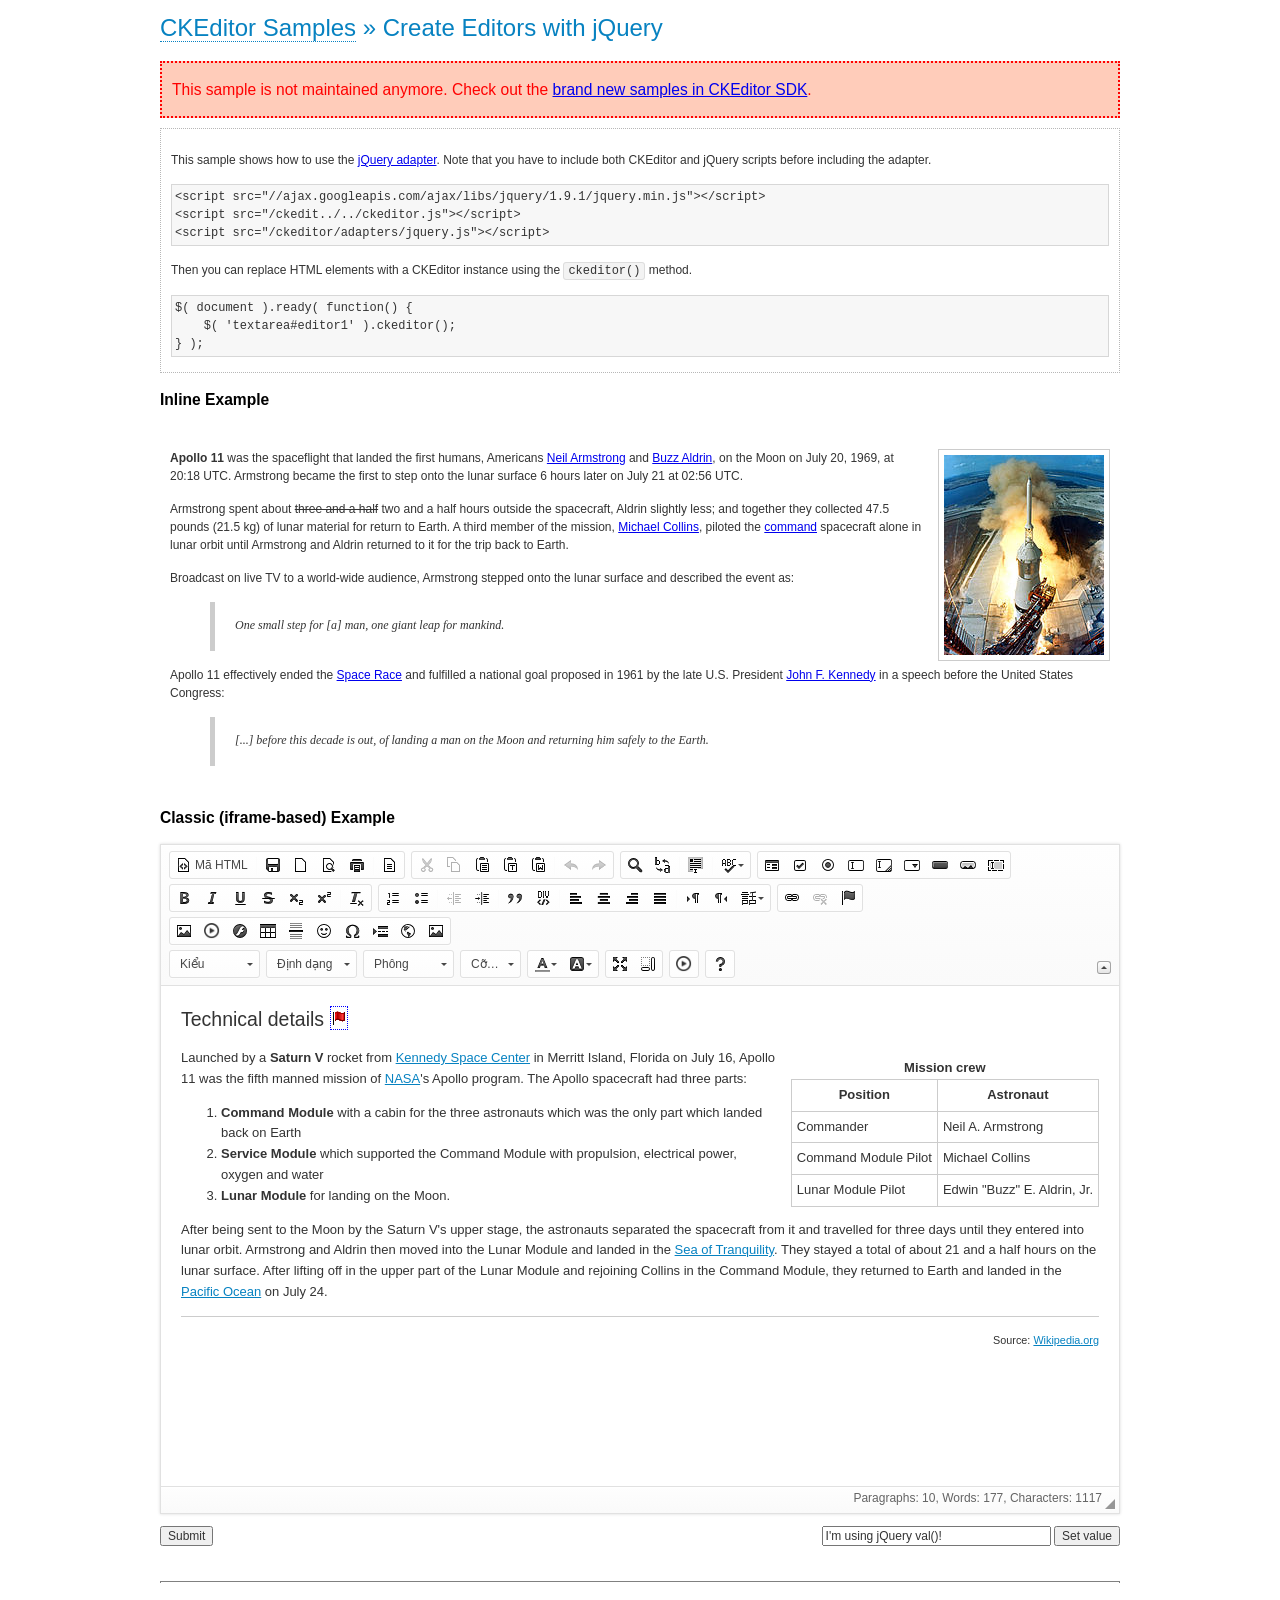
<file: public/js/ckeditor/samples/old/jquery.html>
<!DOCTYPE html>
<!--
Copyright (c) 2003-2016, CKSource - Frederico Knabben. All rights reserved.
For licensing, see LICENSE.md or http://ckeditor.com/license
-->
<html>
<head>
	<meta charset="utf-8">
	<title>jQuery Adapter &mdash; CKEditor Sample</title>
	<script src="http://code.jquery.com/jquery-1.11.0.min.js"></script>
	<script src="../../ckeditor.js"></script>
	<script src="../../adapters/jquery.js"></script>
	<link href="sample.css" rel="stylesheet">
	<style>

		#editable
		{
			padding: 10px;
			float: left;
		}

	</style>
	<script>

		CKEDITOR.disableAutoInline = true;

		$( document ).ready( function() {
			$( '#editor1' ).ckeditor(); // Use CKEDITOR.replace() if element is <textarea>.
			$( '#editable' ).ckeditor(); // Use CKEDITOR.inline().
		} );

		function setValue() {
			$( '#editor1' ).val( $( 'input#val' ).val() );
		}

	</script>
</head>
<body>
	<h1 class="samples">
		<a href="index.html" id="a-test">CKEditor Samples</a> &raquo; Create Editors with jQuery
	</h1>
	<div class="warning deprecated">
		This sample is not maintained anymore. Check out the <a href="http://sdk.ckeditor.com/">brand new samples in CKEditor SDK</a>.
	</div>
	<form action="sample_posteddata.php" method="post">
		<div class="description">
			<p>
				This sample shows how to use the <a href="http://docs.ckeditor.com/#!/guide/dev_jquery">jQuery adapter</a>.
				Note that you have to include both CKEditor and jQuery scripts before including the adapter.
			</p>

<pre class="samples">
&lt;script src="//ajax.googleapis.com/ajax/libs/jquery/1.9.1/jquery.min.js"&gt;&lt;/script&gt;
&lt;script src="/ckedit../../ckeditor.js"&gt;&lt;/script&gt;
&lt;script src="/ckeditor/adapters/jquery.js"&gt;&lt;/script&gt;
</pre>

			<p>Then you can replace HTML elements with a CKEditor instance using the <code>ckeditor()</code> method.</p>

<pre class="samples">
$( document ).ready( function() {
	$( 'textarea#editor1' ).ckeditor();
} );
</pre>
		</div>

		<h2 class="samples">Inline Example</h2>

		<div id="editable" contenteditable="true">
			<p><img alt="Saturn V carrying Apollo 11" class="right" src="assets/sample.jpg"/><b>Apollo 11</b> was the spaceflight that landed the first humans, Americans <a href="http://en.wikipedia.org/wiki/Neil_Armstrong" title="Neil Armstrong">Neil Armstrong</a> and <a href="http://en.wikipedia.org/wiki/Buzz_Aldrin" title="Buzz Aldrin">Buzz Aldrin</a>, on the Moon on July 20, 1969, at 20:18 UTC. Armstrong became the first to step onto the lunar surface 6 hours later on July 21 at 02:56 UTC.</p>
			<p>Armstrong spent about <s>three and a half</s> two and a half hours outside the spacecraft, Aldrin slightly less; and together they collected 47.5 pounds (21.5&nbsp;kg) of lunar material for return to Earth. A third member of the mission, <a href="http://en.wikipedia.org/wiki/Michael_Collins_(astronaut)" title="Michael Collins (astronaut)">Michael Collins</a>, piloted the <a href="http://en.wikipedia.org/wiki/Apollo_Command/Service_Module" title="Apollo Command/Service Module">command</a> spacecraft alone in lunar orbit until Armstrong and Aldrin returned to it for the trip back to Earth.
			<p>Broadcast on live TV to a world-wide audience, Armstrong stepped onto the lunar surface and described the event as:</p>
			<blockquote><p>One small step for [a] man, one giant leap for mankind.</p></blockquote> <p>Apollo 11 effectively ended the <a href="http://en.wikipedia.org/wiki/Space_Race" title="Space Race">Space Race</a> and fulfilled a national goal proposed in 1961 by the late U.S. President <a href="http://en.wikipedia.org/wiki/John_F._Kennedy" title="John F. Kennedy">John F. Kennedy</a> in a speech before the United States Congress:</p> <blockquote><p>[...] before this decade is out, of landing a man on the Moon and returning him safely to the Earth.</p></blockquote>
		</div>

		<br style="clear: both">

		<h2 class="samples">Classic (iframe-based) Example</h2>

		<textarea cols="80" id="editor1" name="editor1" rows="10">
			&lt;h2&gt;Technical details &lt;a id=&quot;tech-details&quot; name=&quot;tech-details&quot;&gt;&lt;/a&gt;&lt;/h2&gt; &lt;table align=&quot;right&quot; border=&quot;1&quot; bordercolor=&quot;#ccc&quot; cellpadding=&quot;5&quot; cellspacing=&quot;0&quot; style=&quot;border-collapse:collapse;margin:10px 0 10px 15px;&quot;&gt; &lt;caption&gt;&lt;strong&gt;Mission crew&lt;/strong&gt;&lt;/caption&gt; &lt;thead&gt; &lt;tr&gt; &lt;th scope=&quot;col&quot;&gt;Position&lt;/th&gt; &lt;th scope=&quot;col&quot;&gt;Astronaut&lt;/th&gt; &lt;/tr&gt; &lt;/thead&gt; &lt;tbody&gt; &lt;tr&gt; &lt;td&gt;Commander&lt;/td&gt; &lt;td&gt;Neil A. Armstrong&lt;/td&gt; &lt;/tr&gt; &lt;tr&gt; &lt;td&gt;Command Module Pilot&lt;/td&gt; &lt;td&gt;Michael Collins&lt;/td&gt; &lt;/tr&gt; &lt;tr&gt; &lt;td&gt;Lunar Module Pilot&lt;/td&gt; &lt;td&gt;Edwin &amp;quot;Buzz&amp;quot; E. Aldrin, Jr.&lt;/td&gt; &lt;/tr&gt; &lt;/tbody&gt; &lt;/table&gt; &lt;p&gt;Launched by a &lt;strong&gt;Saturn V&lt;/strong&gt; rocket from &lt;a href=&quot;http://en.wikipedia.org/wiki/Kennedy_Space_Center&quot; title=&quot;Kennedy Space Center&quot;&gt;Kennedy Space Center&lt;/a&gt; in Merritt Island, Florida on July 16, Apollo 11 was the fifth manned mission of &lt;a href=&quot;http://en.wikipedia.org/wiki/NASA&quot; title=&quot;NASA&quot;&gt;NASA&lt;/a&gt;&amp;#39;s Apollo program. The Apollo spacecraft had three parts:&lt;/p&gt; &lt;ol&gt; &lt;li&gt;&lt;strong&gt;Command Module&lt;/strong&gt; with a cabin for the three astronauts which was the only part which landed back on Earth&lt;/li&gt; &lt;li&gt;&lt;strong&gt;Service Module&lt;/strong&gt; which supported the Command Module with propulsion, electrical power, oxygen and water&lt;/li&gt; &lt;li&gt;&lt;strong&gt;Lunar Module&lt;/strong&gt; for landing on the Moon.&lt;/li&gt; &lt;/ol&gt; &lt;p&gt;After being sent to the Moon by the Saturn V&amp;#39;s upper stage, the astronauts separated the spacecraft from it and travelled for three days until they entered into lunar orbit. Armstrong and Aldrin then moved into the Lunar Module and landed in the &lt;a href=&quot;http://en.wikipedia.org/wiki/Mare_Tranquillitatis&quot; title=&quot;Mare Tranquillitatis&quot;&gt;Sea of Tranquility&lt;/a&gt;. They stayed a total of about 21 and a half hours on the lunar surface. After lifting off in the upper part of the Lunar Module and rejoining Collins in the Command Module, they returned to Earth and landed in the &lt;a href=&quot;http://en.wikipedia.org/wiki/Pacific_Ocean&quot; title=&quot;Pacific Ocean&quot;&gt;Pacific Ocean&lt;/a&gt; on July 24.&lt;/p&gt; &lt;hr/&gt; &lt;p style=&quot;text-align: right;&quot;&gt;&lt;small&gt;Source: &lt;a href=&quot;http://en.wikipedia.org/wiki/Apollo_11&quot;&gt;Wikipedia.org&lt;/a&gt;&lt;/small&gt;&lt;/p&gt;
		</textarea>

		<p style="overflow: hidden">
			<input style="float: left" type="submit" value="Submit">
			<span style="float: right">
				<input type="text" id="val" value="I'm using jQuery val()!" size="30">
				<input onclick="setValue();" type="button" value="Set value">
			</span>
		</p>
	</form>
	<div id="footer">
		<hr>
		<p>
			CKEditor - The text editor for the Internet - <a class="samples" href="http://ckeditor.com/">http://ckeditor.com</a>
		</p>
		<p id="copy">
			Copyright &copy; 2003-2016, <a class="samples" href="http://cksource.com/">CKSource</a> - Frederico
			Knabben. All rights reserved.
		</p>
	</div>
</body>
</html>
</file>
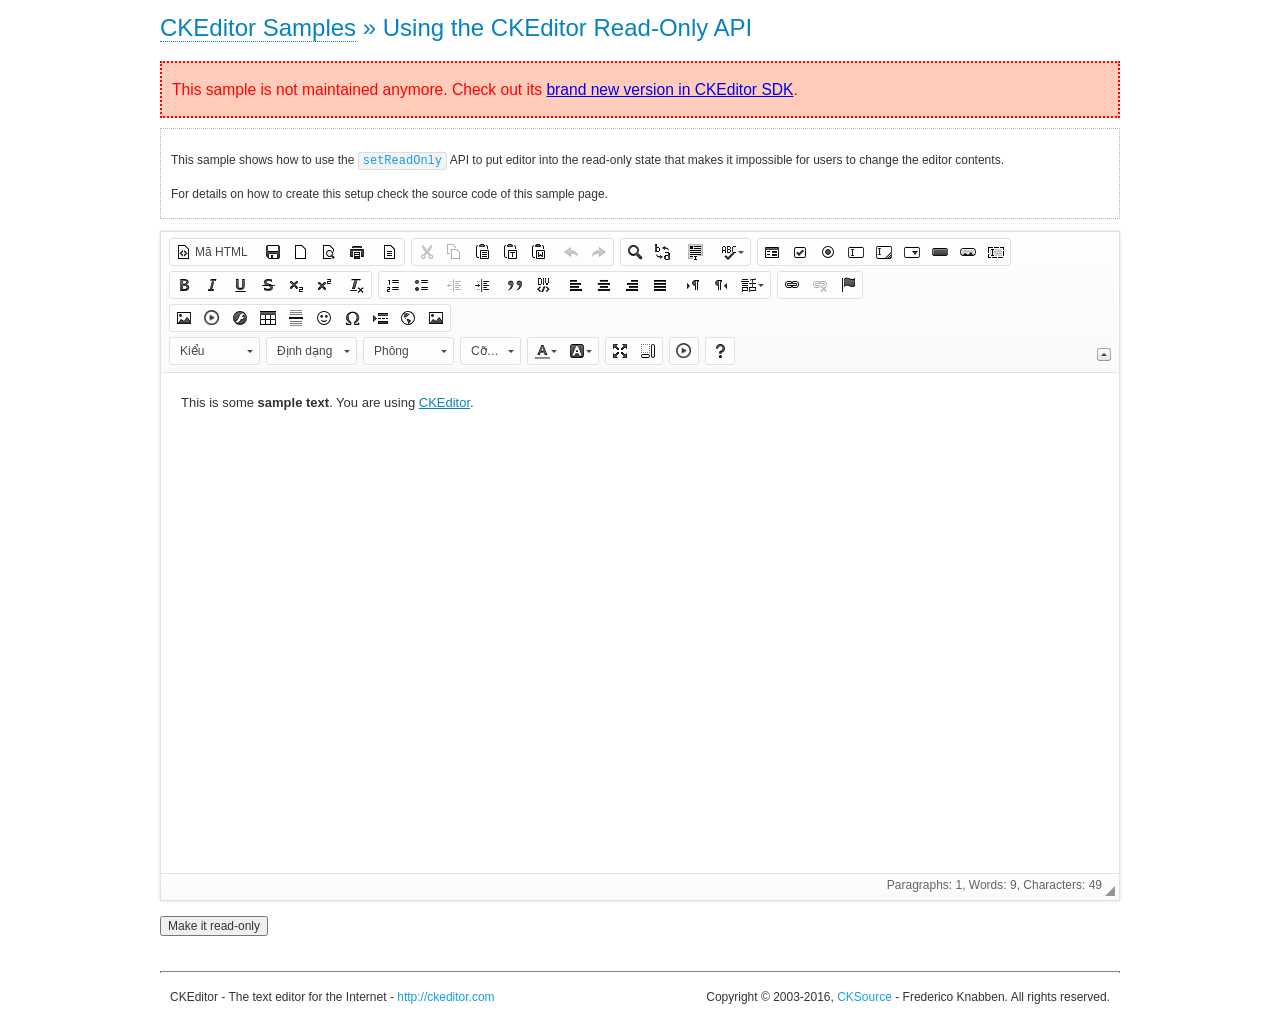
<file: public/js/ckeditor/samples/old/readonly.html>
<!DOCTYPE html>
<!--
Copyright (c) 2003-2016, CKSource - Frederico Knabben. All rights reserved.
For licensing, see LICENSE.md or http://ckeditor.com/license
-->
<html>
<head>
	<meta charset="utf-8">
	<title>Using the CKEditor Read-Only API &mdash; CKEditor Sample</title>
	<script src="../../ckeditor.js"></script>
	<link rel="stylesheet" href="sample.css">
	<script>

		var editor;

		// The instanceReady event is fired, when an instance of CKEditor has finished
		// its initialization.
		CKEDITOR.on( 'instanceReady', function( ev ) {
			editor = ev.editor;

			// Show this "on" button.
			document.getElementById( 'readOnlyOn' ).style.display = '';

			// Event fired when the readOnly property changes.
			editor.on( 'readOnly', function() {
				document.getElementById( 'readOnlyOn' ).style.display = this.readOnly ? 'none' : '';
				document.getElementById( 'readOnlyOff' ).style.display = this.readOnly ? '' : 'none';
			});
		});

		function toggleReadOnly( isReadOnly ) {
			// Change the read-only state of the editor.
			// http://docs.ckeditor.com/#!/api/CKEDITOR.editor-method-setReadOnly
			editor.setReadOnly( isReadOnly );
		}

	</script>
</head>
<body>
	<h1 class="samples">
		<a href="index.html">CKEditor Samples</a> &raquo; Using the CKEditor Read-Only API
	</h1>
	<div class="warning deprecated">
		This sample is not maintained anymore. Check out its <a href="http://sdk.ckeditor.com/samples/readonly.html">brand new version in CKEditor SDK</a>.
	</div>
	<div class="description">
		<p>
			This sample shows how to use the
			<code><a class="samples" href="http://docs.ckeditor.com/#!/api/CKEDITOR.editor-method-setReadOnly">setReadOnly</a></code>
			API to put editor into the read-only state that makes it impossible for users to change the editor contents.
		</p>
		<p>
			For details on how to create this setup check the source code of this sample page.
		</p>
	</div>
	<form action="sample_posteddata.php" method="post">
		<p>
			<textarea class="ckeditor" id="editor1" name="editor1" cols="100" rows="10">&lt;p&gt;This is some &lt;strong&gt;sample text&lt;/strong&gt;. You are using &lt;a href="http://ckeditor.com/"&gt;CKEditor&lt;/a&gt;.&lt;/p&gt;</textarea>
		</p>
		<p>
			<input id="readOnlyOn" onclick="toggleReadOnly();" type="button" value="Make it read-only" style="display:none">
			<input id="readOnlyOff" onclick="toggleReadOnly( false );" type="button" value="Make it editable again" style="display:none">
		</p>
	</form>
	<div id="footer">
		<hr>
		<p>
			CKEditor - The text editor for the Internet - <a class="samples" href="http://ckeditor.com/">http://ckeditor.com</a>
		</p>
		<p id="copy">
			Copyright &copy; 2003-2016, <a class="samples" href="http://cksource.com/">CKSource</a> - Frederico
			Knabben. All rights reserved.
		</p>
	</div>
</body>
</html>
</file>
<file: public/js/ckeditor/samples/css/samples.css>
/**
 * @license Copyright (c) 2003-2016, CKSource - Frederico Knabben. All rights reserved.
 * For licensing, see LICENSE.md or http://ckeditor.com/license
 */
@media (max-width: 900px) {
  .global-is-mobile-hidden {
    display: none !important;
  }
}
article,
aside,
details,
figcaption,
figure,
footer,
header,
hgroup,
main,
menu,
nav,
section {
  display: block;
}
body,
html {
  margin: 0;
  padding: 0;
  font: 16px / 1.8 Arial, 'Helvetica Neue', Helvetica, sans-serif;
  font-weight: 300;
  color: #575757;
}
.grid-width-10 {
  width: 10%;
}
.grid-width-20 {
  width: 20%;
}
.grid-width-30 {
  width: 30%;
}
.grid-width-40 {
  width: 40%;
}
.grid-width-50 {
  width: 50%;
}
.grid-width-60 {
  width: 60%;
}
.grid-width-70 {
  width: 70%;
}
.grid-width-80 {
  width: 80%;
}
.grid-width-90 {
  width: 90%;
}
.grid-width-100 {
  width: 100%;
}
@media (max-width: 900px) {
  .grid-width-10,
  .grid-width-20,
  .grid-width-30,
  .grid-width-40,
  .grid-width-50,
  .grid-width-60,
  .grid-width-70,
  .grid-width-80,
  .grid-width-90,
  .grid-width-100 {
    width: 100%;
  }
}
*[class*="grid-width"] {
  -webkit-box-sizing: border-box;
  -moz-box-sizing: border-box;
  box-sizing: border-box;
  padding-left: 4%;
  padding-right: 4%;
  float: left;
}
*[class*="grid-width"]:after,
.grid-container:after,
*[class*="grid-width"]:before,
.grid-container:before {
  content: '';
  display: block;
  overflow: hidden;
  visibility: hidden;
  font-size: 0;
  line-height: 0;
  width: 0;
  height: 0;
}
*[class*="grid-width"]:after,
.grid-container:after {
  clear: both;
}
.grid-container {
  -webkit-box-sizing: border-box;
  -moz-box-sizing: border-box;
  box-sizing: border-box;
  margin-left: auto;
  margin-right: auto;
}
.grid-container-nested *[class*="grid-width"]:first-child {
  padding-left: 0;
}
.grid-container-nested *[class*="grid-width"]:last-child {
  padding-right: 0;
}
@media (max-width: 900px) {
  .grid-container-nested *[class*="grid-width"]:first-child {
    padding-left: 4%;
  }
  .grid-container-nested *[class*="grid-width"]:last-child {
    padding-right: 4%;
  }
}
.header-a {
  min-height: 140px;
  overflow: hidden;
}
.header-a .header-a-logo {
  margin: 40px 0 0;
}
@media (max-width: 900px) {
  .header-a .header-a-logo {
    text-align: center;
  }
}
.header-a .header-a-logo img {
  border: transparent;
}
.navigation-a {
  height: 30px;
  background: #3d3d3d;
  position: absolute;
  left: 0;
  right: 0;
  top: 0;
  padding: 0;
  overflow: hidden;
}
@media (max-width: 900px) {
  .navigation-a {
    text-align: center;
  }
}
.navigation-a ul {
  list-style: none;
  margin: 0;
  overflow: hidden;
}
.navigation-a ul li,
.navigation-a ul li a {
  display: inline-block;
}
@media (max-width: 900px) {
  .navigation-a ul {
    width: auto;
    text-overflow: ellipsis;
    white-space: nowrap;
    display: inline-block;
    float: none;
  }
  .navigation-a ul:before,
  .navigation-a ul:after {
    display: none;
  }
}
.navigation-a ul.navigation-a-left {
  text-align: left;
}
@media (max-width: 900px) {
  .navigation-a ul.navigation-a-left {
    padding-right: 0;
  }
}
.navigation-a ul.navigation-a-right {
  text-align: right;
}
@media (max-width: 900px) {
  .navigation-a ul.navigation-a-right {
    padding-left: 23px;
  }
}
.navigation-a ul li + li {
  margin-left: 23px;
}
.navigation-a ul li a {
  font-size: 10px;
  font-size: 0.625rem;
  line-height: 18px;
  line-height: 1.13rem;
  line-height: 30px;
  float: left;
  color: #dddddd;
  font-weight: bold;
  text-decoration: none;
  text-transform: uppercase;
}
.navigation-a ul li a:hover {
  cursor: pointer;
  color: #ffffff;
}
.icon-navigation-a-github:before,
.icon-navigation-a-github:after {
  background-image: url("[data-uri]");
}
.navigation-b {
  text-align: right;
  margin: 52px 0 0;
  overflow: visible;
}
@media (max-width: 900px) {
  .navigation-b {
    text-align: center;
    margin-top: 20px;
    padding: 0;
  }
}
.navigation-b ul {
  padding: 0;
  list-style: none;
  margin: 0;
  overflow: visible;
}
.navigation-b ul li,
.navigation-b ul li a {
  display: inline-block;
}
@media (max-width: 900px) {
  .navigation-b ul {
    display: table;
    width: 100%;
    padding-bottom: 1.5em;
  }
}
@media (max-width: 900px) {
  .navigation-b ul li {
    display: table-row;
  }
}
.navigation-b ul li + li {
  margin-left: 20px;
}
@media (max-width: 900px) {
  .navigation-b ul li + li {
    margin-left: 0;
  }
}
.navigation-b ul li a {
  -webkit-box-sizing: border-box;
  -moz-box-sizing: border-box;
  box-sizing: border-box;
  text-transform: uppercase;
  text-decoration: none;
  outline: none;
}
@media (max-width: 900px) {
  .navigation-b ul li a {
    width: 100%;
    -webkit-border-radius: 0;
    -webkit-background-clip: padding-box;
    -moz-border-radius: 0;
    -moz-background-clip: padding;
    border-radius: 0;
    background-clip: padding-box;
  }
}
.footer-a {
  font-size: 13px;
  font-size: 0.8125rem;
  line-height: 23.4px;
  line-height: 1.46rem;
  padding-top: 2.25em;
  padding-bottom: 2.25em;
  overflow: hidden;
  color: #8a8a8a;
}
.footer-a a {
  color: #27c0d8;
  text-decoration: none;
  border-bottom: 1px dotted #27c0d8;
}
.footer-a a:hover {
  color: #23adc2;
}
.footer-a p {
  margin: 0;
  display: inline-block;
  text-align: center;
}
.content {
  font-size: 14px;
  font-size: 0.875rem;
  line-height: 25.2px;
  line-height: 1.57rem;
  overflow: hidden;
  padding-top: 1.5em;
  padding-bottom: 1.5em;
}
.content p {
  margin: 0.75em 0;
}
.content ul,
.content ol,
.content pre,
.content blockquote,
.content textarea:not([class^="cke"]),
.content .cke {
  margin: 1.875em 0;
}
.content code,
.content kbd {
  -webkit-border-radius: 3px;
  -webkit-background-clip: padding-box;
  -moz-border-radius: 3px;
  -moz-background-clip: padding;
  border-radius: 3px;
  background-clip: padding-box;
  padding: 3px 4px;
}
.content pre,
.content code,
.content kbd,
.content blockquote {
  background: #f5f5f5;
}
.content blockquote,
.content pre {
  background: none;
  border-left: 4px solid #27c0d8;
  padding: 1.5em 2.25em;
}
.content p a,
.content ul a,
.content ol a,
.content blockquote a,
.content h1 a,
.content h2 a,
.content h3 a,
.content h4 a,
.content h5 a {
  color: #27c0d8;
  text-decoration: none;
  border-bottom: 1px dotted #27c0d8;
}
.content p a:hover,
.content ul a:hover,
.content ol a:hover,
.content blockquote a:hover,
.content h1 a:hover,
.content h2 a:hover,
.content h3 a:hover,
.content h4 a:hover,
.content h5 a:hover {
  color: #23adc2;
}
.content h1,
.content h2,
.content h3,
.content h4,
.content h5 {
  color: #000;
  font-weight: 100;
}
.content h1 code,
.content h2 code,
.content h3 code,
.content h4 code,
.content h5 code,
.content h1 kbd,
.content h2 kbd,
.content h3 kbd,
.content h4 kbd,
.content h5 kbd {
  font-size: inherit;
}
.content h1 a.content-heading-anchor,
.content h2 a.content-heading-anchor,
.content h3 a.content-heading-anchor,
.content h4 a.content-heading-anchor,
.content h5 a.content-heading-anchor {
  font-weight: 100;
  vertical-align: middle;
  opacity: 0;
  border: 0;
}
.content h1:hover a.content-heading-anchor,
.content h2:hover a.content-heading-anchor,
.content h3:hover a.content-heading-anchor,
.content h4:hover a.content-heading-anchor,
.content h5:hover a.content-heading-anchor {
  opacity: 1;
}
.content h1:target a,
.content h2:target a,
.content h3:target a,
.content h4:target a,
.content h5:target a {
  -webkit-animation: targetLinkOpacity 0.5s linear alternate;
  -moz-animation: targetLinkOpacity 0.5s linear alternate;
  -o-animation: targetLinkOpacity 0.5s linear alternate;
  animation: targetLinkOpacity 0.5s linear alternate;
  opacity: 1;
}
.content input,
.content select,
.content textarea:not([class^="cke"]) {
  -webkit-border-radius: 3px;
  -webkit-background-clip: padding-box;
  -moz-border-radius: 3px;
  -moz-background-clip: padding;
  border-radius: 3px;
  background-clip: padding-box;
  -webkit-box-shadow: inset 0 1px 1px rgba(0, 0, 0, 0.08);
  -moz-box-shadow: inset 0 1px 1px rgba(0, 0, 0, 0.08);
  box-shadow: inset 0 1px 1px rgba(0, 0, 0, 0.08);
  font: inherit;
  color: inherit;
  border: 1px solid #d9d9d9;
  padding: .2em .5em;
}
.content input:focus,
.content select:focus,
.content textarea:not([class^="cke"]):focus {
  border-color: #66afe9;
  outline: 0;
  -webkit-box-shadow: inset 0 1px 1px rgba(0, 0, 0, 0.08), 0 0 8px #93c6ef;
  -moz-box-shadow: inset 0 1px 1px rgba(0, 0, 0, 0.08), 0 0 8px #93c6ef;
  box-shadow: inset 0 1px 1px rgba(0, 0, 0, 0.08), 0 0 8px #93c6ef;
}
.content abbr {
  border-bottom: 1px dotted #666;
  cursor: pointer;
}
.content blockquote {
  font-style: italic;
  font-family: Georgia, Times, "Times New Roman", serif;
  font-size: 16px;
  font-size: 1rem;
  line-height: 28.8px;
  line-height: 1.8rem;
}
.content em {
  font-style: italic;
}
.content h1 {
  font-size: 36px;
  font-size: 2.25rem;
  line-height: 64.8px;
  line-height: 4.05rem;
  margin: 1.125em 0 0;
}
.content h2 {
  font-size: 27.2px;
  font-size: 1.7rem;
  line-height: 48.96px;
  line-height: 3.06rem;
  margin: 0.9em 0 0;
}
.content h3 {
  font-size: 24px;
  font-size: 1.5rem;
  line-height: 43.2px;
  line-height: 2.7rem;
  font-weight: 500;
  margin: 0.75em 0 0;
}
.content h4 {
  font-size: 19.2px;
  font-size: 1.2rem;
  line-height: 34.56px;
  line-height: 2.16rem;
  font-weight: 500;
  margin: 0.75em 0 0;
}
.content h5 {
  font-size: 17.6px;
  font-size: 1.1rem;
  line-height: 31.68px;
  line-height: 1.98rem;
  font-weight: 500;
  margin: 0.75em 0 0;
}
.content hr {
  border: 0;
  border-top: 4px solid #d9d9d9;
  margin: 1.5em 0;
}
.content input[type="text"] {
  height: 1.8em;
  line-height: 1.8em;
}
.content input[type="button"] {
  -webkit-appearance: button;
  -moz-appearance: button;
  appearance: button;
}
.content kbd {
  font-size: 12px;
  font-size: 0.75rem;
  line-height: 21.6px;
  line-height: 1.35rem;
  font-family: Arial, 'Helvetica Neue', Helvetica, sans-serif;
  padding: 2px 6px;
  -webkit-box-shadow: 0 0 4px #ffffff inset, 0 2px 0 #d9d9d9;
  -moz-box-shadow: 0 0 4px #ffffff inset, 0 2px 0 #d9d9d9;
  box-shadow: 0 0 4px #ffffff inset, 0 2px 0 #d9d9d9;
}
.content p img {
  vertical-align: middle;
}
.content p pre {
  padding: 1.5em;
}
.content pre {
  padding: 0;
  border: 0;
  tab-size: 4;
  -o-tab-size: 4;
  -moz-tab-size: 4;
}
.content pre,
.content code {
  font-size: 11.89px;
  font-size: 0.743rem;
  line-height: 21.4px;
  line-height: 1.34rem;
  font-family: Consolas, Menlo, Monaco, Lucida Console, Liberation Mono, DejaVu Sans Mono, Bitstream Vera Sans Mono, Courier New, monospace, serif;
}
.content pre a,
.content code a {
  border: 0;
}
.content pre code {
  padding: 0.75em;
  display: block;
}
.content strong {
  color: #000;
}
.content ul ul,
.content ol ul,
.content ul ol,
.content ol ol {
  margin: 0.75em 0;
}
.content ul li,
.content ol li {
  font-size: 14px;
  font-size: 0.875rem;
  line-height: 30.24px;
  line-height: 1.89rem;
}
.content textarea:not([class^="cke"]) {
  width: 100%;
}
.content div.todo {
  border: 2px dotted #444;
  padding: 10px;
  margin: 60px 0 10px 0;
  /* Remove me some day */
}
.content div.todo:before {
  content: "TODO";
  font-weight: bold;
}
body a.button-a,
body button.button-a,
body input.button-a {
  -webkit-border-radius: 3px;
  -webkit-background-clip: padding-box;
  -moz-border-radius: 3px;
  -moz-background-clip: padding;
  border-radius: 3px;
  background-clip: padding-box;
  font-size: 14px;
  font-size: 0.875rem;
  line-height: 25.2px;
  line-height: 1.57rem;
  height: 36px;
  line-height: 36px;
  padding: 0 1.1em;
  font-weight: 700;
  color: #3e3e3e;
  white-space: nowrap;
  text-decoration: none;
  display: inline-block;
  cursor: pointer;
  border: 0;
  vertical-align: middle;
  margin: 1px 0;
  background: transparent;
}
body a.button-a.icon-pos-left,
body button.button-a.icon-pos-left,
body input.button-a.icon-pos-left {
  padding-left: .8em;
}
body a.button-a.icon-pos-right,
body button.button-a.icon-pos-right,
body input.button-a.icon-pos-right {
  padding-right: .8em;
}
body a.button-a.button-a-no-text,
body button.button-a.button-a-no-text,
body input.button-a.button-a-no-text {
  -webkit-border-radius: 100px;
  -webkit-background-clip: padding-box;
  -moz-border-radius: 100px;
  -moz-background-clip: padding;
  border-radius: 100px;
  background-clip: padding-box;
  width: 36px;
  padding: 0;
  text-indent: -999px;
  overflow: hidden;
  position: relative;
  text-align: center;
}
body a.button-a.button-a-no-text:before,
body button.button-a.button-a-no-text:before,
body input.button-a.button-a-no-text:before {
  position: absolute;
  left: 50%;
  top: 50%;
  margin: -9px 0 0 -9px;
}
@media (max-width: 900px) {
  body a.button-a.button-a-mobile-collapsed,
  body button.button-a.button-a-mobile-collapsed,
  body input.button-a.button-a-mobile-collapsed {
    -webkit-border-radius: 100px;
    -webkit-background-clip: padding-box;
    -moz-border-radius: 100px;
    -moz-background-clip: padding;
    border-radius: 100px;
    background-clip: padding-box;
    width: 36px;
    padding: 0;
    text-indent: -999px;
    overflow: hidden;
    position: relative;
    text-align: center;
  }
  body a.button-a.button-a-mobile-collapsed:before,
  body button.button-a.button-a-mobile-collapsed:before,
  body input.button-a.button-a-mobile-collapsed:before {
    position: absolute;
    left: 50%;
    top: 50%;
    margin: -9px 0 0 -9px;
  }
  body a.button-a.button-a-mobile-collapsed:before,
  body button.button-a.button-a-mobile-collapsed:before,
  body input.button-a.button-a-mobile-collapsed:before {
    position: absolute;
    left: 50%;
    top: 50%;
    margin: -9px 0 0 -9px;
  }
}
body a.button-a:active,
body button.button-a:active,
body input.button-a:active,
body a.button-a:hover,
body button.button-a:hover,
body input.button-a:hover {
  color: #fff;
  background: #23adc2;
}
body a.button-a:focus,
body button.button-a:focus,
body input.button-a:focus {
  border-color: #66afe9;
  outline: 0;
  -webkit-box-shadow: inset 0 1px 1px rgba(0, 0, 0, 0.075), 0 0 8px #93c6ef;
  -moz-box-shadow: inset 0 1px 1px rgba(0, 0, 0, 0.075), 0 0 8px #93c6ef;
  box-shadow: inset 0 1px 1px rgba(0, 0, 0, 0.075), 0 0 8px #93c6ef;
}
body a.button-a-soft,
body button.button-a-soft,
body input.button-a-soft {
  background: #e7e7e7;
}
body a.button-a-soft:active,
body button.button-a-soft:active,
body input.button-a-soft:active,
body a.button-a-soft:hover,
body button.button-a-soft:hover,
body input.button-a-soft:hover {
  color: #3e3e3e;
  background: #cecece;
}
body a.button-a-background,
body button.button-a-background,
body input.button-a-background,
body a.navigation-b ul li a:hover,
body button.navigation-b ul li a:hover,
body input.navigation-b ul li a:hover {
  color: #fff;
  background: #27c0d8;
}
body a.button-a-background:active,
body button.button-a-background:active,
body input.button-a-background:active,
body a.button-a-background:hover,
body button.button-a-background:hover,
body input.button-a-background:hover,
body a.navigation-b ul li a:hover:active,
body button.navigation-b ul li a:hover:active,
body input.navigation-b ul li a:hover:active,
body a.navigation-b ul li a:hover:hover,
body button.navigation-b ul li a:hover:hover,
body input.navigation-b ul li a:hover:hover {
  color: #fff;
  background: #23adc2;
}
.balloon-a {
  font-size: 12px;
  font-size: 0.75rem;
  line-height: 21.6px;
  line-height: 1.35rem;
  -webkit-border-radius: 3px;
  -webkit-background-clip: padding-box;
  -moz-border-radius: 3px;
  -moz-background-clip: padding;
  border-radius: 3px;
  background-clip: padding-box;
  border-bottom: 3px solid #d4d4d4;
  background: #ebebeb;
  display: inline-block;
  white-space: nowrap;
  padding: .4em 1.2em .2em;
  font-weight: 700;
  position: relative;
  z-index: 1000;
  text-transform: none;
  color: #575757;
}
.balloon-a:hover {
  color: #575757;
}
.balloon-a:before {
  content: '';
  width: 0;
  height: 0;
  border-style: solid;
  position: absolute;
}
.balloon-a-ne:before,
.balloon-a-nw:before {
  top: -13px;
  border-width: 0 9px 15.6px 9px;
  border-color: transparent transparent #ebebeb transparent;
}
.balloon-a-se:before,
.balloon-a-sw:before {
  bottom: -13px;
  border-width: 15.6px 9px 0 9px;
  border-color: #ebebeb transparent transparent transparent;
}
.balloon-a-nw:before,
.balloon-a-sw:before {
  left: 20px;
}
.balloon-a-ne:before,
.balloon-a-se:before {
  right: 20px;
}
.icon-pos-left:before,
.icon-pos-right:after {
  content: '';
  display: inline-block;
  width: 18px;
  height: 18px;
  vertical-align: middle;
  background-repeat: no-repeat;
}
.icon-pos-left:before {
  margin-right: 10px;
}
.icon-pos-right:after {
  margin-left: 10px;
}
.icon-download:before,
.icon-download:after {
  background-image: url("[data-uri]");
}
.icon-question-mark:before,
.icon-question-mark:after {
  background-image: url("[data-uri]");
}
.icon-close:before,
.icon-close:after {
  background-image: url("[data-uri]");
}
.ie8 .switch > * {
  vertical-align: middle;
}
.ie8 .switch input[type="radio"] {
  margin: 0 0.25em;
  display: inline-block;
}
.ie8 .switch label {
  margin-left: 0 !important;
  margin-right: 0 !important;
}
.ie8 .switch label[data-for="1"] {
  float: left;
}
.ie8 .switch label[data-for="2"] {
  float: right;
}
.ie8 .switch .switch-inner {
  display: none;
}
.switch {
  font-size: 14px;
  font-size: 0.875rem;
  line-height: 25.2px;
  line-height: 1.57rem;
  font-weight: bold;
  background-color: #27c0d8;
  overflow: hidden;
  display: inline-block;
  padding: 0.75em 0.25em;
  color: #fff;
  -webkit-border-radius: 3px;
  -webkit-background-clip: padding-box;
  -moz-border-radius: 3px;
  -moz-background-clip: padding;
  border-radius: 3px;
  background-clip: padding-box;
  position: relative;
}
.switch input[type="radio"] {
  display: none;
}
.switch label {
  position: relative;
  z-index: 2;
  float: left;
  cursor: pointer;
  padding: 0 0.75em;
}
.switch label:hover {
  text-decoration: underline;
}
.switch .switch-inner {
  float: left;
  background-color: #FFF;
  height: 1.5em;
  width: 4.125em;
  padding: 2px;
  margin: 0 0.25em;
  -webkit-border-radius: 5.5px;
  -webkit-background-clip: padding-box;
  -moz-border-radius: 5.5px;
  -moz-background-clip: padding;
  border-radius: 5.5px;
  background-clip: padding-box;
}
.switch .switch-inner .handler {
  overflow: hidden;
  position: relative;
  display: block;
  height: 1.5em;
  width: 1.5em;
  background: #25b4cb;
  -webkit-border-radius: 4.5px;
  -webkit-background-clip: padding-box;
  -moz-border-radius: 4.5px;
  -moz-background-clip: padding;
  border-radius: 4.5px;
  background-clip: padding-box;
}
.switch .switch-inner .handler:before {
  content: '';
  display: block;
  position: absolute;
  top: 0;
  right: 0;
  bottom: 3px;
  left: 0;
  background-color: #34c4da;
  -webkit-border-bottom-left-radius: 4.5px;
  -moz-border-radius-bottomleft: 4.5px;
  border-bottom-left-radius: 4.5px;
  -webkit-border-bottom-right-radius: 4.5px;
  -webkit-background-clip: padding-box;
  -moz-border-radius-bottomright: 4.5px;
  -moz-background-clip: padding;
  border-bottom-right-radius: 4.5px;
  background-clip: padding-box;
}
.switch:hover .switch-inner .handler:before {
  background: #45c9dd;
}
.switch input[data-num="2"]:checked ~ .switch-inner > .handler {
  margin-left: auto;
}
.switch input[data-num="2"]:checked ~ label[data-for="1"] {
  padding-right: 5.125em;
  margin-right: -4.375em;
}
.switch input[data-num="1"]:checked ~ label[data-for="2"] {
  padding-left: 5.125em;
  margin-left: -4.375em;
}
.toggler {
  -webkit-user-select: none;
  -moz-user-select: none;
  -ms-user-select: none;
  user-select: none;
}
.toggler label {
  cursor: pointer;
}
.toggler [data-collapse] {
  display: inherit;
}
.toggler [data-expand] {
  display: none;
}
.toggler.collapsed [data-collapse] {
  display: none;
}
.toggler.collapsed [data-expand] {
  display: inherit;
}
.toggler-container {
  overflow: hidden;
}
.toggler-container.collapsed {
  height: 0;
}
.icon-toggler-expanded:before,
.icon-toggler-collapsed:before,
.icon-toggler-expanded:after,
.icon-toggler-collapsed:after {
  background-image: url("[data-uri]");
}
.icon-toggler-expanded.icon-light:before,
.icon-toggler-collapsed.icon-light:before,
.icon-toggler-expanded.icon-light:after,
.icon-toggler-collapsed.icon-light:after {
  background-image: url("[data-uri]");
}
.icon-toggler-expanded:before,
.icon-toggler-expanded:after {
  background-position: top left;
}
.icon-toggler-collapsed:before,
.icon-toggler-collapsed:after {
  background-position: bottom left;
}
.modal {
  padding: 20px;
  border-radius: 3px;
  background-color: white;
  max-width: 700px;
  -webkit-box-sizing: border-box;
  -moz-box-sizing: border-box;
  box-sizing: border-box;
  width: 80% !important;
  top: 50% !important;
  -webkit-transform: translate(-50%, -50%) !important;
  -moz-transform: translate(-50%, -50%) !important;
  -o-transform: translate(-50%, -50%) !important;
  -ms-transform: translate(-50%, -50%) !important;
  transform: translate(-50%, -50%) !important;
}
.modal-close {
  -webkit-border-radius: 100px;
  -webkit-background-clip: padding-box;
  -moz-border-radius: 100px;
  -moz-background-clip: padding;
  border-radius: 100px;
  background-clip: padding-box;
  cursor: pointer;
  height: 18px;
  width: 18px;
  position: absolute;
  top: 10px;
  right: 10px;
  font-size: 17px;
  text-align: center;
  line-height: 19px;
  background: #cccccc;
}
main .grid-container,
header .grid-container,
.navigation-a > div,
footer > div {
  max-width: 968px;
}
.header-a {
  margin-top: 30px;
}
.footer-a {
  border-top: 1px solid #d9d9d9;
}
.adjoined-top {
  background-color: #27c0d8;
  color: #fff;
}
.adjoined-top .content h1,
.adjoined-top .content h2,
.adjoined-top .content h3,
.adjoined-top .content h4,
.adjoined-top .content h5 {
  color: #fff;
}
.adjoined-top .content p {
  font-size: 18px;
  font-size: 1.125rem;
  line-height: 32.4px;
  line-height: 2.02rem;
  font-weight: 100;
}
.adjoined-top .content p a {
  text-decoration: none;
  border-bottom: 1px dotted #fff;
  color: inherit;
}
.adjoined-top .content p a:hover {
  color: #e6e6e6;
}
.adjoined-top .content button {
  color: #fff;
}
.adjoined-top .content strong {
  color: #fff;
}
.adjoined-top .content code {
  font-size: inherit;
  color: #27c0d8;
}
.adjoined-bottom {
  position: relative;
}
.adjoined-bottom:before {
  z-index: -1;
  content: '';
  background: #27c0d8;
  position: absolute;
  top: 0;
  left: 0;
  right: 0;
  height: 50%;
}
main .grid-container,
header .grid-container,
.navigation-a > div,
footer > div {
  max-width: 1052px;
}
main .grid-container.freed-width {
  max-width: none;
}
.switch {
  background: #25b4cb;
  float: right;
  overflow: visible;
}
.switch .balloon-a {
  position: absolute;
  top: -40px;
  right: 50%;
  margin-right: -15px;
  background: #FFEFC1;
  border-bottom-color: #DCDCA4;
}
.switch .balloon-a:before {
  border-color: #FFEFC1 transparent transparent transparent;
}
#toolbar .editors-container {
  overflow: hidden;
  height: 0;
  transition: height 200ms;
}
#toolbar .editors-container.active {
  height: auto;
}
#main #editor {
  background: #FFF;
  padding: 2% 4%;
  border: dashed 5px #27c0d8;
}
div.cke a.cke_button,
div.cke .cke_combo_button {
  border-bottom: none;
}
div.cke a.cke_button.cke_combo_button,
div.cke .cke_combo_button.cke_combo_button {
  border-bottom: 1px solid #a6a6a6;
}
#main .adjoined-top:before {
  height: 335px;
}
#toolbar .adjoined-top:before {
  height: 219px;
}
#toolbar .adjoined-top .grid-container-nested {
  height: 147px;
}
.content .grid-switch-magic {
  margin: 3.5em 0 0;
}
#info-box {
  padding-bottom: 0;
}
#info-box > div {
  width: 100%;
  text-align: right;
}
#info-box > div .toggler {
  padding-right: 0;
}
#info-box > div .toggler:hover {
  background: transparent;
  color: #000;
}
#info-box > div .toggler:hover > label {
  text-decoration: underline;
}
#info-box > div h2 {
  float: left;
  margin-top: 0;
}
#info-box > div#instructions-container {
  text-align: left;
}
#toolbarModifierWrapper {
  overflow: hidden;
  height: 0;
  opacity: 0;
  transition: height 200ms;
}
#toolbarModifierWrapper.active {
  height: auto;
  opacity: 1;
}
header {
  overflow: visible;
}
header div.grid-container {
  overflow: visible;
}
header .navigation-b {
  overflow: visible;
}
header .navigation-b ul {
  overflow: visible;
}
header .navigation-b a {
  position: relative;
}
header .balloon-a {
  position: absolute;
  top: 48px;
  left: 50%;
  margin-left: -35px;
}
@media (max-width: 1140px) {
  header .balloon-a {
    left: auto;
    margin-left: auto;
    right: 50%;
    margin-right: -35px;
  }
  header .balloon-a:before {
    left: auto;
    right: 22px;
  }
}
@media (max-width: 900px) {
  header .balloon-a {
    display: none;
  }
}
#toolbar .cke_toolbar {
  pointer-events: none;
  -webkit-user-select: none;
  -moz-user-select: none;
  -ms-user-select: none;
  user-select: none;
  cursor: default;
}
.some-toolbar-active .cke_toolbar {
  zoom: 1;
  filter: alpha(opacity=50);
  -webkit-opacity: 0.5;
  -moz-opacity: 0.5;
  opacity: 0.5;
}
.cke_toolbar.active {
  position: relative;
  zoom: 1;
  filter: alpha(opacity=100);
  -webkit-opacity: 1;
  -moz-opacity: 1;
  opacity: 1;
}
.cke_toolbar.active:after {
  content: '';
  display: block;
  position: absolute;
  top: 0;
  right: 6px;
  bottom: 5px;
  left: 0;
  -webkit-border-radius: 5px;
  -webkit-background-clip: padding-box;
  -moz-border-radius: 5px;
  -moz-background-clip: padding;
  border-radius: 5px;
  background-clip: padding-box;
  -webkit-box-shadow: 0px 0px 15px 3px #fff4b0;
  -moz-box-shadow: 0px 0px 15px 3px #fff4b0;
  box-shadow: 0px 0px 15px 3px #fff4b0;
}
.cke_toolbar.active .cke_toolgroup {
  -webkit-box-shadow: none;
  -moz-box-shadow: none;
  box-shadow: none;
  border-color: #e3c300;
}
.cke_toolbar.active .cke_combo,
.cke_toolbar.active .cke_toolgroup {
  position: relative;
  z-index: 2;
}
.cke_toolbar.active .cke_combo_button {
  -webkit-box-shadow: none;
  -moz-box-shadow: none;
  box-shadow: none;
}
.unselectable {
  -webkit-user-select: none;
  -moz-user-select: none;
  -ms-user-select: none;
  user-select: none;
}
.toolbar {
  padding: 5px 0;
  margin-bottom: 2.4em;
  overflow: hidden;
  background: #fff;
}
.toolbar button.button-a.cke_button {
  cursor: pointer;
  display: inline-block;
  padding: 4px 6px;
  outline: 0;
  border: 1px solid #a6a6a6;
}
.toolbar button.button-a.hidden {
  display: none;
}
.toolbar button.button-a.left {
  float: left;
  margin-right: 8px;
}
.toolbar button.button-a.right {
  float: right;
  margin-left: 8px;
}
.toolbar button.button-a .highlight {
  color: #ffefc1;
}
.configContainer.hidden,
.toolbarModifier.hidden,
.toolbarModifier-hints.hidden {
  display: none;
}
.toolbarModifier :focus,
.toolbar button:focus,
.configContainer textarea.configCode:focus {
  outline: none;
}
div.toolbarModifier {
  padding: 0;
  overflow: hidden;
  width: 100%;
  position: relative;
  display: table;
  border-collapse: collapse;
}
div.toolbarModifier ::-moz-focus-inner {
  border: 0;
}
div.toolbarModifier .empty {
  display: none;
}
div.toolbarModifier.empty-visible .empty {
  display: table-row;
  zoom: 1;
  filter: alpha(opacity=60);
  -webkit-opacity: 0.6;
  -moz-opacity: 0.6;
  opacity: 0.6;
}
div.toolbarModifier .empty > p {
  line-height: 31px;
}
div.toolbarModifier > ul {
  padding: 0;
  margin: 0;
  border-top: 1px solid #cccccc;
  width: 100%;
}
div.toolbarModifier > ul[data-type="table-header"] {
  display: table-header-group;
}
div.toolbarModifier > ul[data-type="table-body"] {
  display: table-row-group;
}
div.toolbarModifier > ul p {
  padding: 0;
  margin: 0;
}
div.toolbarModifier > ul > li {
  display: table-row;
}
div.toolbarModifier > ul > li[data-type="header"] {
  font-weight: bold;
  user-select: none;
  cursor: default;
}
div.toolbarModifier > ul > li[data-type="group"],
div.toolbarModifier > ul > li[data-type="separator"] {
  border-bottom: 1px solid #cccccc;
}
div.toolbarModifier > ul > li[data-type="subgroup"] {
  border-top: 1px solid #eee;
}
div.toolbarModifier > ul > li[data-type="subgroup"]:first-child {
  border-top: none;
}
div.toolbarModifier > ul > li[data-type="group"].active,
div.toolbarModifier > ul > li[data-type="group"]:hover,
div.toolbarModifier > ul > li[data-type="separator"].active,
div.toolbarModifier > ul > li[data-type="separator"]:hover {
  overflow: hidden;
  z-index: 2;
}
div.toolbarModifier > ul > li[data-type="group"].active,
div.toolbarModifier > ul > li[data-type="separator"].active,
div.toolbarModifier > ul > li[data-type="group"].active:hover,
div.toolbarModifier > ul > li[data-type="separator"].active:hover {
  background: #f0fafb;
}
div.toolbarModifier > ul > li[data-type="group"]:hover,
div.toolbarModifier > ul > li[data-type="separator"]:hover {
  background: #fffbe3;
}
div.toolbarModifier > ul > li[data-type="separator"] {
  background: #f5f5f5;
}
div.toolbarModifier > ul > li[data-type="separator"]:after {
  content: '';
  width: 100%;
}
div.toolbarModifier > ul > li[data-type="separator"] > p {
  padding: 2px 5px;
}
div.toolbarModifier > ul > li > p,
div.toolbarModifier > ul > li > ul {
  display: table-cell;
  vertical-align: middle;
}
div.toolbarModifier > ul > li p {
  padding-left: 5px;
  min-width: 200px;
}
div.toolbarModifier > ul > li p span {
  white-space: nowrap;
  cursor: default;
}
div.toolbarModifier > ul > li p span button {
  font-size: 12.666px;
  margin-right: 5px;
  cursor: pointer;
  background: #fff;
  -webkit-border-radius: 5px;
  -webkit-background-clip: padding-box;
  -moz-border-radius: 5px;
  -moz-background-clip: padding;
  border-radius: 5px;
  background-clip: padding-box;
  border: 1px solid #bbb;
  padding: 0 7px;
  line-height: 12px;
  height: 20px;
}
div.toolbarModifier > ul > li p span button:not(.disabled):hover,
div.toolbarModifier > ul > li p span button:not(.disabled):focus {
  color: #fff;
  background-color: #454545;
  border-color: transparent;
}
div.toolbarModifier > ul > li p span button.move.disabled {
  cursor: default;
  zoom: 1;
  filter: alpha(opacity=20);
  -webkit-opacity: 0.2;
  -moz-opacity: 0.2;
  opacity: 0.2;
}
div.toolbarModifier > ul > li ul {
  border-collapse: collapse;
  padding: 0;
  width: 100%;
}
div.toolbarModifier > ul > li ul li {
  display: table-row;
  list-style-type: none;
  line-height: 1;
}
div.toolbarModifier > ul > li ul li[data-type="subgroup"] {
  border-top: 1px solid #dddddd;
}
div.toolbarModifier > ul > li ul li[data-type="subgroup"]:first-child {
  border-top: 0;
}
div.toolbarModifier > ul > li ul li[data-type="subgroup"] [data-type="button"] {
  -webkit-border-radius: 3px;
  -webkit-background-clip: padding-box;
  -moz-border-radius: 3px;
  -moz-background-clip: padding;
  border-radius: 3px;
  background-clip: padding-box;
  padding: 0 2px;
}
div.toolbarModifier > ul > li ul li[data-type="subgroup"] [data-type="button"]:focus {
  background: rgba(0, 0, 0, 0.04);
}
div.toolbarModifier > ul > li ul li[data-type="subgroup"] [data-type="button"] input {
  vertical-align: middle;
}
div.toolbarModifier > ul > li ul li > p,
div.toolbarModifier > ul > li ul li > ul {
  display: table-cell;
  vertical-align: middle;
}
div.toolbarModifier > ul > li ul li ul {
  padding: 0;
}
div.toolbarModifier > ul > li ul li ul li {
  padding: 0;
  display: inline-block;
  cursor: pointer;
  margin: 2px 5px 2px 0;
}
div.toolbarModifier > ul > li ul li ul li .cke_combo_text {
  cursor: pointer;
  white-space: nowrap;
}
div.toolbarModifier > ul > li ul li ul li .cke_toolgroup,
div.toolbarModifier > ul > li ul li ul li .cke_combo_button {
  cursor: pointer;
  margin: 0;
  vertical-align: middle;
  border: 1px solid #ddd;
  font-size: 11.41px;
  font-size: 0.713rem;
  line-height: 20.54px;
  line-height: 1.28rem;
}
div.toolbarModifier > .codemirror-wrapper {
  overflow-y: auto;
}
div.toolbarModifier-hints {
  float: right;
  width: 350px;
  min-width: 150px;
  overflow-y: auto;
  margin-left: 1.5em;
}
div.toolbarModifier-hints h3 {
  font-size: 18.08px;
  font-size: 1.13rem;
  line-height: 32.54px;
  line-height: 2.03rem;
  padding: 0.36em 1.5em;
  background: #f5f5f5;
  border-bottom: 1px solid #dddddd;
  margin-top: 0;
  margin-bottom: 1.2em;
}
div.toolbarModifier-hints dl {
  margin-bottom: 1.2em;
  overflow: hidden;
}
div.toolbarModifier-hints dl .list-header {
  font-weight: bold;
  border: 0;
  padding-bottom: 0.6em;
}
div.toolbarModifier-hints dl > p {
  text-align: center;
}
div.toolbarModifier-hints dl dt {
  float: left;
  width: 9em;
  clear: both;
  text-align: right;
  border-top: 1px solid #dddddd;
  padding-left: 1.5em;
  padding-right: .1em;
  -webkit-box-sizing: border-box;
  -moz-box-sizing: border-box;
  box-sizing: border-box;
}
div.toolbarModifier-hints dl dt code {
  background: none;
  border: none;
  vertical-align: middle;
}
div.toolbarModifier-hints dl dd {
  margin-left: 10em;
  clear: right;
  padding-right: 1.5em;
}
div.toolbarModifier-hints dl dd code {
  line-height: 2.2em;
}
div.toolbarModifier-hints dl dd:after {
  content: '\00a0';
  display: block;
  clear: left;
  float: right;
  height: 0;
  width: 0;
}
.toolbarModifier-hints,
.configContainer textarea.configCode,
.CodeMirror {
  -webkit-border-radius: 3px;
  -webkit-background-clip: padding-box;
  -moz-border-radius: 3px;
  -moz-background-clip: padding;
  border-radius: 3px;
  background-clip: padding-box;
  border: 1px solid #ccc;
  font-size: 13.01px;
  font-size: 0.813rem;
  line-height: 23.42px;
  line-height: 1.46rem;
}
.configContainer textarea.configCode,
.CodeMirror pre,
.CodeMirror-linenumber {
  font-size: 13.01px;
  font-size: 0.813rem;
  line-height: 23.42px;
  line-height: 1.46rem;
  font-family: Consolas, Menlo, Monaco, Lucida Console, Liberation Mono, DejaVu Sans Mono, Bitstream Vera Sans Mono, Courier New, monospace, serif;
}
.CodeMirror pre {
  border: none;
  padding: 0;
  margin: 0;
}
.configContainer textarea.configCode {
  -webkit-box-sizing: border-box;
  -moz-box-sizing: border-box;
  box-sizing: border-box;
  color: #575757;
  padding: 10px;
  width: 100%;
  min-height: 500px;
  margin: 0;
  resize: none;
  outline: none;
  -moz-tab-size: 4;
  tab-size: 4;
  white-space: pre;
  word-wrap: normal;
  overflow: auto;
}
.CodeMirror-hints.toolbar-modifier {
  padding: 0;
  color: #575757;
  font-size: 14px;
  font-size: 0.875rem;
  line-height: 25.2px;
  line-height: 1.57rem;
  font-family: Consolas, Menlo, Monaco, Lucida Console, Liberation Mono, DejaVu Sans Mono, Bitstream Vera Sans Mono, Courier New, monospace, serif;
}
.CodeMirror-hints.toolbar-modifier .CodeMirror-hint-active {
  color: #575757;
  background: #f0fafb;
}
.CodeMirror-hints.toolbar-modifier > li:hover {
  background: #fffbe3;
}
/* Text modifier */
#toolbarModifierWrapper {
  margin-bottom: 1.2em;
}
#toolbarModifierWrapper .invalid .CodeMirror {
  background: #fff8f8;
  border-color: red;
}
#toolbarModifierWrapper .CodeMirror {
  height: auto;
  padding: 0 0.6em;
}
.staticContainer {
  position: fixed;
  top: 0;
  width: 100%;
  z-index: 10;
}
.staticContainer > .grid-container {
  max-width: 1052px;
}
.staticContainer > .grid-container .inner {
  background: #fff;
}
.staticContainer > .grid-container .inner .toolbar {
  margin-bottom: 0;
}
#help {
  position: relative;
  top: -15px;
  left: -5px;
}
#help-content {
  display: none;
}
/*# sourceMappingURL=[data-uri] */
</file>
<file: public/js/ckeditor/samples/toolbarconfigurator/lib/codemirror/neo.css>
/* neo theme for codemirror */

/* Color scheme */

.cm-s-neo.CodeMirror {
  background-color:#ffffff;
  color:#2e383c;
  line-height:1.4375;
}
.cm-s-neo .cm-comment {color:#75787b}
.cm-s-neo .cm-keyword, .cm-s-neo .cm-property {color:#1d75b3}
.cm-s-neo .cm-atom,.cm-s-neo .cm-number {color:#75438a}
.cm-s-neo .cm-node,.cm-s-neo .cm-tag {color:#9c3328}
.cm-s-neo .cm-string {color:#b35e14}
.cm-s-neo .cm-variable,.cm-s-neo .cm-qualifier {color:#047d65}


/* Editor styling */

.cm-s-neo pre {
  padding:0;
}

.cm-s-neo .CodeMirror-gutters {
  border:none;
  border-right:10px solid transparent;
  background-color:transparent;
}

.cm-s-neo .CodeMirror-linenumber {
  padding:0;
  color:#e0e2e5;
}

.cm-s-neo .CodeMirror-guttermarker { color: #1d75b3; }
.cm-s-neo .CodeMirror-guttermarker-subtle { color: #e0e2e5; }
</file>
<file: public/js/ckeditor/samples/old/sample.css>
/*
Copyright (c) 2003-2016, CKSource - Frederico Knabben. All rights reserved.
For licensing, see LICENSE.md or http://ckeditor.com/license
*/

html, body, h1, h2, h3, h4, h5, h6, div, span, blockquote, p, address, form, fieldset, img, ul, ol, dl, dt, dd, li, hr, table, td, th, strong, em, sup, sub, dfn, ins, del, q, cite, var, samp, code, kbd, tt, pre
{
	line-height: 1.5;
}

body
{
	padding: 10px 30px;
}

input, textarea, select, option, optgroup, button, td, th
{
	font-size: 100%;
}

pre
{
	-moz-tab-size: 4;
	tab-size: 4;
}

pre, code, kbd, samp, tt
{
	font-family: monospace,monospace;
	font-size: 1em;
}

body {
	width: 960px;
	margin: 0 auto;
}

code
{
	background: #f3f3f3;
	border: 1px solid #ddd;
	padding: 1px 4px;
	border-radius: 3px;
}

abbr
{
	border-bottom: 1px dotted #555;
	cursor: pointer;
}

.new, .beta
{
	text-transform: uppercase;
	font-size: 10px;
	font-weight: bold;
	padding: 1px 4px;
	margin: 0 0 0 5px;
	color: #fff;
	float: right;
	border-radius: 3px;
}

.new
{
	background: #FF7E00;
	border: 1px solid #DA8028;
	text-shadow: 0 1px 0 #C97626;

	box-shadow: 0 2px 3px 0 #FFA54E inset;
}

.beta
{
	background: #18C0DF;
	border: 1px solid #19AAD8;
	text-shadow: 0 1px 0 #048CAD;
	font-style: italic;

	box-shadow: 0 2px 3px 0 #50D4FD inset;
}

h1.samples
{
	color: #0782C1;
	font-size: 200%;
	font-weight: normal;
	margin: 0;
	padding: 0;
}

h1.samples a
{
	color: #0782C1;
	text-decoration: none;
	border-bottom: 1px dotted #0782C1;
}

.samples a:hover
{
	border-bottom: 1px dotted #0782C1;
}

h2.samples
{
	color: #000000;
	font-size: 130%;
	margin: 15px 0 0 0;
	padding: 0;
}

p, blockquote, address, form, pre, dl, h1.samples, h2.samples
{
	margin-bottom: 15px;
}

ul.samples
{
	margin-bottom: 15px;
}

.clear
{
	clear: both;
}

fieldset
{
	margin: 0;
	padding: 10px;
}

body, input, textarea
{
	color: #333333;
	font-family: Arial, Helvetica, sans-serif;
}

body
{
	font-size: 75%;
}

a.samples
{
	color: #189DE1;
	text-decoration: none;
}

form
{
	margin: 0;
	padding: 0;
}

pre.samples
{
	background-color: #F7F7F7;
	border: 1px solid #D7D7D7;
	overflow: auto;
	padding: 0.25em;
	white-space: pre-wrap; /* CSS 2.1 */
	word-wrap: break-word; /* IE7 */
}

#footer
{
	clear: both;
	padding-top: 10px;
}

#footer hr
{
	margin: 10px 0 15px 0;
	height: 1px;
	border: solid 1px gray;
	border-bottom: none;
}

#footer p
{
	margin: 0 10px 10px 10px;
	float: left;
}

#footer #copy
{
	float: right;
}

#outputSample
{
	width: 100%;
	table-layout: fixed;
}

#outputSample thead th
{
	color: #dddddd;
	background-color: #999999;
	padding: 4px;
	white-space: nowrap;
}

#outputSample tbody th
{
	vertical-align: top;
	text-align: left;
}

#outputSample pre
{
	margin: 0;
	padding: 0;
}

.description
{
	border: 1px dotted #B7B7B7;
	margin-bottom: 10px;
	padding: 10px 10px 0;
	overflow: hidden;
}

label
{
	display: block;
	margin-bottom: 6px;
}

/**
 *	CKEditor editables are automatically set with the "cke_editable" class
 *	plus cke_editable_(inline|themed) depending on the editor type.
 */

/* Style a bit the inline editables. */
.cke_editable.cke_editable_inline
{
	cursor: pointer;
}

/* Once an editable element gets focused, the "cke_focus" class is
   added to it, so we can style it differently. */
.cke_editable.cke_editable_inline.cke_focus
{
	box-shadow: inset 0px 0px 20px 3px #ddd, inset 0 0 1px #000;
	outline: none;
	background: #eee;
	cursor: text;
}

/* Avoid pre-formatted overflows inline editable. */
.cke_editable_inline pre
{
	white-space: pre-wrap;
	word-wrap: break-word;
}

/**
 *	Samples index styles.
 */

.twoColumns,
.twoColumnsLeft,
.twoColumnsRight
{
	overflow: hidden;
}

.twoColumnsLeft,
.twoColumnsRight
{
	width: 45%;
}

.twoColumnsLeft
{
	float: left;
}

.twoColumnsRight
{
	float: right;
}

dl.samples
{
	padding: 0 0 0 40px;
}
dl.samples > dt
{
	display: list-item;
	list-style-type: disc;
	list-style-position: outside;
	margin: 0 0 3px;
}
dl.samples > dd
{
	margin: 0 0 3px;
}
.warning
{
	color: #ff0000;
	background-color: #FFCCBA;
	border: 2px dotted #ff0000;
	padding: 15px 10px;
	margin: 10px 0;
}

.warning.deprecated {
	font-size: 1.3em;
}

/* Used on inline samples */

blockquote
{
	font-style: italic;
	font-family: Georgia, Times, "Times New Roman", serif;
	padding: 2px 0;
	border-style: solid;
	border-color: #ccc;
	border-width: 0;
}

.cke_contents_ltr blockquote
{
	padding-left: 20px;
	padding-right: 8px;
	border-left-width: 5px;
}

.cke_contents_rtl blockquote
{
	padding-left: 8px;
	padding-right: 20px;
	border-right-width: 5px;
}

img.right {
	border: 1px solid #ccc;
	float: right;
	margin-left: 15px;
	padding: 5px;
}

img.left {
	border: 1px solid #ccc;
	float: left;
	margin-right: 15px;
	padding: 5px;
}

.marker
{
	background-color: Yellow;
}
</file>
<file: public/js/ckeditor/samples/toolbarconfigurator/lib/codemirror/codemirror.css>
/* BASICS */

.CodeMirror {
  /* Set height, width, borders, and global font properties here */
  font-family: monospace;
  height: 300px;
  color: black;
}

/* PADDING */

.CodeMirror-lines {
  padding: 4px 0; /* Vertical padding around content */
}
.CodeMirror pre {
  padding: 0 4px; /* Horizontal padding of content */
}

.CodeMirror-scrollbar-filler, .CodeMirror-gutter-filler {
  background-color: white; /* The little square between H and V scrollbars */
}

/* GUTTER */

.CodeMirror-gutters {
  border-right: 1px solid #ddd;
  background-color: #f7f7f7;
  white-space: nowrap;
}
.CodeMirror-linenumbers {}
.CodeMirror-linenumber {
  padding: 0 3px 0 5px;
  min-width: 20px;
  text-align: right;
  color: #999;
  white-space: nowrap;
}

.CodeMirror-guttermarker { color: black; }
.CodeMirror-guttermarker-subtle { color: #999; }

/* CURSOR */

.CodeMirror div.CodeMirror-cursor {
  border-left: 1px solid black;
}
/* Shown when moving in bi-directional text */
.CodeMirror div.CodeMirror-secondarycursor {
  border-left: 1px solid silver;
}
.CodeMirror.cm-fat-cursor div.CodeMirror-cursor {
  width: auto;
  border: 0;
  background: #7e7;
}
.CodeMirror.cm-fat-cursor div.CodeMirror-cursors {
  z-index: 1;
}

.cm-animate-fat-cursor {
  width: auto;
  border: 0;
  -webkit-animation: blink 1.06s steps(1) infinite;
  -moz-animation: blink 1.06s steps(1) infinite;
  animation: blink 1.06s steps(1) infinite;
}
@-moz-keyframes blink {
  0% { background: #7e7; }
  50% { background: none; }
  100% { background: #7e7; }
}
@-webkit-keyframes blink {
  0% { background: #7e7; }
  50% { background: none; }
  100% { background: #7e7; }
}
@keyframes blink {
  0% { background: #7e7; }
  50% { background: none; }
  100% { background: #7e7; }
}

/* Can style cursor different in overwrite (non-insert) mode */
div.CodeMirror-overwrite div.CodeMirror-cursor {}

.cm-tab { display: inline-block; text-decoration: inherit; }

.CodeMirror-ruler {
  border-left: 1px solid #ccc;
  position: absolute;
}

/* DEFAULT THEME */

.cm-s-default .cm-keyword {color: #708;}
.cm-s-default .cm-atom {color: #219;}
.cm-s-default .cm-number {color: #164;}
.cm-s-default .cm-def {color: #00f;}
.cm-s-default .cm-variable,
.cm-s-default .cm-punctuation,
.cm-s-default .cm-property,
.cm-s-default .cm-operator {}
.cm-s-default .cm-variable-2 {color: #05a;}
.cm-s-default .cm-variable-3 {color: #085;}
.cm-s-default .cm-comment {color: #a50;}
.cm-s-default .cm-string {color: #a11;}
.cm-s-default .cm-string-2 {color: #f50;}
.cm-s-default .cm-meta {color: #555;}
.cm-s-default .cm-qualifier {color: #555;}
.cm-s-default .cm-builtin {color: #30a;}
.cm-s-default .cm-bracket {color: #997;}
.cm-s-default .cm-tag {color: #170;}
.cm-s-default .cm-attribute {color: #00c;}
.cm-s-default .cm-header {color: blue;}
.cm-s-default .cm-quote {color: #090;}
.cm-s-default .cm-hr {color: #999;}
.cm-s-default .cm-link {color: #00c;}

.cm-negative {color: #d44;}
.cm-positive {color: #292;}
.cm-header, .cm-strong {font-weight: bold;}
.cm-em {font-style: italic;}
.cm-link {text-decoration: underline;}
.cm-strikethrough {text-decoration: line-through;}

.cm-s-default .cm-error {color: #f00;}
.cm-invalidchar {color: #f00;}

.CodeMirror-composing { border-bottom: 2px solid; }

/* Default styles for common addons */

div.CodeMirror span.CodeMirror-matchingbracket {color: #0f0;}
div.CodeMirror span.CodeMirror-nonmatchingbracket {color: #f22;}
.CodeMirror-matchingtag { background: rgba(255, 150, 0, .3); }
.CodeMirror-activeline-background {background: #e8f2ff;}

/* STOP */

/* The rest of this file contains styles related to the mechanics of
   the editor. You probably shouldn't touch them. */

.CodeMirror {
  position: relative;
  overflow: hidden;
  background: white;
}

.CodeMirror-scroll {
  overflow: scroll !important; /* Things will break if this is overridden */
  /* 30px is the magic margin used to hide the element's real scrollbars */
  /* See overflow: hidden in .CodeMirror */
  margin-bottom: -30px; margin-right: -30px;
  padding-bottom: 30px;
  height: 100%;
  outline: none; /* Prevent dragging from highlighting the element */
  position: relative;
}
.CodeMirror-sizer {
  position: relative;
  border-right: 30px solid transparent;
}

/* The fake, visible scrollbars. Used to force redraw during scrolling
   before actuall scrolling happens, thus preventing shaking and
   flickering artifacts. */
.CodeMirror-vscrollbar, .CodeMirror-hscrollbar, .CodeMirror-scrollbar-filler, .CodeMirror-gutter-filler {
  position: absolute;
  z-index: 6;
  display: none;
}
.CodeMirror-vscrollbar {
  right: 0; top: 0;
  overflow-x: hidden;
  overflow-y: scroll;
}
.CodeMirror-hscrollbar {
  bottom: 0; left: 0;
  overflow-y: hidden;
  overflow-x: scroll;
}
.CodeMirror-scrollbar-filler {
  right: 0; bottom: 0;
}
.CodeMirror-gutter-filler {
  left: 0; bottom: 0;
}

.CodeMirror-gutters {
  position: absolute; left: 0; top: 0;
  z-index: 3;
}
.CodeMirror-gutter {
  white-space: normal;
  height: 100%;
  display: inline-block;
  margin-bottom: -30px;
  /* Hack to make IE7 behave */
  *zoom:1;
  *display:inline;
}
.CodeMirror-gutter-wrapper {
  position: absolute;
  z-index: 4;
  height: 100%;
}
.CodeMirror-gutter-elt {
  position: absolute;
  cursor: default;
  z-index: 4;
}
.CodeMirror-gutter-wrapper {
  -webkit-user-select: none;
  -moz-user-select: none;
  user-select: none;
}

.CodeMirror-lines {
  cursor: text;
  min-height: 1px; /* prevents collapsing before first draw */
}
.CodeMirror pre {
  /* Reset some styles that the rest of the page might have set */
  -moz-border-radius: 0; -webkit-border-radius: 0; border-radius: 0;
  border-width: 0;
  background: transparent;
  font-family: inherit;
  font-size: inherit;
  margin: 0;
  white-space: pre;
  word-wrap: normal;
  line-height: inherit;
  color: inherit;
  z-index: 2;
  position: relative;
  overflow: visible;
  -webkit-tap-highlight-color: transparent;
}
.CodeMirror-wrap pre {
  word-wrap: break-word;
  white-space: pre-wrap;
  word-break: normal;
}

.CodeMirror-linebackground {
  position: absolute;
  left: 0; right: 0; top: 0; bottom: 0;
  z-index: 0;
}

.CodeMirror-linewidget {
  position: relative;
  z-index: 2;
  overflow: auto;
}

.CodeMirror-widget {}

.CodeMirror-code {
  outline: none;
}

/* Force content-box sizing for the elements where we expect it */
.CodeMirror-scroll,
.CodeMirror-sizer,
.CodeMirror-gutter,
.CodeMirror-gutters,
.CodeMirror-linenumber {
  -moz-box-sizing: content-box;
  box-sizing: content-box;
}

.CodeMirror-measure {
  position: absolute;
  width: 100%;
  height: 0;
  overflow: hidden;
  visibility: hidden;
}
.CodeMirror-measure pre { position: static; }

.CodeMirror div.CodeMirror-cursor {
  position: absolute;
  border-right: none;
  width: 0;
}

div.CodeMirror-cursors {
  visibility: hidden;
  position: relative;
  z-index: 3;
}
.CodeMirror-focused div.CodeMirror-cursors {
  visibility: visible;
}

.CodeMirror-selected { background: #d9d9d9; }
.CodeMirror-focused .CodeMirror-selected { background: #d7d4f0; }
.CodeMirror-crosshair { cursor: crosshair; }
.CodeMirror ::selection { background: #d7d4f0; }
.CodeMirror ::-moz-selection { background: #d7d4f0; }

.cm-searching {
  background: #ffa;
  background: rgba(255, 255, 0, .4);
}

/* IE7 hack to prevent it from returning funny offsetTops on the spans */
.CodeMirror span { *vertical-align: text-bottom; }

/* Used to force a border model for a node */
.cm-force-border { padding-right: .1px; }

@media print {
  /* Hide the cursor when printing */
  .CodeMirror div.CodeMirror-cursors {
    visibility: hidden;
  }
}

/* See issue #2901 */
.cm-tab-wrap-hack:after { content: ''; }

/* Help users use markselection to safely style text background */
span.CodeMirror-selectedtext { background: none; }
</file>
<file: public/js/ckeditor/samples/toolbarconfigurator/lib/codemirror/show-hint.css>
.CodeMirror-hints {
  position: absolute;
  z-index: 10;
  overflow: hidden;
  list-style: none;

  margin: 0;
  padding: 2px;

  -webkit-box-shadow: 2px 3px 5px rgba(0,0,0,.2);
  -moz-box-shadow: 2px 3px 5px rgba(0,0,0,.2);
  box-shadow: 2px 3px 5px rgba(0,0,0,.2);
  border-radius: 3px;
  border: 1px solid silver;

  background: white;
  font-size: 90%;
  font-family: monospace;

  max-height: 20em;
  overflow-y: auto;
}

.CodeMirror-hint {
  margin: 0;
  padding: 0 4px;
  border-radius: 2px;
  max-width: 19em;
  overflow: hidden;
  white-space: pre;
  color: black;
  cursor: pointer;
}

li.CodeMirror-hint-active {
  background: #08f;
  color: white;
}
</file>
<file: public/js/ckeditor/samples/toolbarconfigurator/css/fontello.css>
@font-face {
  font-family: 'fontello';
  src: url('../font/fontello.eot?89024372');
  src: url('../font/fontello.eot?89024372#iefix') format('embedded-opentype'),
       url('../font/fontello.woff?89024372') format('woff'),
       url('../font/fontello.ttf?89024372') format('truetype'),
       url('../font/fontello.svg?89024372#fontello') format('svg');
  font-weight: normal;
  font-style: normal;
}
/* Chrome hack: SVG is rendered more smooth in Windozze. 100% magic, uncomment if you need it. */
/* Note, that will break hinting! In other OS-es font will be not as sharp as it could be */
/*
@media screen and (-webkit-min-device-pixel-ratio:0) {
  @font-face {
    font-family: 'fontello';
    src: url('../font/fontello.svg?89024372#fontello') format('svg');
  }
}
*/

 [class^="icon-"]:before, [class*=" icon-"]:before {
  font-family: "fontello";
  font-style: normal;
  font-weight: normal;
  speak: none;

  display: inline-block;
  text-decoration: inherit;
  width: 1em;
  margin-right: .2em;
  text-align: center;
  /* opacity: .8; */

  /* For safety - reset parent styles, that can break glyph codes*/
  font-variant: normal;
  text-transform: none;

  /* fix buttons height, for twitter bootstrap */
  line-height: 1em;

  /* Animation center compensation - margins should be symmetric */
  /* remove if not needed */
  margin-left: .2em;

  /* you can be more comfortable with increased icons size */
  /* font-size: 120%; */

  /* Uncomment for 3D effect */
  /* text-shadow: 1px 1px 1px rgba(127, 127, 127, 0.3); */
}

.icon-trash:before { content: '\e802'; } /* '' */
.icon-down-big:before { content: '\e800'; } /* '' */
.icon-up-big:before { content: '\e801'; } /* '' */
</file>
